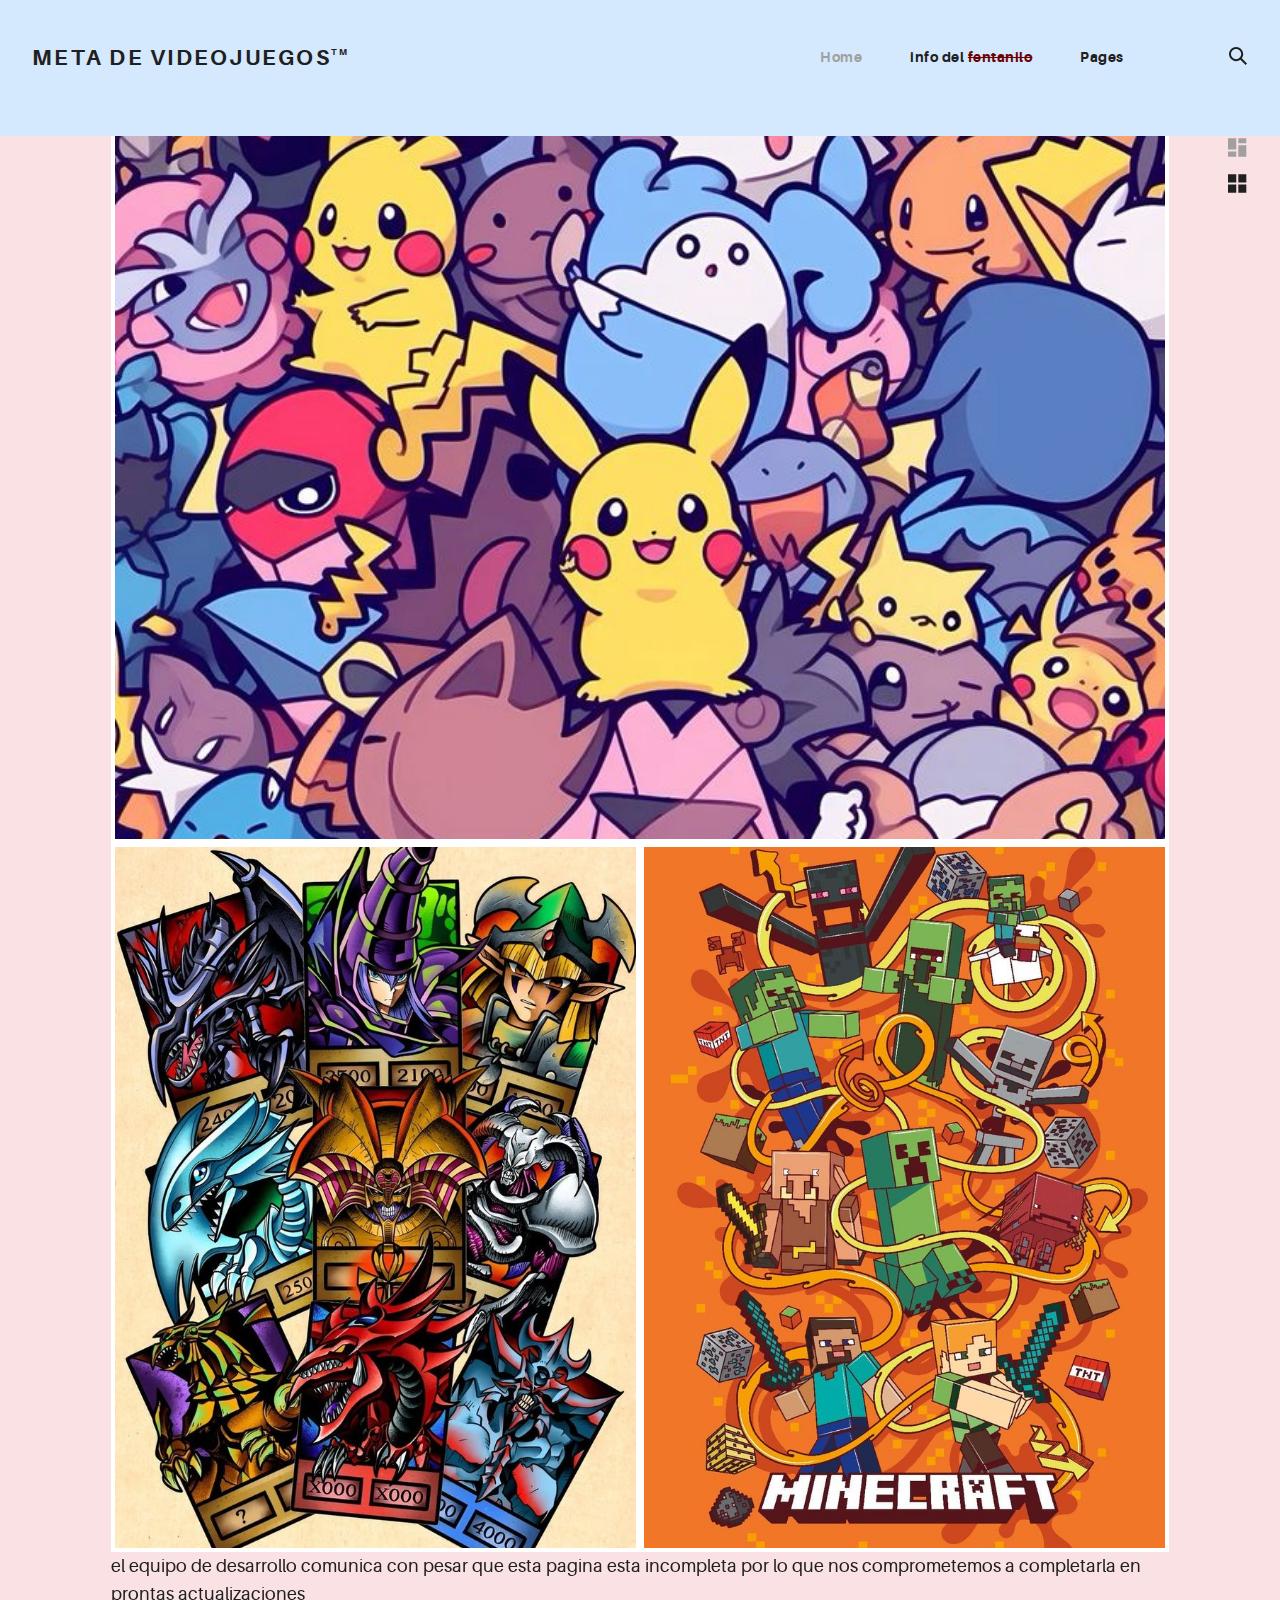
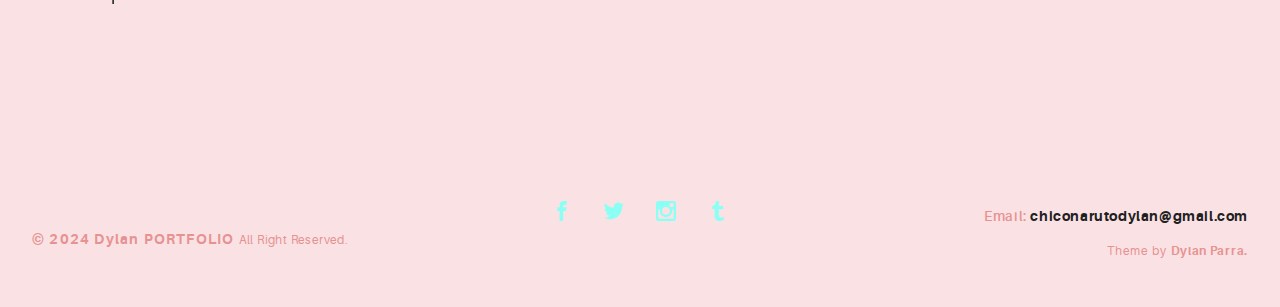
<file: index.html>
<!DOCTYPE html>
<html>
  <head>
    <meta name="viewport" content="width=device-width, initial-scale=1.0">
    <meta charset="UTF-8">
    <title>Pagina principal</title>
    <link rel="icon" type="image/svg+xml" href="assets/img/urku-ico.svg">
    <link rel="stylesheet" href="assets/css/aurora-pack.min.css">
    <link rel="stylesheet" href="assets/css/aurora-theme-base.min.css">
    <link rel="stylesheet" href="assets/css/urku.css">
  </head>
  <body class="top-fixed">
    <header class="ae-container-fluid ae-container-fluid--full rk-header ">
      <input type="checkbox" id="mobile-menu" class="rk-mobile-menu">
      <label for="mobile-menu">
        <svg>
          <use xlink:href="assets/img/symbols.svg#bar"></use>
        </svg>
        <svg>
          <use xlink:href="assets/img/symbols.svg#bar"></use>
        </svg>
        <svg>
          <use xlink:href="assets/img/symbols.svg#bar"></use>
        </svg>
      </label>
      <div class="ae-container-fluid rk-topbar">
        <h1 class="rk-logo"><a href="index.html">Meta de videojuegos<sup>tm</sup></a></h1>
        <nav class="rk-navigation">
          <ul class="rk-menu">
            <li class="active rk-menu__item"><a href="#" class="rk-menu__link">Home</a>
            </li>
              <nav class="rk-menu__sub">
                <ul class="rk-container">
                  <li class="rk-menu__item"><a href="portfolio.html" class="rk-menu__link">Flex</a></li>
                  <li class="rk-menu__item"><a href="portfolio-alt.html" class="rk-menu__link">Switch</a></li>
                  <li class="rk-menu__item"><a href="portfolio-raw.html" class="rk-menu__link">Static</a></li>
                  <li class="rk-menu__item"><a href="portfolio-masonry.html" class="rk-menu__link">Masonry</a></li>
                </ul>
              </nav>
            </li>
            <li class="rk-menu__item"><a href="blog.html" class="rk-menu__link">info del <del style="color: rgb(109, 0, 0);">fentanilo</del></a>
            </li>
            <li class="rk-menu__item"><a href="#" class="rk-menu__link">Pages</a>
              <nav class="rk-menu__sub">
                <ul class="rk-container">
                  <li class="rk-menu__item"><a href="about.html" class="rk-menu__link">About</a></li>
                  <li class="rk-menu__item"><a href="portfolio-itemA.html" class="rk-menu__link">Pokemon</a>
                  </li>
                  <li class="rk-menu__item"><a href="portfolio-itemB.html" class="rk-menu__link">Yu-Gi-Oh</a>
                  </li>
                  <li class="rk-menu__item"><a href="portfolio-itemC.html" class="rk-menu__link">Minecraft</a>
                  </li>
                </ul>
              </nav>
            </li>
          </ul>
          <form class="rk-search">
            <input type="text" placeholder="Search" id="urku-search" class="rk-search-field">
            <label for="urku-search">
              <svg>
                <use xlink:href="assets/img/symbols.svg#icon-search"></use>
              </svg>
            </label>
          </form>
        </nav>
      </div>
    </header>
    <section class="ae-container-fluid rk-main">
      <input type="radio" name="layout-ctrl" checked id="layout-base" class="layout-ctrl-input">
      <div class="ae-container-fluid rk-layout-ctrl-cont">
        <label for="layout-base" class="rk-layout-ctrl">
          <svg>
            <use xlink:href="assets/img/symbols.svg#icon-view-default"></use>
          </svg>
        </label>
      </div>
      <input type="radio" name="layout-ctrl" id="layout-grid" class="layout-ctrl-input">
      <div class="ae-container-fluid rk-layout-ctrl-cont">
        <label for="layout-grid" class="rk-layout-ctrl">
          <svg>
            <use xlink:href="assets/img/symbols.svg#icon-view-alt"></use>
          </svg>
        </label>
      </div>
      <div class="rk-layout-ctrl-mobile">
        <svg viewBox="0 0 9 9" class="layout-mob-1">
          <rect width="100%" height="100%" fill="currentColor"></rect>
        </svg>
        <svg viewBox="0 0 9 9" class="layout-mob-2">
          <rect width="100%" height="100%" fill="currentColor"></rect>
        </svg>
        <svg viewBox="0 0 9 9" class="layout-mob-3">
          <rect width="100%" height="100%" fill="currentColor"></rect>
        </svg>
        <svg viewBox="0 0 9 9" class="layout-mob-4">
          <rect width="100%" height="100%" fill="currentColor"></rect>
        </svg>
      </div>
      <section class="ae-container-fluid ae-container-fluid--inner loading rk-portfolio ">
        <div class="rk-portfolio__items"><a href="portfolio-itemA.html" class="rk-item rk-item--flex item-1 rk-size-12 rk-tosize-6 rk-landscape ">
            <div class="item-meta">
              <h2>Comenzemos con el meta de pokemon</h2>
            </div></a><a href="portfolio-itemB.html" class="rk-item rk-item--flex item-2 rk-size-6  rk-portrait ">
            <div class="item-meta">
              <h2>¿Algo de Yu-Gi-Oh?</h2>
            </div></a><a href="portfolio-itemC.html" class="rk-item rk-item--flex item-3 rk-size-6 rk-tosize-4 rk-portrait rk-tosquare">
            <div class="item-meta">
              <h2>Nada mejor para iniciar el dia que Minecraft</h2>
            </div></a>

                    <br><br><br><br>
            <p>el equipo de desarrollo comunica con pesar que esta pagina esta incompleta por lo que nos comprometemos a completarla en prontas actualizaciones</p>

              

          </div>
        </div>
      </section>
    </section>
    <footer class="ae-container-fluid rk-footer ">
      <div class="ae-grid ae-grid--collapse">
        <div class="ae-grid__item item-lg-4 au-xs-ta-center au-lg-ta-left">
          <ul class="rk-menu rk-footer-menu">
          </ul>
          <p class="rk-footer__text rk-footer__copy "> <span class="ae-u-bold">© </span><span class="ae-u-bolder">2024 Dylan PORTFOLIO </span>All Right Reserved.</p>
        </div>
        <div class="ae-grid__item item-lg-4 au-xs-ta-center"><a href="#0" class="rk-social-btn ">
            <svg>
              <use xlink:href="assets/img/symbols.svg#icon-facebook"></use>
            </svg></a><a href="#0" class="rk-social-btn ">
            <svg>
              <use xlink:href="assets/img/symbols.svg#icon-twitter"></use>
            </svg></a><a href="#0" class="rk-social-btn ">
            <svg>
              <use xlink:href="assets/img/symbols.svg#icon-pinterest"></use>
            </svg></a><a href="#0" class="rk-social-btn ">
            <svg>
              <use xlink:href="assets/img/symbols.svg#icon-tumblr"></use>
            </svg></a></div>
        <div class="ae-grid__item item-lg-4 au-xs-ta-center au-lg-ta-right">
          <p class="rk-footer__text rk-footer__contact "> <span class="ae-u-bold">Email: </span><span class="ae-u-bolder"> <a href="#0" class="rk-dark-color ">chiconarutodylan@gmail.com </a></span></p>
          <p class="rk-footer__text rk-footer__by">Theme by <a href="http://pixeden.com" class="ae-u-bolder">Dylan Parra.</a></p>
        </div>
      </div>
    </footer>
    <script src="assets/js/svg4everybody.min.js"></script>
    <script>svg4everybody();</script>
  </body>
</html>
</file>
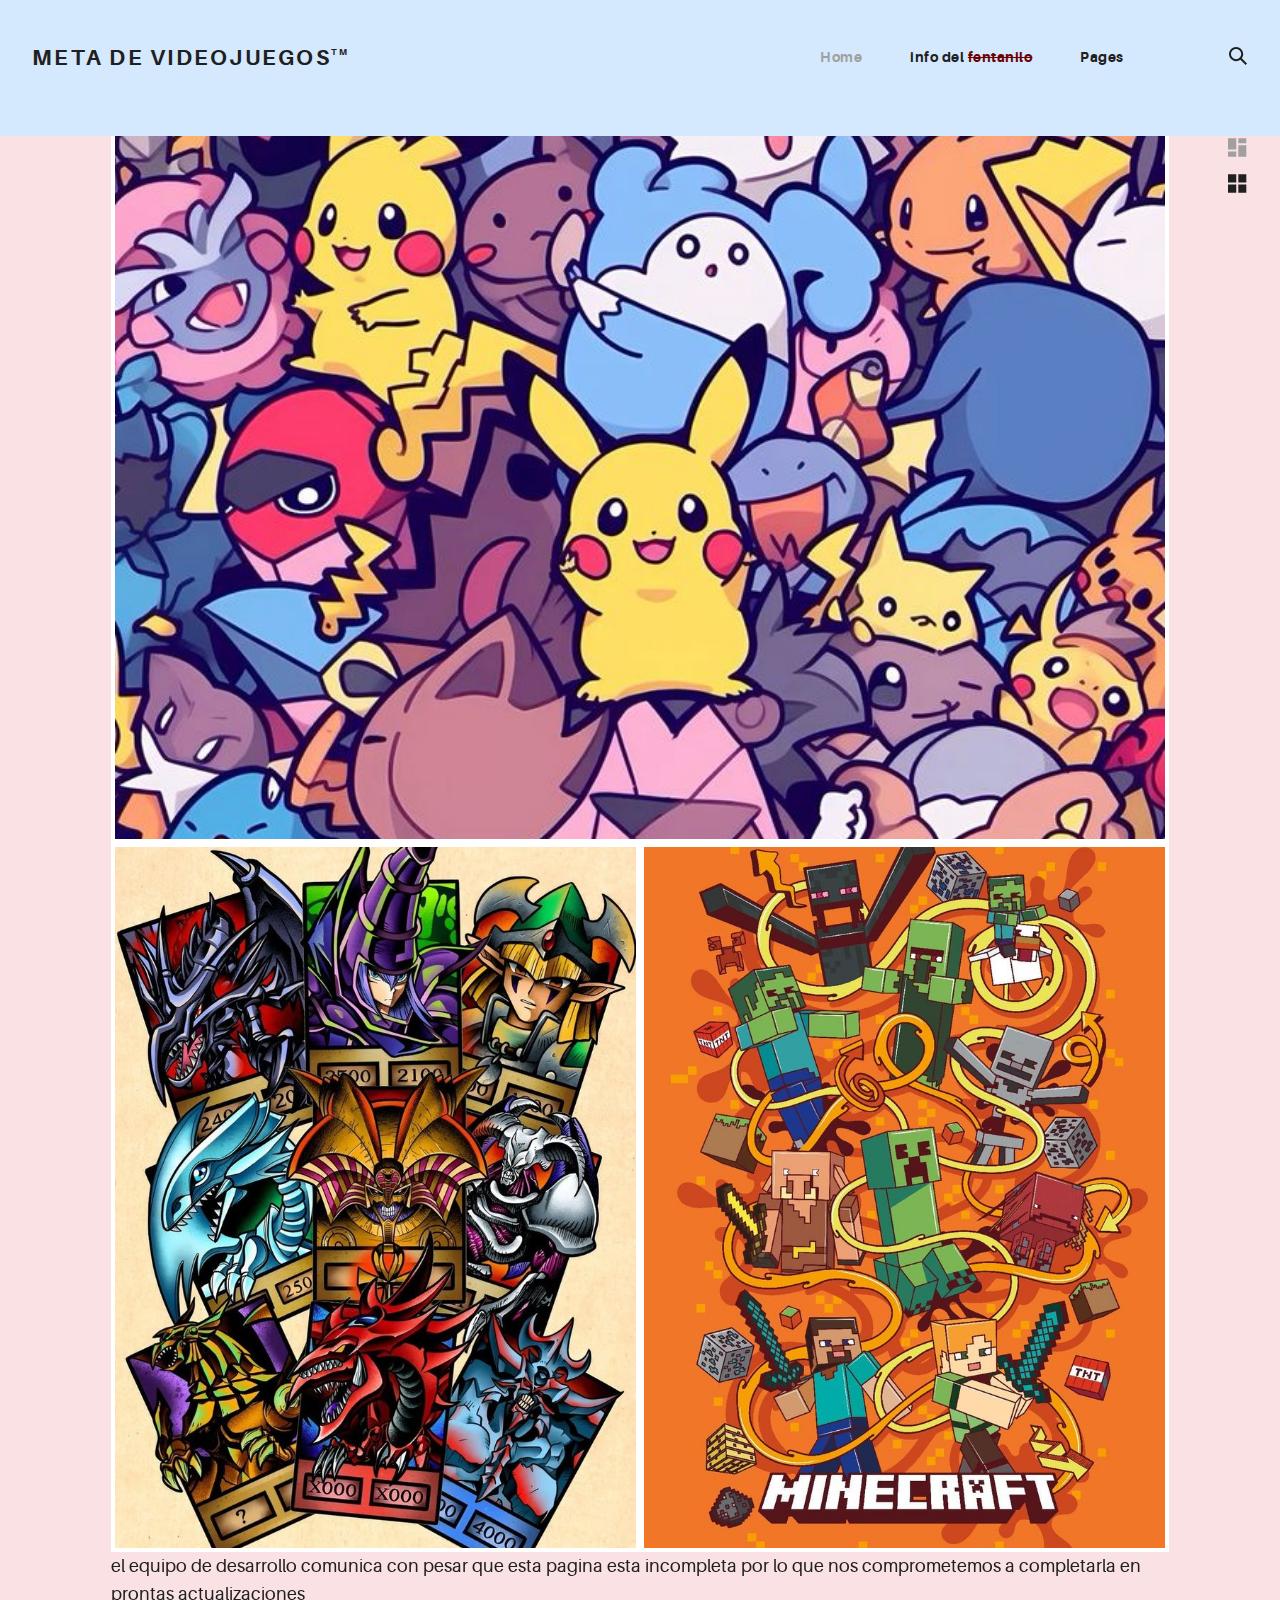
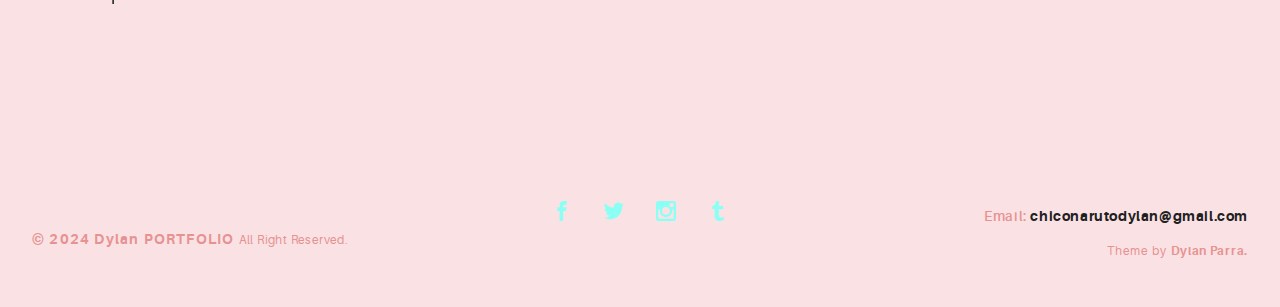
<file: about.html>
<!DOCTYPE html>
<html>
  <head>
    <meta name="viewport" content="width=device-width, initial-scale=1.0">
    <meta charset="UTF-8">
    <title>Pagina principal</title>
    <link rel="icon" type="image/svg+xml" href="assets/img/urku-ico.svg">
    <link rel="stylesheet" href="assets/css/aurora-pack.min.css">
    <link rel="stylesheet" href="assets/css/aurora-theme-base.min.css">
    <link rel="stylesheet" href="assets/css/urku.css">
  </head>
  <body class="top-fixed">
    <header class="ae-container-fluid ae-container-fluid--full rk-header ">
      <input type="checkbox" id="mobile-menu" class="rk-mobile-menu">
      <label for="mobile-menu">
        <svg>
          <use xlink:href="assets/img/symbols.svg#bar"></use>
        </svg>
        <svg>
          <use xlink:href="assets/img/symbols.svg#bar"></use>
        </svg>
        <svg>
          <use xlink:href="assets/img/symbols.svg#bar"></use>
        </svg>
      </label>
      <div class="ae-container-fluid rk-topbar">
        <h1 class="rk-logo"><a href="index.html">Meta de videojuegos<sup>tm</sup></a></h1>
        <nav class="rk-navigation">
          <ul class="rk-menu">
            <li class="active rk-menu__item"><a href="#" class="rk-menu__link">Home</a>
            </li>
              <nav class="rk-menu__sub">
                <ul class="rk-container">
                  <li class="rk-menu__item"><a href="portfolio.html" class="rk-menu__link">Flex</a></li>
                  <li class="rk-menu__item"><a href="portfolio-alt.html" class="rk-menu__link">Switch</a></li>
                  <li class="rk-menu__item"><a href="portfolio-raw.html" class="rk-menu__link">Static</a></li>
                  <li class="rk-menu__item"><a href="portfolio-masonry.html" class="rk-menu__link">Masonry</a></li>
                </ul>
              </nav>
            </li>
            <li class="rk-menu__item"><a href="blog.html" class="rk-menu__link">info del <del style="color: rgb(109, 0, 0);">fentanilo</del></a>
            </li>
            <li class="rk-menu__item"><a href="#0" class="rk-menu__link">Pages</a>
              <nav class="rk-menu__sub">
                <ul class="rk-container">
                  <li class="rk-menu__item"><a href="about.html" class="rk-menu__link">About</a></li>
                </ul>
              </nav>
            </li>
          </ul>
          <form class="rk-search">
            <input type="text" placeholder="Search" id="urku-search" class="rk-search-field">
            <label for="urku-search">
              <svg>
                <use xlink:href="assets/img/symbols.svg#icon-search"></use>
              </svg>
            </label>
          </form>
        </nav>
      </div>
    </header>
    <section class="ae-container-fluid rk-main">
      <input type="radio" name="layout-ctrl" checked id="layout-base" class="layout-ctrl-input">
      <div class="ae-container-fluid rk-layout-ctrl-cont">
        <label for="layout-base" class="rk-layout-ctrl">
          <svg>
            <use xlink:href="assets/img/symbols.svg#icon-view-default"></use>
          </svg>
        </label>
      </div>
      <input type="radio" name="layout-ctrl" id="layout-grid" class="layout-ctrl-input">
      <div class="ae-container-fluid rk-layout-ctrl-cont">
        <label for="layout-grid" class="rk-layout-ctrl">
          <svg>
            <use xlink:href="assets/img/symbols.svg#icon-view-alt"></use>
          </svg>
        </label>
      </div>
      <div class="rk-layout-ctrl-mobile">
        <svg viewBox="0 0 9 9" class="layout-mob-1">
          <rect width="100%" height="100%" fill="currentColor"></rect>
        </svg>
        <svg viewBox="0 0 9 9" class="layout-mob-2">
          <rect width="100%" height="100%" fill="currentColor"></rect>
        </svg>
        <svg viewBox="0 0 9 9" class="layout-mob-3">
          <rect width="100%" height="100%" fill="currentColor"></rect>
        </svg>
        <svg viewBox="0 0 9 9" class="layout-mob-4">
          <rect width="100%" height="100%" fill="currentColor"></rect>
        </svg>
      </div>
      <section class="ae-container-fluid ae-container-fluid--inner loading rk-portfolio ">
        <div class="rk-portfolio__items"><a href="portfolio-itemA.html" class="rk-item rk-item--flex item-1 rk-size-12 rk-tosize-6 rk-landscape ">
            <div class="item-meta">
              <h2>Comenzemos con el meta de pokemon</h2>
            </div></a><a href="portfolio-itemB.html" class="rk-item rk-item--flex item-2 rk-size-6  rk-portrait ">
            <div class="item-meta">
              <h2>¿Algo de Yu-Gi-Oh?</h2>
            </div></a><a href="portfolio-itemC.html" class="rk-item rk-item--flex item-3 rk-size-6 rk-tosize-4 rk-portrait rk-tosquare">
            <div class="item-meta">
              <h2>Nada mejor para iniciar el dia que Minecraft</h2>
            </div></a>

                    <br><br><br><br>
            <p>el equipo de desarrollo comunica con pesar que esta pagina esta incompleta por lo que nos comprometemos a completarla en prontas actualizaciones</p>

              

          </div>
        </div>
      </section>
    </section>
    <footer class="ae-container-fluid rk-footer ">
      <div class="ae-grid ae-grid--collapse">
        <div class="ae-grid__item item-lg-4 au-xs-ta-center au-lg-ta-left">
          <ul class="rk-menu rk-footer-menu">
          </ul>
          <p class="rk-footer__text rk-footer__copy "> <span class="ae-u-bold">© </span><span class="ae-u-bolder">2024 Dylan PORTFOLIO </span>All Right Reserved.</p>
        </div>
        <div class="ae-grid__item item-lg-4 au-xs-ta-center"><a href="#0" class="rk-social-btn ">
            <svg>
              <use xlink:href="assets/img/symbols.svg#icon-facebook"></use>
            </svg></a><a href="#0" class="rk-social-btn ">
            <svg>
              <use xlink:href="assets/img/symbols.svg#icon-twitter"></use>
            </svg></a><a href="#0" class="rk-social-btn ">
            <svg>
              <use xlink:href="assets/img/symbols.svg#icon-pinterest"></use>
            </svg></a><a href="#0" class="rk-social-btn ">
            <svg>
              <use xlink:href="assets/img/symbols.svg#icon-tumblr"></use>
            </svg></a></div>
        <div class="ae-grid__item item-lg-4 au-xs-ta-center au-lg-ta-right">
          <p class="rk-footer__text rk-footer__contact "> <span class="ae-u-bold">Email: </span><span class="ae-u-bolder"> <a href="#0" class="rk-dark-color ">chiconarutodylan@gmail.com </a></span></p>
          <p class="rk-footer__text rk-footer__by">Theme by <a href="http://pixeden.com" class="ae-u-bolder">Dylan Parra.</a></p>
        </div>
      </div>
    </footer>
    <script src="assets/js/svg4everybody.min.js"></script>
    <script>svg4everybody();</script>
  </body>
</html>
</file>
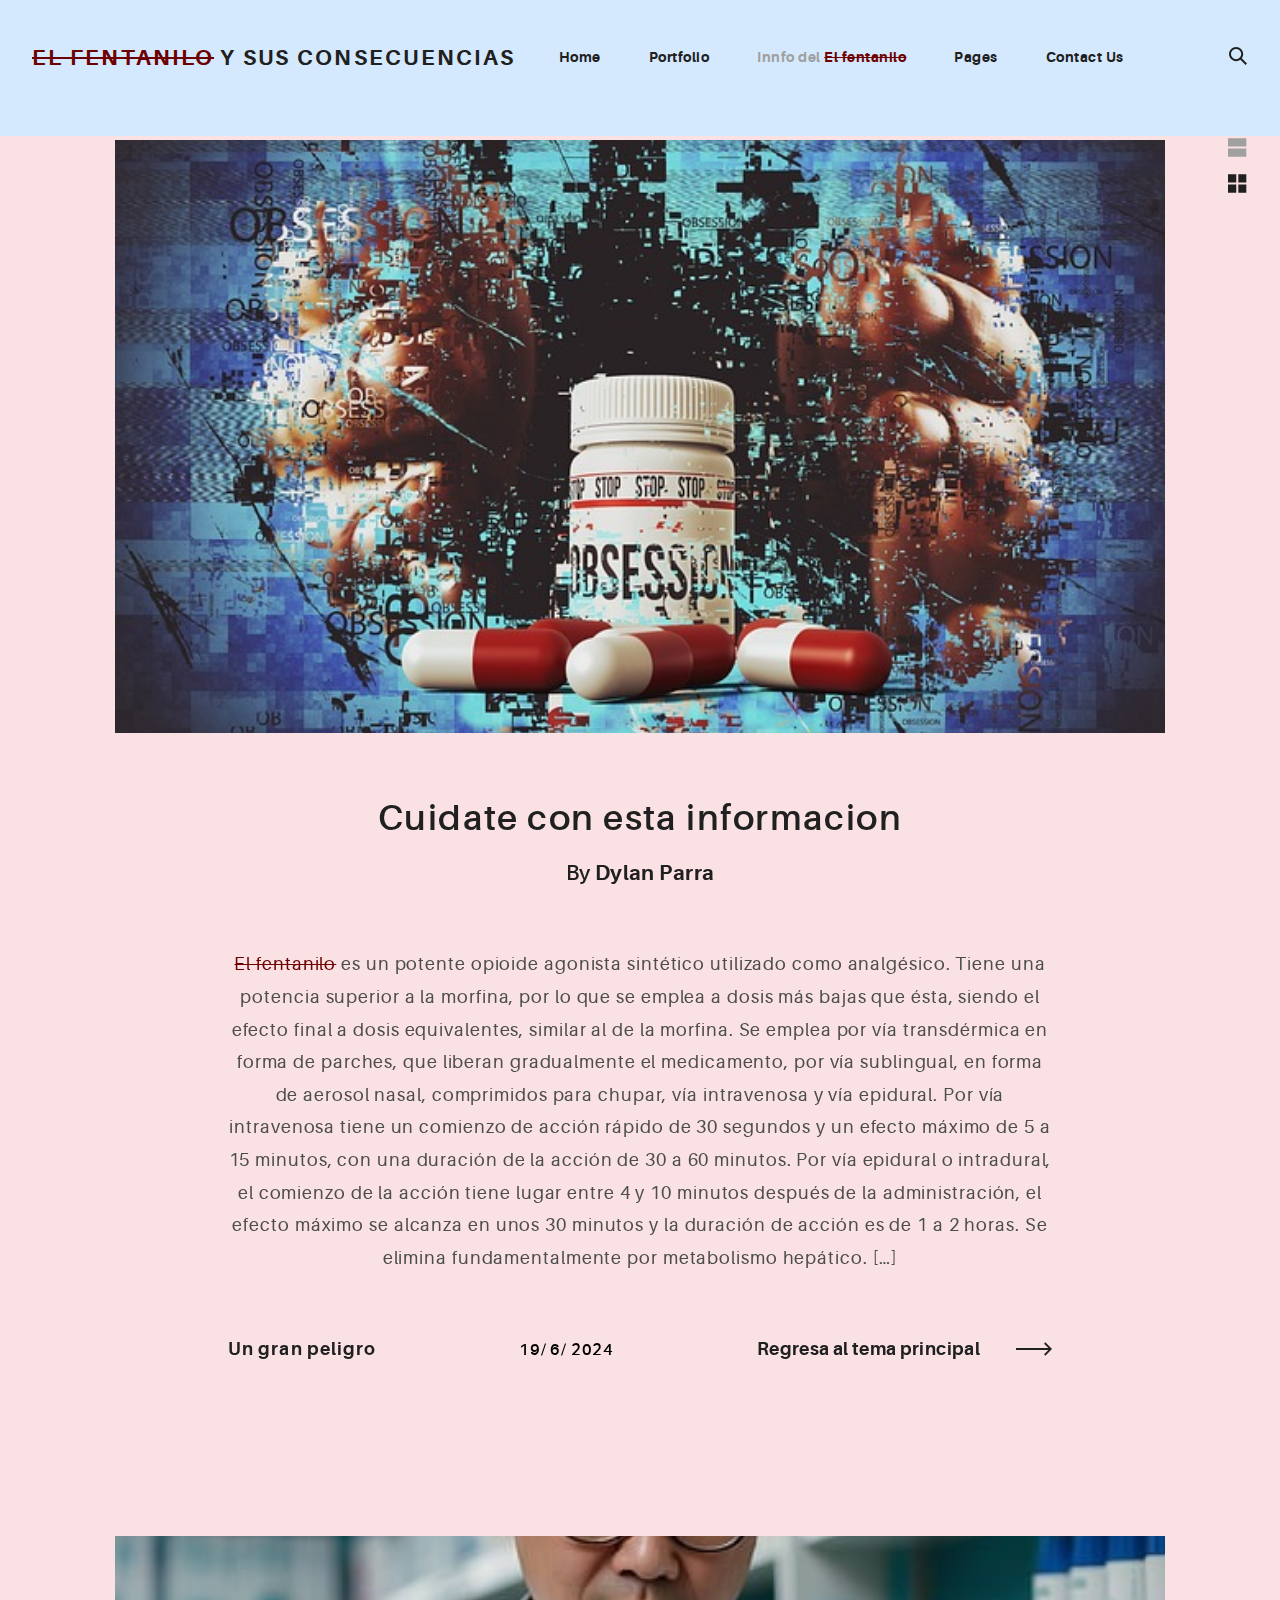
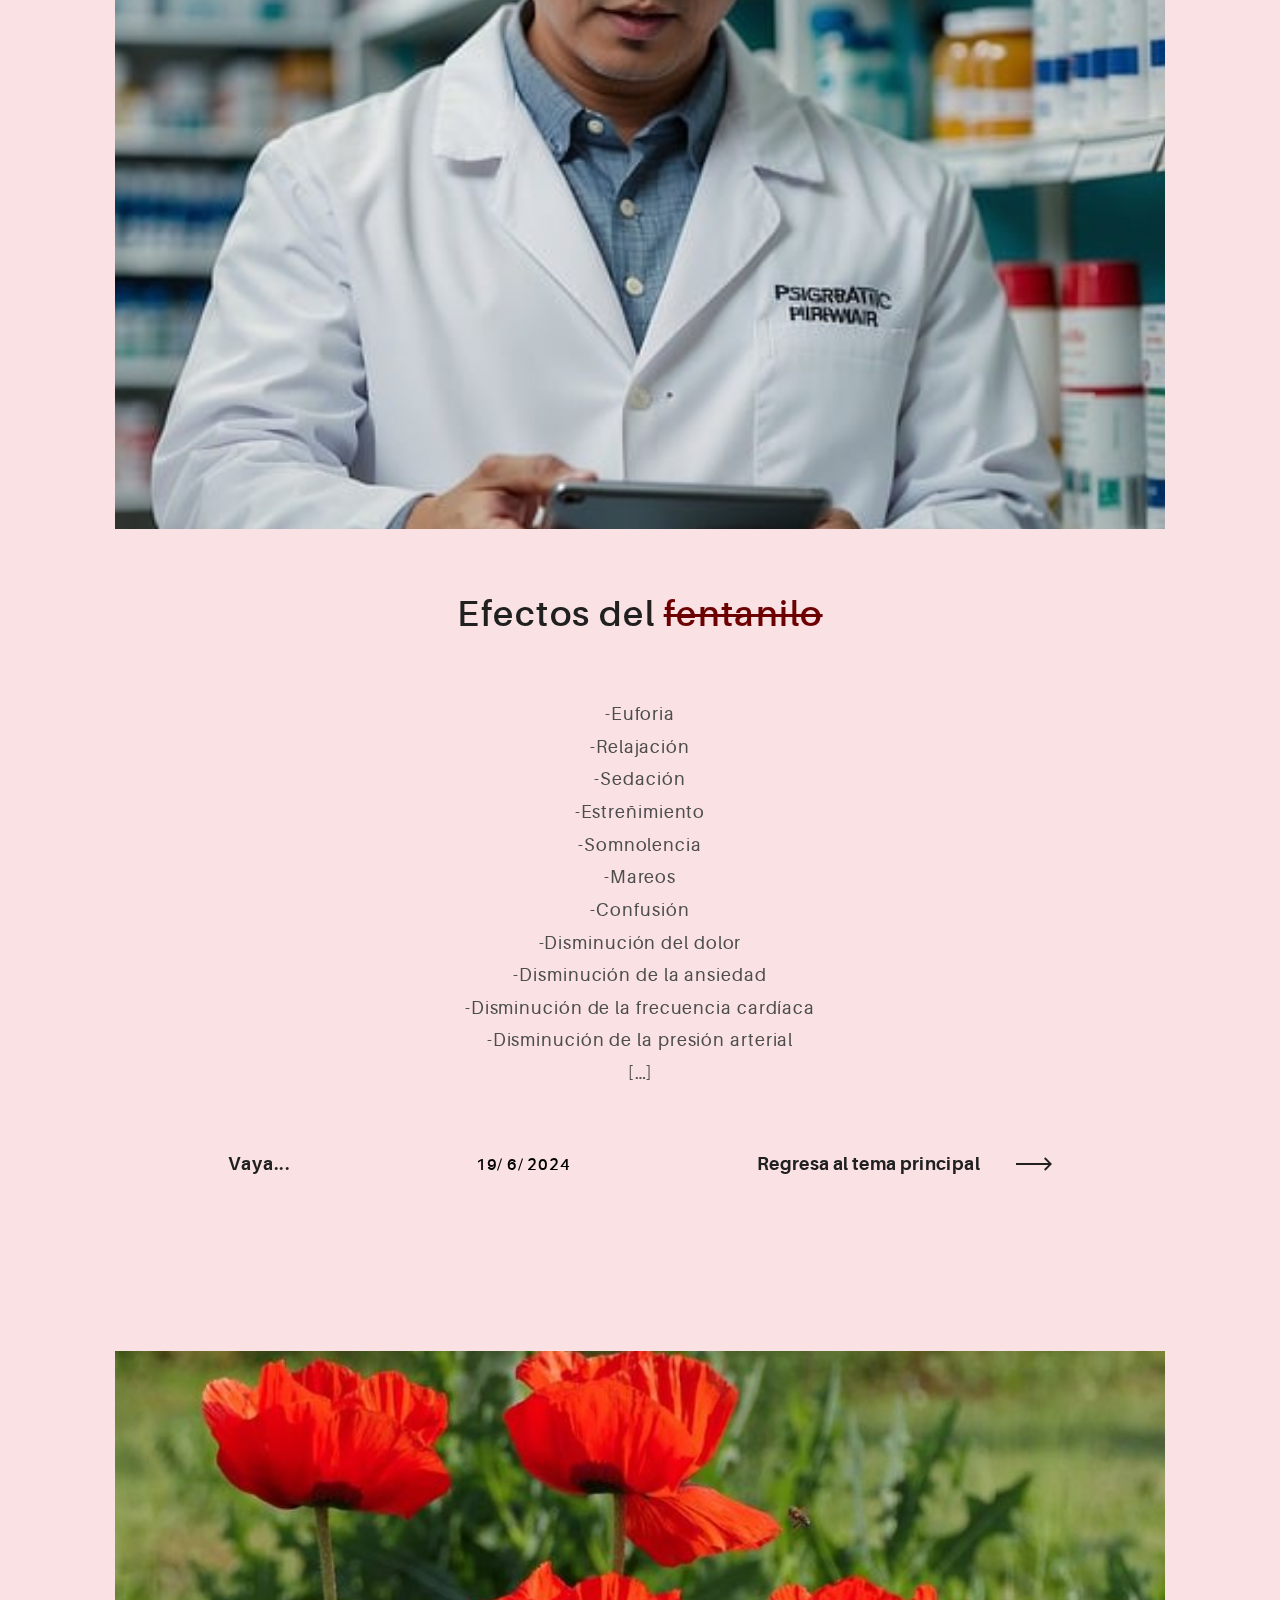
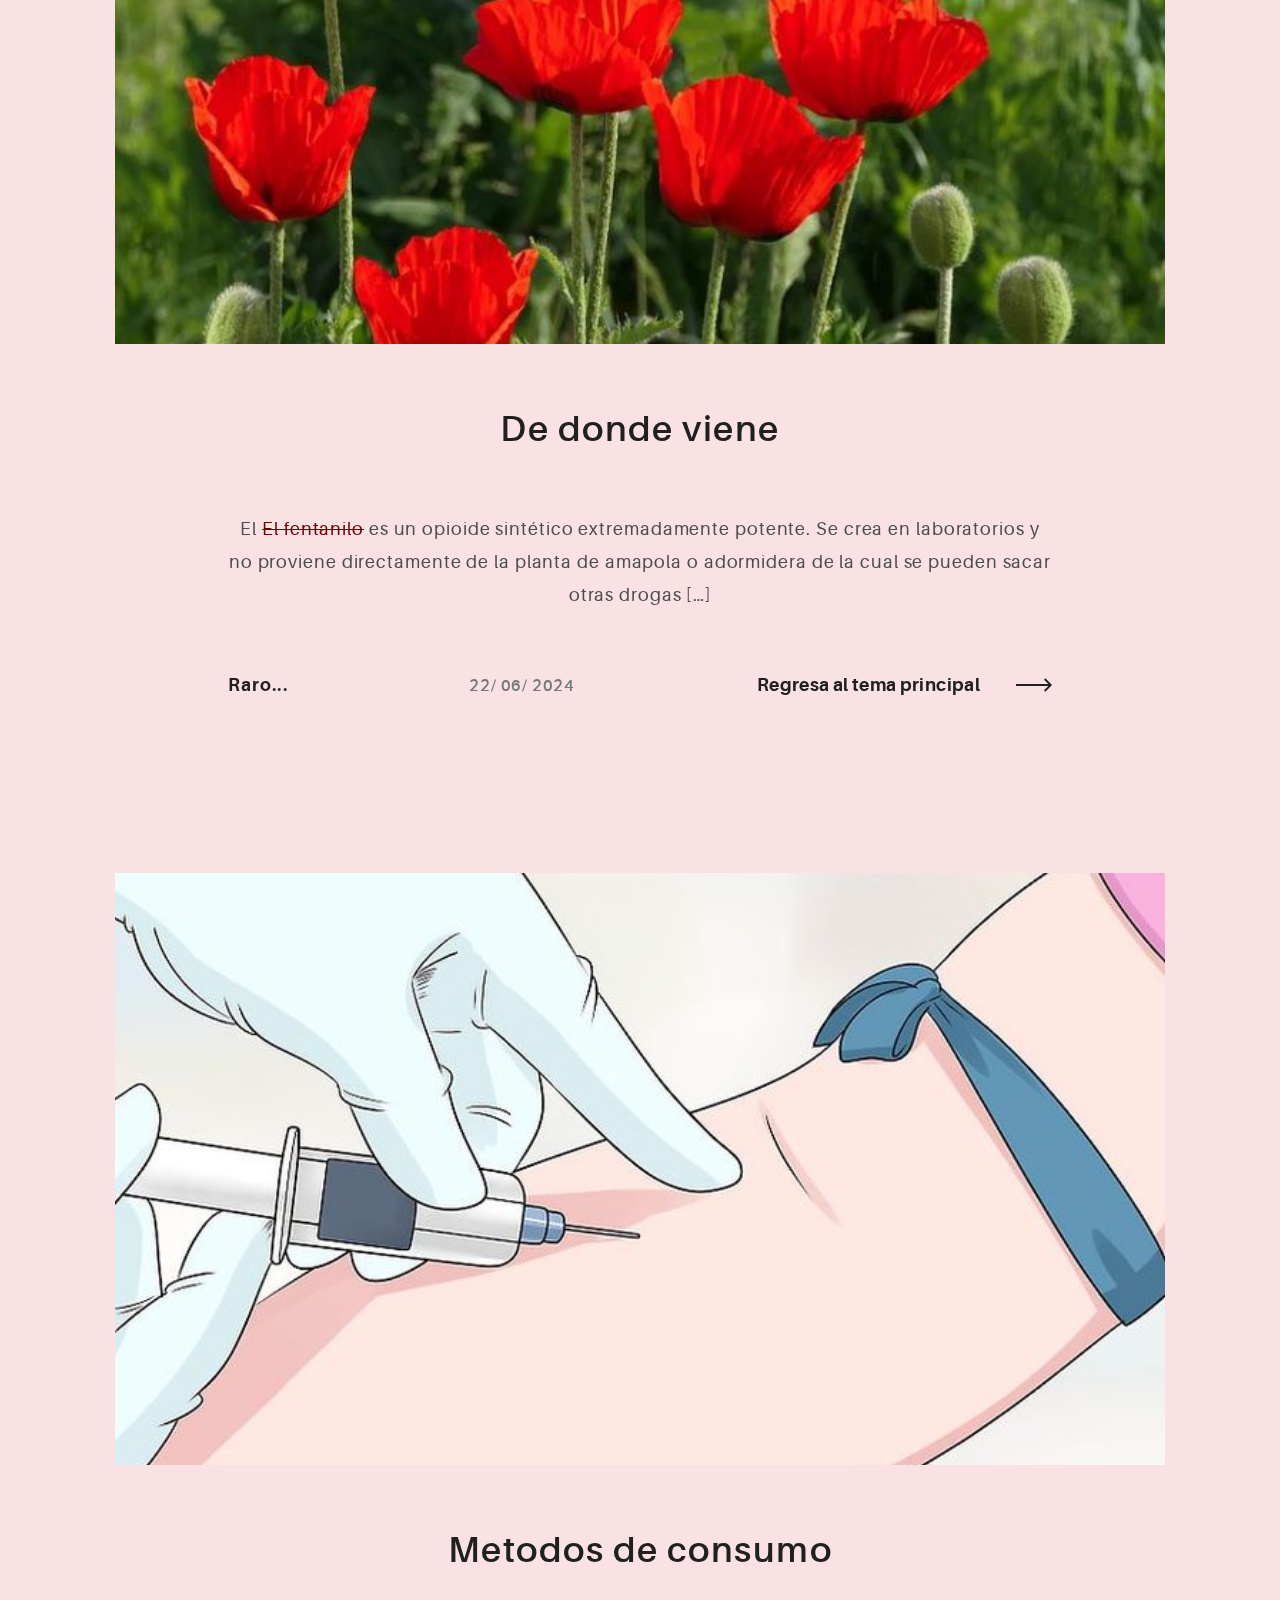
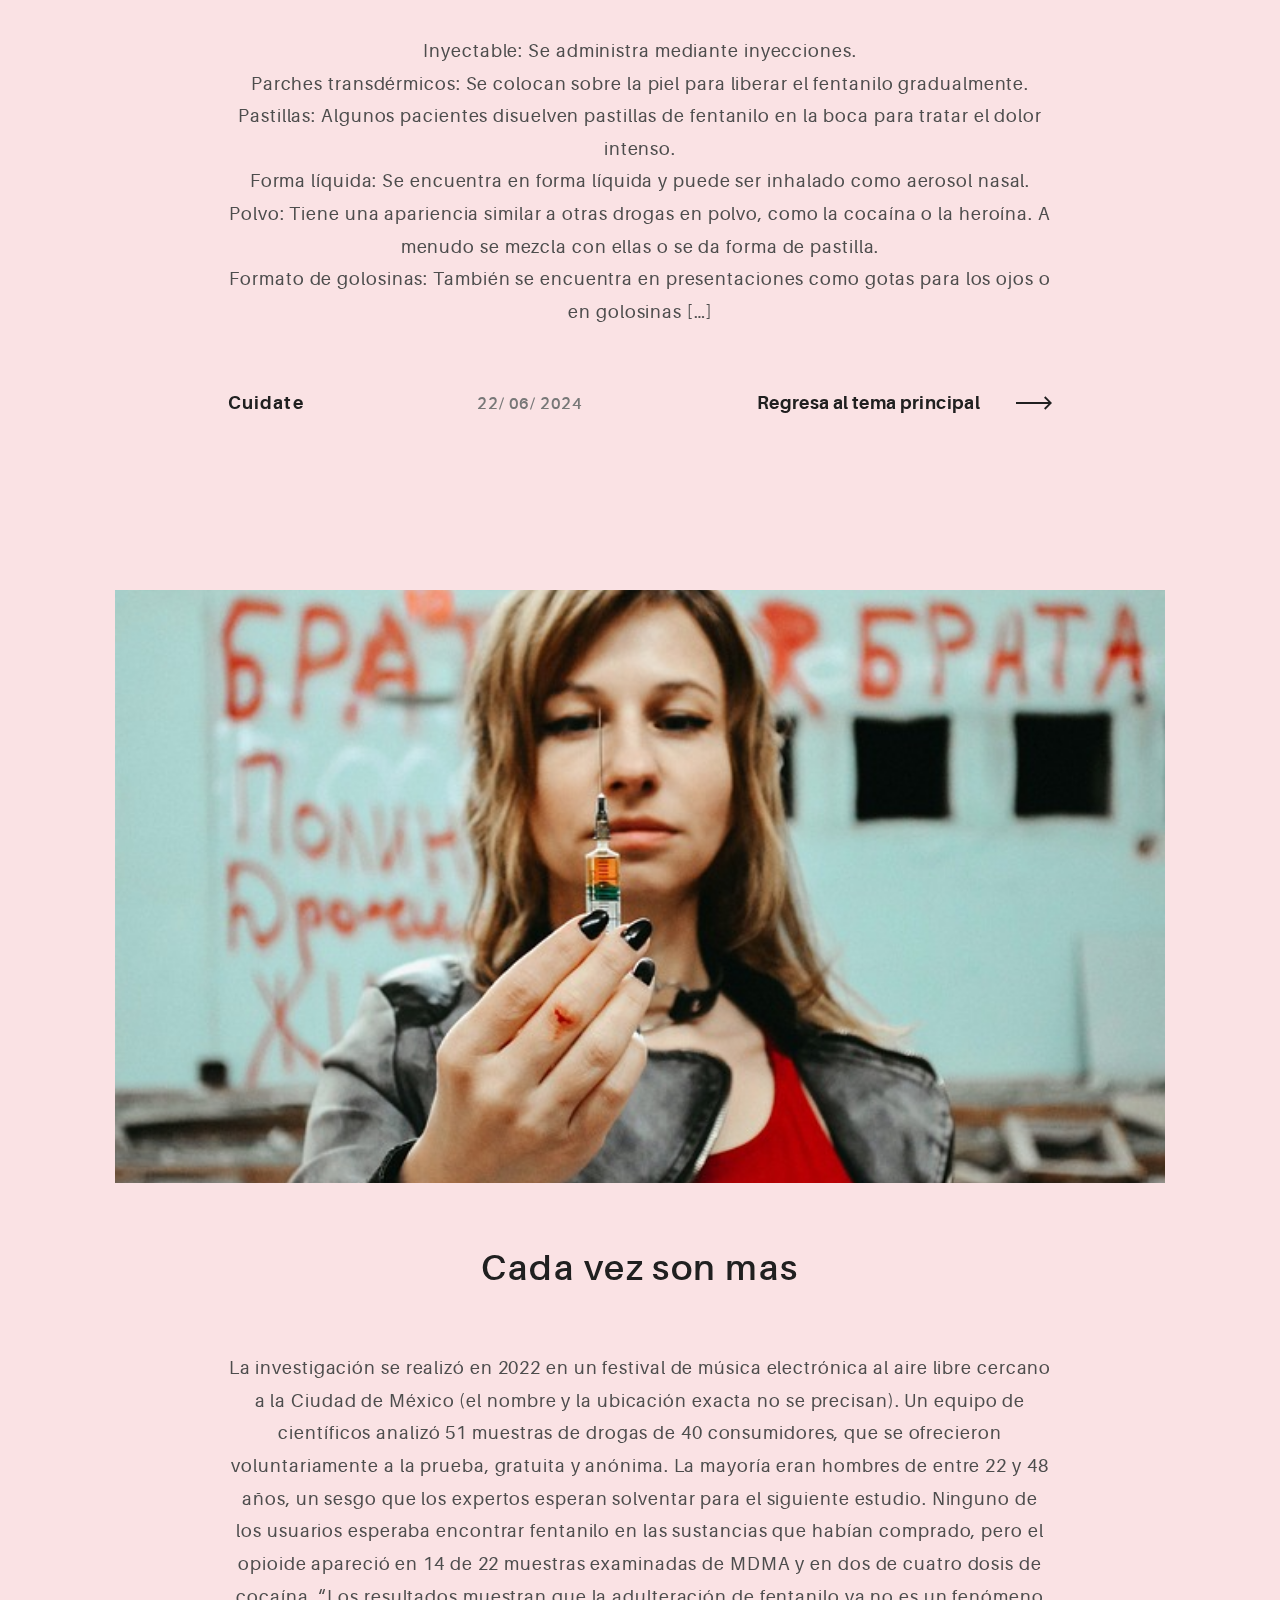
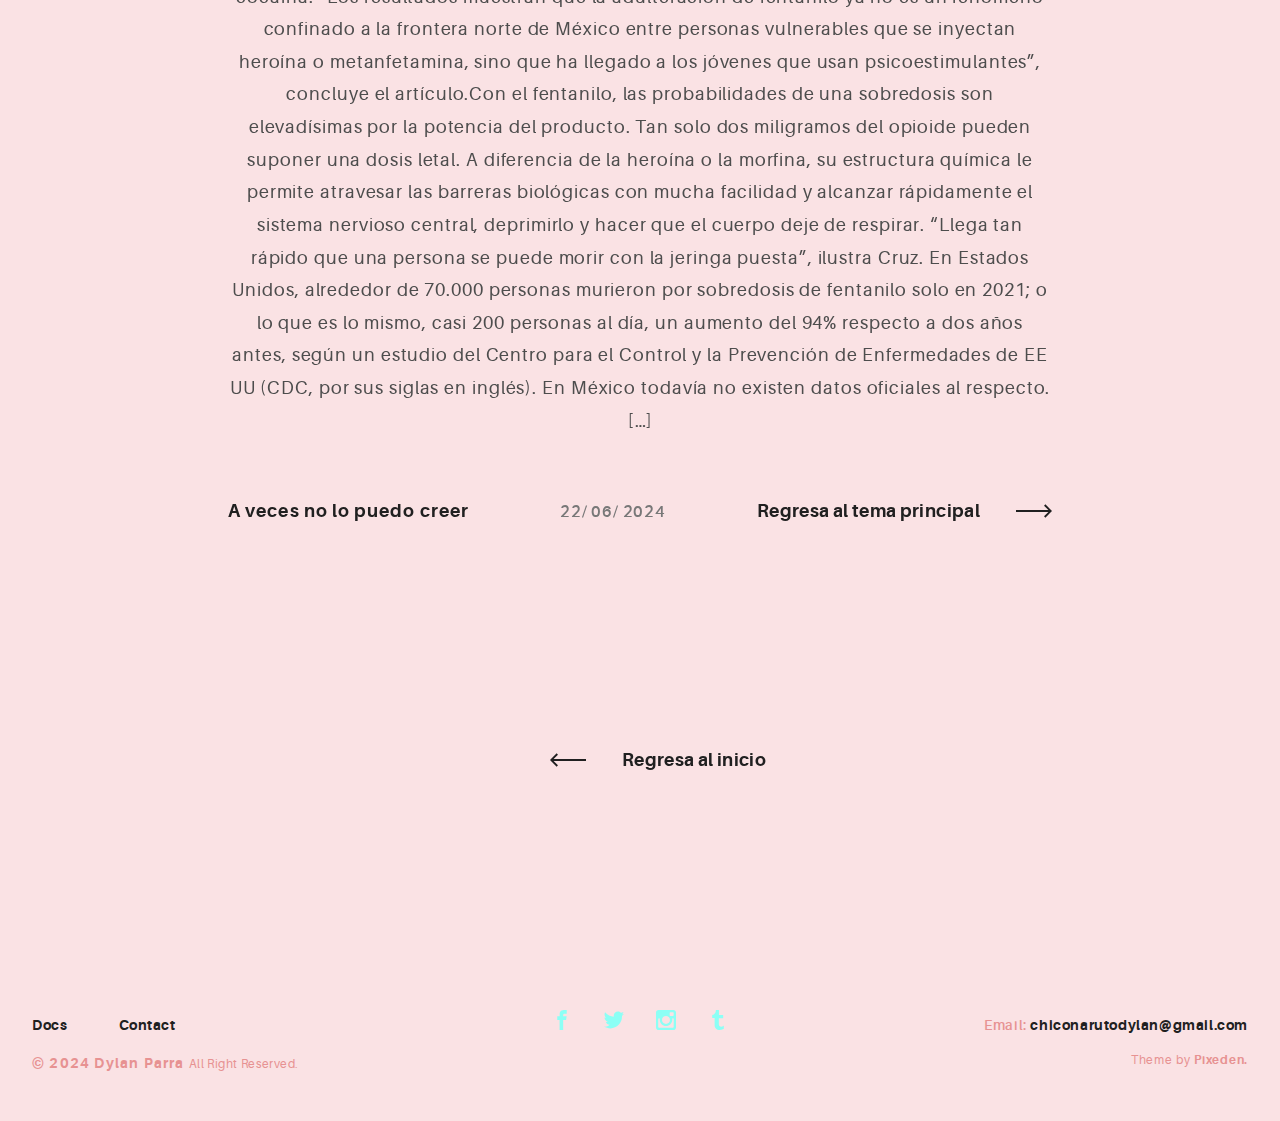
<file: blog.html>
<!DOCTYPE html>
<html>
  <head>
    <meta name="viewport" content="width=device-width, initial-scale=1.0">
    <meta charset="UTF-8">
    <title>imfo de prevension</title>
    <link rel="icon" type="image/svg+xml" href="assets/img/urku-ico.svg">
    <link rel="stylesheet" href="assets/css/aurora-pack.min.css">
    <link rel="stylesheet" href="assets/css/aurora-theme-base.min.css">
    <link rel="stylesheet" href="assets/css/urku.css">
  </head>
  <body class="top-fixed">
    <header class="ae-container-fluid ae-container-fluid--full rk-header ">
      <input type="checkbox" id="mobile-menu" class="rk-mobile-menu">
      <label for="mobile-menu">
        <svg>
          <use xlink:href="assets/img/symbols.svg#bar"></use>
        </svg>
        <svg>
          <use xlink:href="assets/img/symbols.svg#bar"></use>
        </svg>
        <svg>
          <use xlink:href="assets/img/symbols.svg#bar"></use>
        </svg>
      </label>
      <div class="ae-container-fluid rk-topbar">
        <h1 class="rk-logo"><a href="index.html"><del style="color: rgb(109, 0, 0);">El fentanilo</del> y sus consecuencias</a><sup></sup></a></h1>
        <nav class="rk-navigation">
          <ul class="rk-menu">
            <li class="rk-menu__item"><a href="index.html" class="rk-menu__link">Home</a>
            </li>
            <li class="rk-menu__item"><a href="portfolio.html" class="rk-menu__link">Portfolio</a>
              <nav class="rk-menu__sub">
                <ul class="rk-container">
                  <li class="rk-menu__item"><a href="portfolio.html" class="rk-menu__link">Flex</a></li>
                  <li class="rk-menu__item"><a href="portfolio-alt.html" class="rk-menu__link">Switch</a></li>
                  <li class="rk-menu__item"><a href="portfolio-raw.html" class="rk-menu__link">Static</a></li>
                  <li class="rk-menu__item"><a href="portfolio-masonry.html" class="rk-menu__link">Masonry</a></li>
                </ul>
              </nav>
            </li>
            <li class="active rk-menu__item"><a href="#" class="rk-menu__link">Innfo del <del style="color: rgb(109, 0, 0);">El fentanilo</del></a>
            </li>
            <li class="rk-menu__item"><a href="#0" class="rk-menu__link">Pages</a>
              <nav class="rk-menu__sub">
                <ul class="rk-container">
                  <li class="rk-menu__item"><a href="about.html" class="rk-menu__link">About</a></li>
                  <li class="rk-menu__item"><a href="documentation.html" class="rk-menu__link">Documentation</a></li>
                  <li class="rk-menu__item"><a href="design-styles.html" class="rk-menu__link">Design Styles</a></li>
                </ul>
              </nav>
            </li>
            <li class="rk-menu__item"><a href="contact.html" class="rk-menu__link">Contact Us</a>
            </li>
          </ul>
          <form class="rk-search">
            <input type="text" placeholder="Search" id="urku-search" class="rk-search-field">
            <label for="urku-search">
              <svg>
                <use xlink:href="assets/img/symbols.svg#icon-search"></use>
              </svg>
            </label>
          </form>
        </nav>
      </div>
    </header>
    <section class="ae-container-fluid rk-main">
      <input type="radio" name="layout-ctrl" checked id="layout-base" class="layout-ctrl-input">
      <div class="ae-container-fluid rk-layout-ctrl-cont">
        <label for="layout-base" class="rk-layout-ctrl">
          <svg>
            <use xlink:href="assets/img/symbols.svg#icon-view-full"></use>
          </svg>
        </label>
      </div>
      <input type="radio" name="layout-ctrl" id="layout-grid" class="layout-ctrl-input">
      <div class="ae-container-fluid rk-layout-ctrl-cont">
        <label for="layout-grid" class="rk-layout-ctrl">
          <svg>
            <use xlink:href="assets/img/symbols.svg#icon-view-alt"></use>
          </svg>
        </label>
      </div>
      <div class="rk-layout-ctrl-mobile  layout-blog">
        <svg viewBox="0 0 9 9" class="layout-mob-1">
          <rect width="100%" height="100%" fill="currentColor"></rect>
        </svg>
        <svg viewBox="0 0 9 9" class="layout-mob-2">
          <rect width="100%" height="100%" fill="currentColor"></rect>
        </svg>
        <svg viewBox="0 0 9 9" class="layout-mob-3">
          <rect width="100%" height="100%" fill="currentColor"></rect>
        </svg>
        <svg viewBox="0 0 9 9" class="layout-mob-4">
          <rect width="100%" height="100%" fill="currentColor"></rect>
        </svg>
      </div>
      <section class="ae-container-fluid ae-container-fluid--inner rk-blog">
        <div class="rk-blog__items">
          <div class="rk-blog__item">
            <div class="post-img post-1 rk-landscape-alt rk-tosquare">
              <div class="item-meta">
                <p><a href="index.html" class="arrow-button">Regrear al inicio<span class="arrow-cont">
                      <svg>
                        <use xlink:href="assets/img/symbols.svg#arrow"></use>
                      </svg></span></a></p>
              </div>
            </div>
            <div class="blog-info">
              <h2 class="blog-info__title">Cuidate con esta informacion</h2>
              <h5 class="blog-info__author">By <a href="blog-post.html" class="ae-u-bolder">Dylan Parra</a></h5>
              <p class="blog-info__excerpt"><del style="color: rgb(109, 0, 0);">El fentanilo</del> es un potente opioide agonista sintético utilizado como analgésico. Tiene una potencia superior a la morfina, por lo que se emplea a dosis más bajas que ésta, siendo el efecto final a dosis equivalentes, similar al de la morfina. Se emplea por vía transdérmica en forma de parches, que liberan gradualmente el medicamento, por vía sublingual, en forma de aerosol nasal, comprimidos para chupar, vía intravenosa y vía epidural. Por vía intravenosa tiene un comienzo de acción rápido de 30 segundos y un efecto máximo de 5 a 15 minutos, con una duración de la acción de 30 a 60 minutos. Por vía epidural o intradural, el comienzo de la acción tiene lugar entre 4 y 10 minutos después de la administración, el efecto máximo se alcanza en unos 30 minutos y la duración de acción es de 1 a 2 horas. Se elimina fundamentalmente por metabolismo hepático.</span></p>
            </div>
            <div class="blog-meta"><a href="#" class="ae-u-bolder blog-meta__comments">Un gran peligro</a><span class="ae-kappa ae-u-bold blog-meta__date" style="color: black;">19/ 6/ 2024</span><a href="#0" class="arrow-button blog-meta__read-more">Regresa al tema principal<span class="arrow-cont">
                  <svg>
                    <use xlink:href="assets/img/symbols.svg#arrow"></use>
                  </svg></span></a></div>
          </div>
          <div class="rk-blog__item">
            <div class="post-img post-5 rk-landscape-alt rk-toportrait">
              <div class="item-meta">
                <p><a href="index.html" class="arrow-button">Regrear al inicio<span class="arrow-cont">
                      <svg>
                        <use xlink:href="assets/img/symbols.svg#arrow"></use>
                      </svg></span></a></p>
              </div>
            </div>
            <div class="blog-info">
              <h2 class="blog-info__title">Efectos del <del style="color: rgb(109, 0, 0);">fentanilo</del></h2>
              <p class="blog-info__excerpt">-Euforia <br>
                -Relajación <br>
                -Sedación <br>
                -Estreñimiento <br>
                -Somnolencia <br>
                -Mareos <br>
                -Confusión <br>
                -Disminución del dolor <br>
                -Disminución de la ansiedad <br>
                -Disminución de la frecuencia cardíaca <br> 
                -Disminución de la presión arterial <br></span></p>
            </div>
            <div class="blog-meta"><a href="blog-post.html" class="ae-u-bolder blog-meta__comments">Vaya...</a><span class="ae-kappa ae-u-bold blog-meta__date" style="color: black;">19/ 6/ 2024</span><a href="index.html" class="arrow-button blog-meta__read-more">Regresa al tema principal<span class="arrow-cont">
                  <svg>
                    <use xlink:href="assets/img/symbols.svg#arrow"></use>
                  </svg></span></a></div>
          </div>
          <div class="rk-blog__item">
            <div class="post-img post-7 rk-landscape-alt rk-tosquare">
              <div class="item-meta">
                <p><a href="index.html" class="arrow-button">Regrear al inicio<span class="arrow-cont">
                      <svg>
                        <use xlink:href="assets/img/symbols.svg#arrow"></use>
                      </svg></span></a></p>
              </div>
            </div>
            <div class="blog-info">
              <h2 class="blog-info__title"> <a href="blog-post.html">De donde viene</a></h2>
              <p class="blog-info__excerpt">
                El <del style="color: rgb(109, 0, 0);">El fentanilo</del> es un opioide sintético extremadamente potente. Se crea en laboratorios y no proviene directamente de la planta de amapola o adormidera de la cual se pueden sacar otras drogas
              </p>
            </div>
            <div class="blog-meta"><a href="blog-post.html" class="ae-u-bolder blog-meta__comments">Raro...</a><span class="ae-kappa ae-u-bold blog-meta__date">22/ 06/ 2024</span><a href="index.html" class="arrow-button blog-meta__read-more">Regresa al tema principal<span class="arrow-cont">
                  <svg>
                    <use xlink:href="assets/img/symbols.svg#arrow"></use>
                  </svg></span></a></div>
          </div>
          <div class="rk-blog__item">
            <div class="post-img post-6 rk-landscape-alt rk-toportrait">
              <div class="item-meta">
                <p><a href="index.html" class="arrow-button">Regrear al inicio<span class="arrow-cont">
                      <svg>
                        <use xlink:href="assets/img/symbols.svg#arrow"></use>
                      </svg></span></a></p>
              </div>
            </div>
            <div class="blog-info">
              <h2 class="blog-info__title"> <a href="blog-post.html">Metodos de consumo</a></h2>
              <p class="blog-info__excerpt">
                Inyectable: Se administra mediante inyecciones. <br>
                Parches transdérmicos: Se colocan sobre la piel para liberar el fentanilo gradualmente. <br>
                Pastillas: Algunos pacientes disuelven pastillas de fentanilo en la boca para tratar el dolor intenso. <br>
                Forma líquida: Se encuentra en forma líquida y puede ser inhalado como aerosol nasal. <br>
                Polvo: Tiene una apariencia similar a otras drogas en polvo, como la cocaína o la heroína. A menudo se mezcla con ellas o se da forma de pastilla. <br>
                Formato de golosinas: También se encuentra en presentaciones como gotas para los ojos o en golosinas</span></p>
            </div>
            <div class="blog-meta"><a href="blog-post.html" class="ae-u-bolder blog-meta__comments">Cuidate</a><span class="ae-kappa ae-u-bold blog-meta__date">22/ 06/ 2024</span><a href="index.html" class="arrow-button blog-meta__read-more">Regresa al tema principal<span class="arrow-cont">
                  <svg>
                    <use xlink:href="assets/img/symbols.svg#arrow"></use>
                  </svg></span></a></div>
          </div>
          <div class="rk-blog__item">
            <div class="post-img post-2 rk-landscape-alt rk-tosquare">
              <div class="item-meta">
                <p><a href="index.html" class="arrow-button">Regrear al inicio<span class="arrow-cont">
                      <svg>
                        <use xlink:href="assets/img/symbols.svg#arrow"></use>
                      </svg></span></a></p>
              </div>
            </div>
            <div class="blog-info">
              <h2 class="blog-info__title"> <a href="blog-post.html">Cada vez son mas</a></h2>
              <p class="blog-info__excerpt">La investigación se realizó en 2022 en un festival de música electrónica al aire libre cercano a la Ciudad de México (el nombre y la ubicación exacta no se precisan). Un equipo de científicos analizó 51 muestras de drogas de 40 consumidores, que se ofrecieron voluntariamente a la prueba, gratuita y anónima. La mayoría eran hombres de entre 22 y 48 años, un sesgo que los expertos esperan solventar para el siguiente estudio. Ninguno de los usuarios esperaba encontrar fentanilo en las sustancias que habían comprado, pero el opioide apareció en 14 de 22 muestras examinadas de MDMA y en dos de cuatro dosis de cocaína. “Los resultados muestran que la adulteración de fentanilo ya no es un fenómeno confinado a la frontera norte de México entre personas vulnerables que se inyectan heroína o metanfetamina, sino que ha llegado a los jóvenes que usan psicoestimulantes”, concluye el artículo.Con el fentanilo, las probabilidades de una sobredosis son elevadísimas por la potencia del producto. Tan solo dos miligramos del opioide pueden suponer una dosis letal. A diferencia de la heroína o la morfina, su estructura química le permite atravesar las barreras biológicas con mucha facilidad y alcanzar rápidamente el sistema nervioso central, deprimirlo y hacer que el cuerpo deje de respirar. “Llega tan rápido que una persona se puede morir con la jeringa puesta”, ilustra Cruz. En Estados Unidos, alrededor de 70.000 personas murieron por sobredosis de fentanilo solo en 2021; o lo que es lo mismo, casi 200 personas al día, un aumento del 94% respecto a dos años antes, según un estudio del Centro para el Control y la Prevención de Enfermedades de EE UU (CDC, por sus siglas en inglés). En México todavía no existen datos oficiales al respecto. <br>
                </span></p>
            </div>
            <div class="blog-meta"><a href="blog-post.html" class="ae-u-bolder blog-meta__comments">A veces no lo puedo creer</a><span class="ae-kappa ae-u-bold blog-meta__date">22/ 06/ 2024</span><a href="index.html" class="arrow-button blog-meta__read-more">Regresa al tema principal<span class="arrow-cont">
                  <svg>
                    <use xlink:href="assets/img/symbols.svg#arrow"></use>
                  </svg></span></a></div>
          </div>
          
      </section>
      <div class="ae-container-fluid au-pb-4 group-buttons"><a href="index.html" class="arrow-button arrow-button--reverse arrow-button--center">Regresa al inicio
          <div class="arrow-cont arrow-cont-rev">
            <svg>
              <use xlink:href="assets/img/symbols.svg#arrow"></use>
            </svg>
          </div></a></div>
    </section>
    <footer class="ae-container-fluid rk-footer ">
      <div class="ae-grid ae-grid--collapse">
        <div class="ae-grid__item item-lg-4 au-xs-ta-center au-lg-ta-left">
          <ul class="rk-menu rk-footer-menu">
            </li>
            <li class="rk-menu__item"><a href="documentation.html" class="rk-menu__link">Docs</a>
            </li>
            <li class="rk-menu__item"><a href="contact.html" class="rk-menu__link">Contact</a>
            </li>
          </ul>
          <p class="rk-footer__text rk-footer__copy "> <span class="ae-u-bold">© </span><span class="ae-u-bolder">2024 Dylan Parra </span>All Right Reserved.</p>
        </div>
        <div class="ae-grid__item item-lg-4 au-xs-ta-center"><a href="#0" class="rk-social-btn ">
            <svg>
              <use xlink:href="assets/img/symbols.svg#icon-facebook"></use>
            </svg></a><a href="#0" class="rk-social-btn ">
            <svg>
              <use xlink:href="assets/img/symbols.svg#icon-twitter"></use>
            </svg></a><a href="#0" class="rk-social-btn ">
            <svg>
              <use xlink:href="assets/img/symbols.svg#icon-pinterest"></use>
            </svg></a><a href="#0" class="rk-social-btn ">
            <svg>
              <use xlink:href="assets/img/symbols.svg#icon-tumblr"></use>
            </svg></a></div>
        <div class="ae-grid__item item-lg-4 au-xs-ta-center au-lg-ta-right">
          <p class="rk-footer__text rk-footer__contact "> <span class="ae-u-bold">Email: </span><span class="ae-u-bolder"> <a href="#0" class="rk-dark-color ">chiconarutodylan@gmail.com </a></span></p>
          <p class="rk-footer__text rk-footer__by">Theme by <a href="http://pixeden.com" class="ae-u-bolder">Pixeden.</a></p>
        </div>
      </div>
    </footer>
    <script src="assets/js/svg4everybody.min.js"></script>
    <script>svg4everybody();</script>
  </body>
</html>
</file>
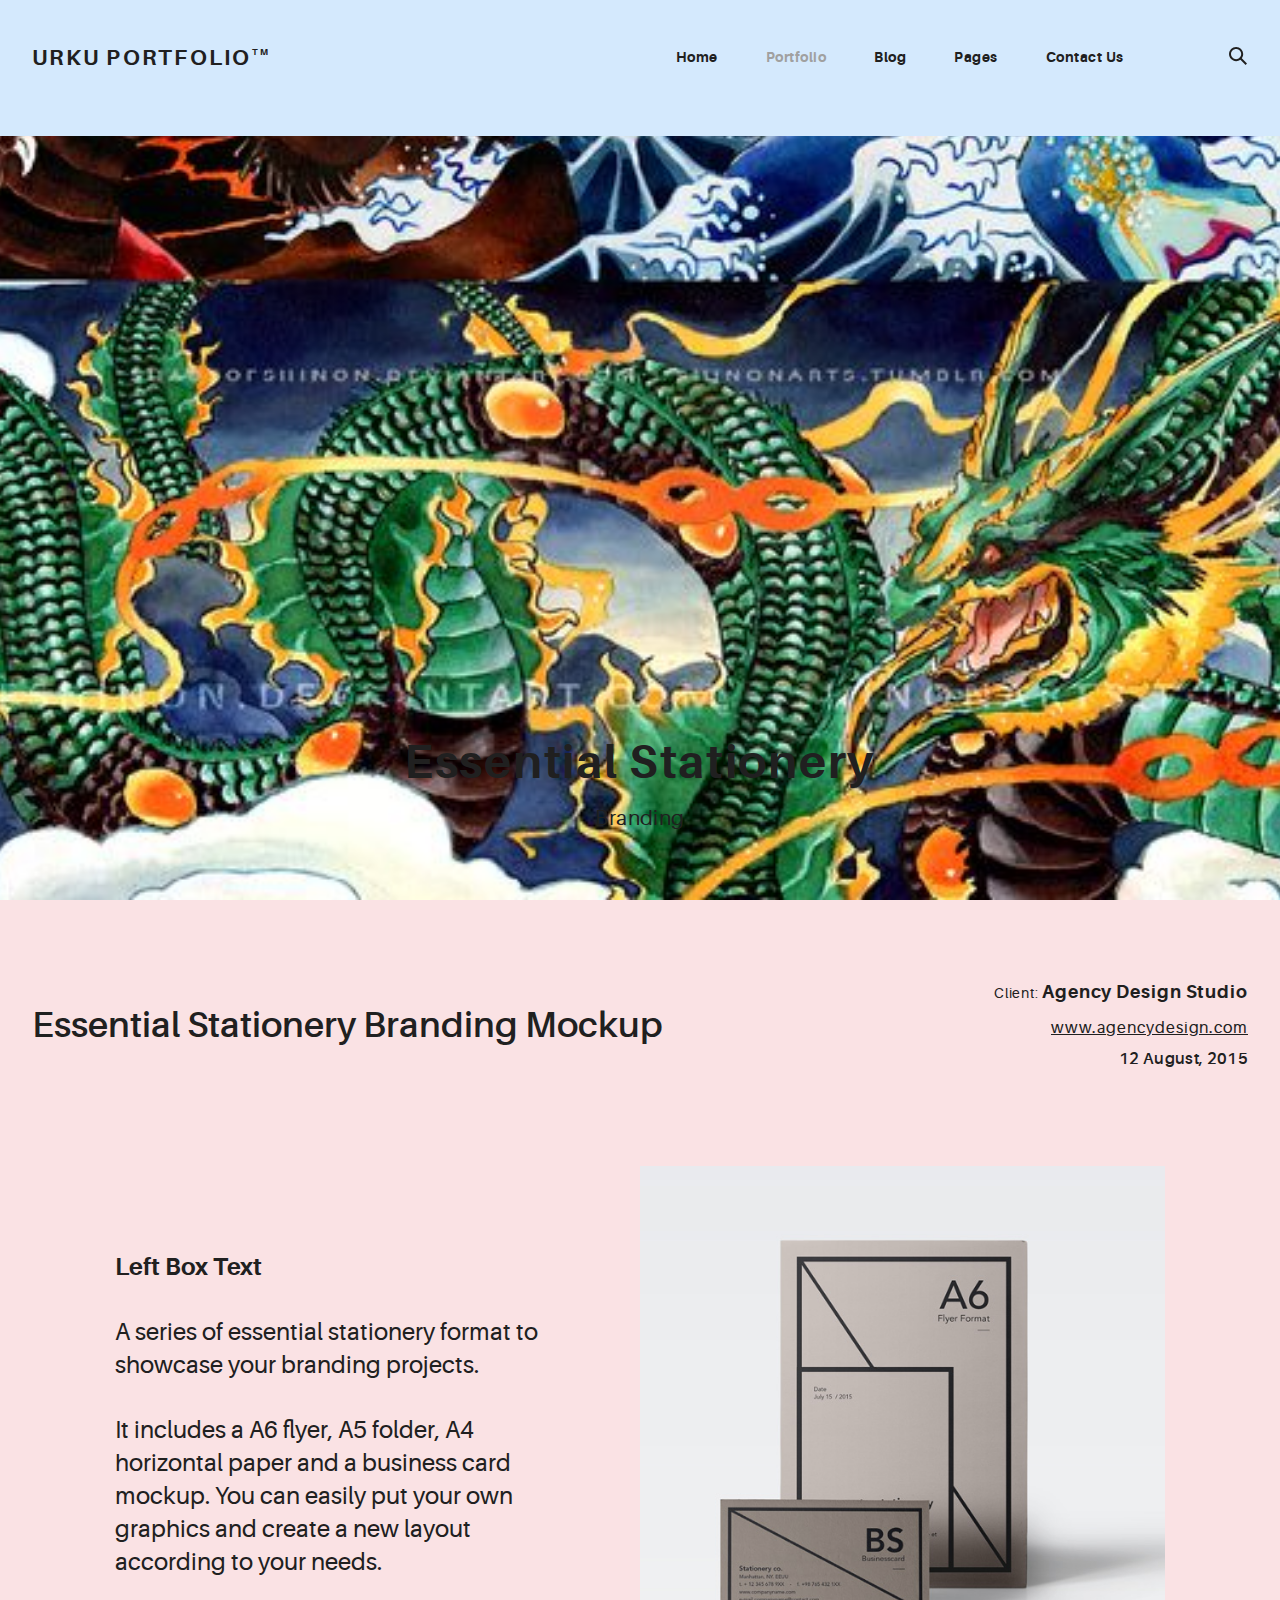
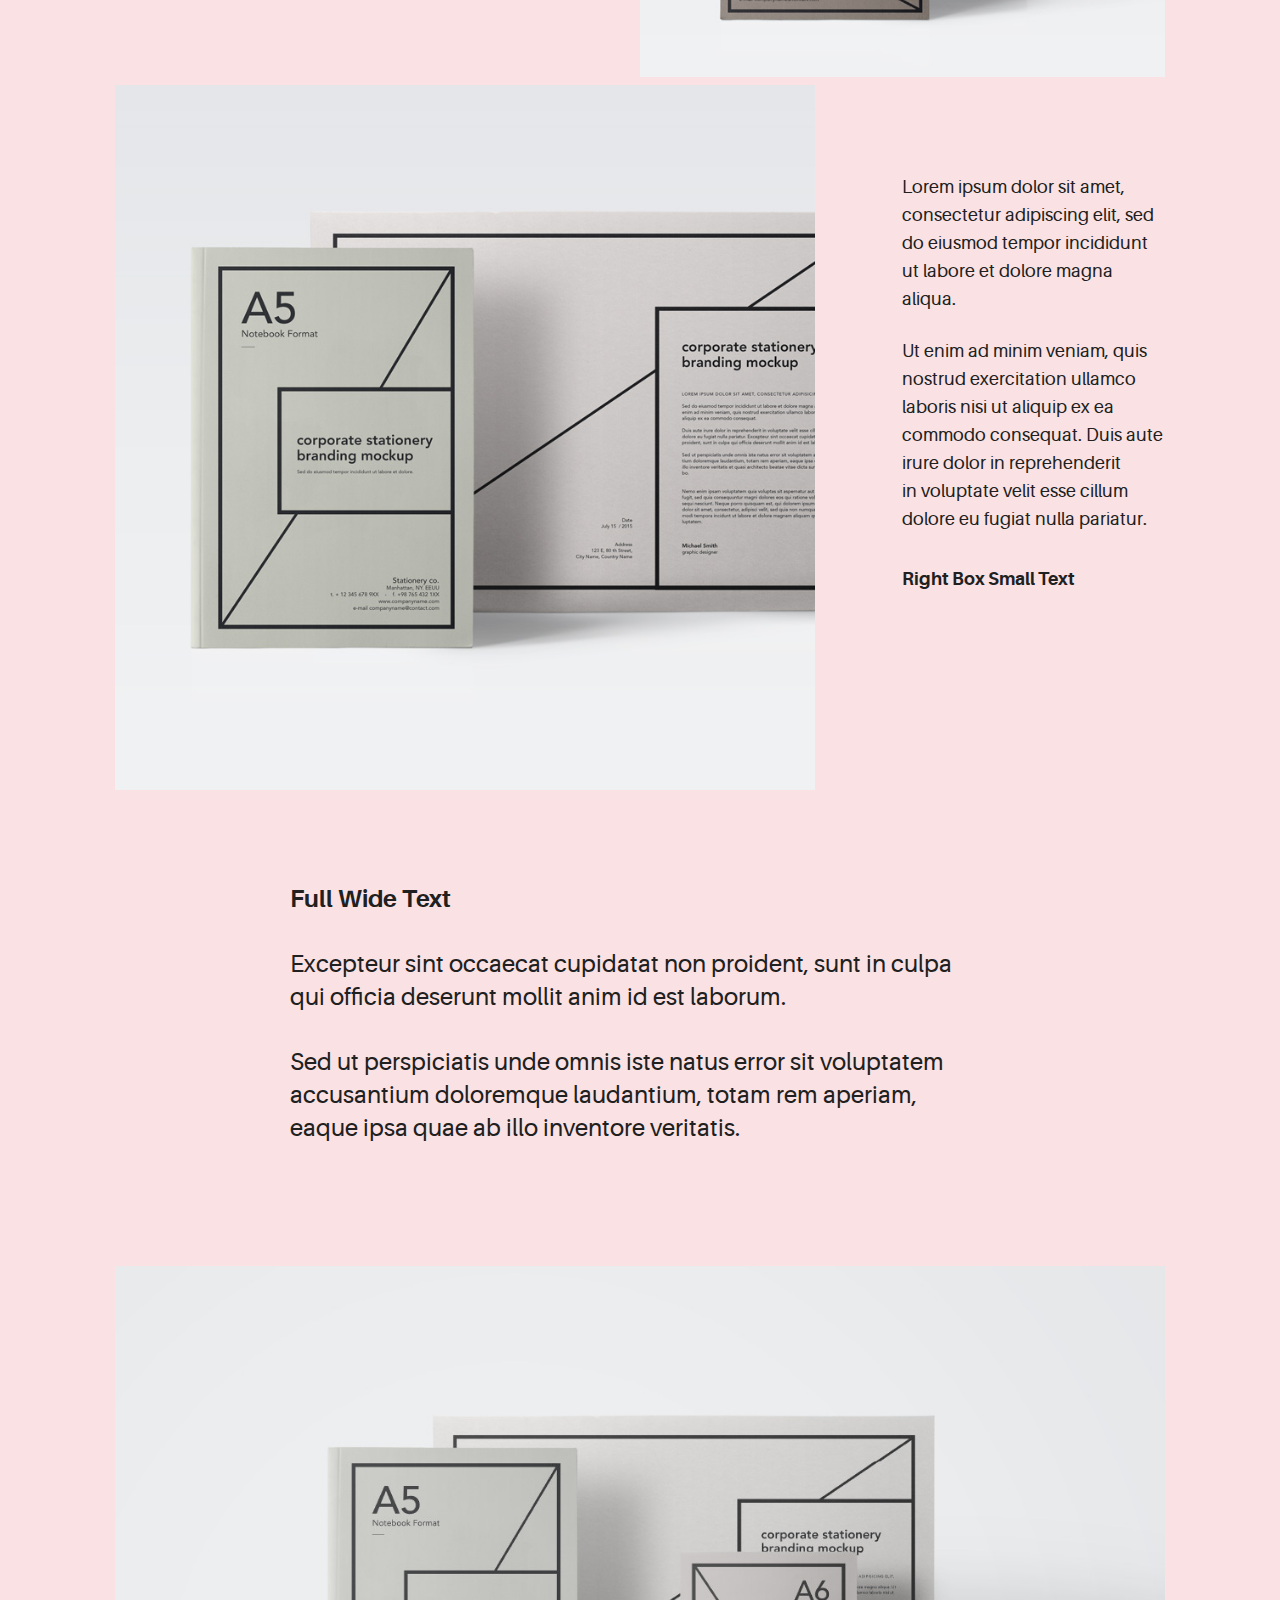
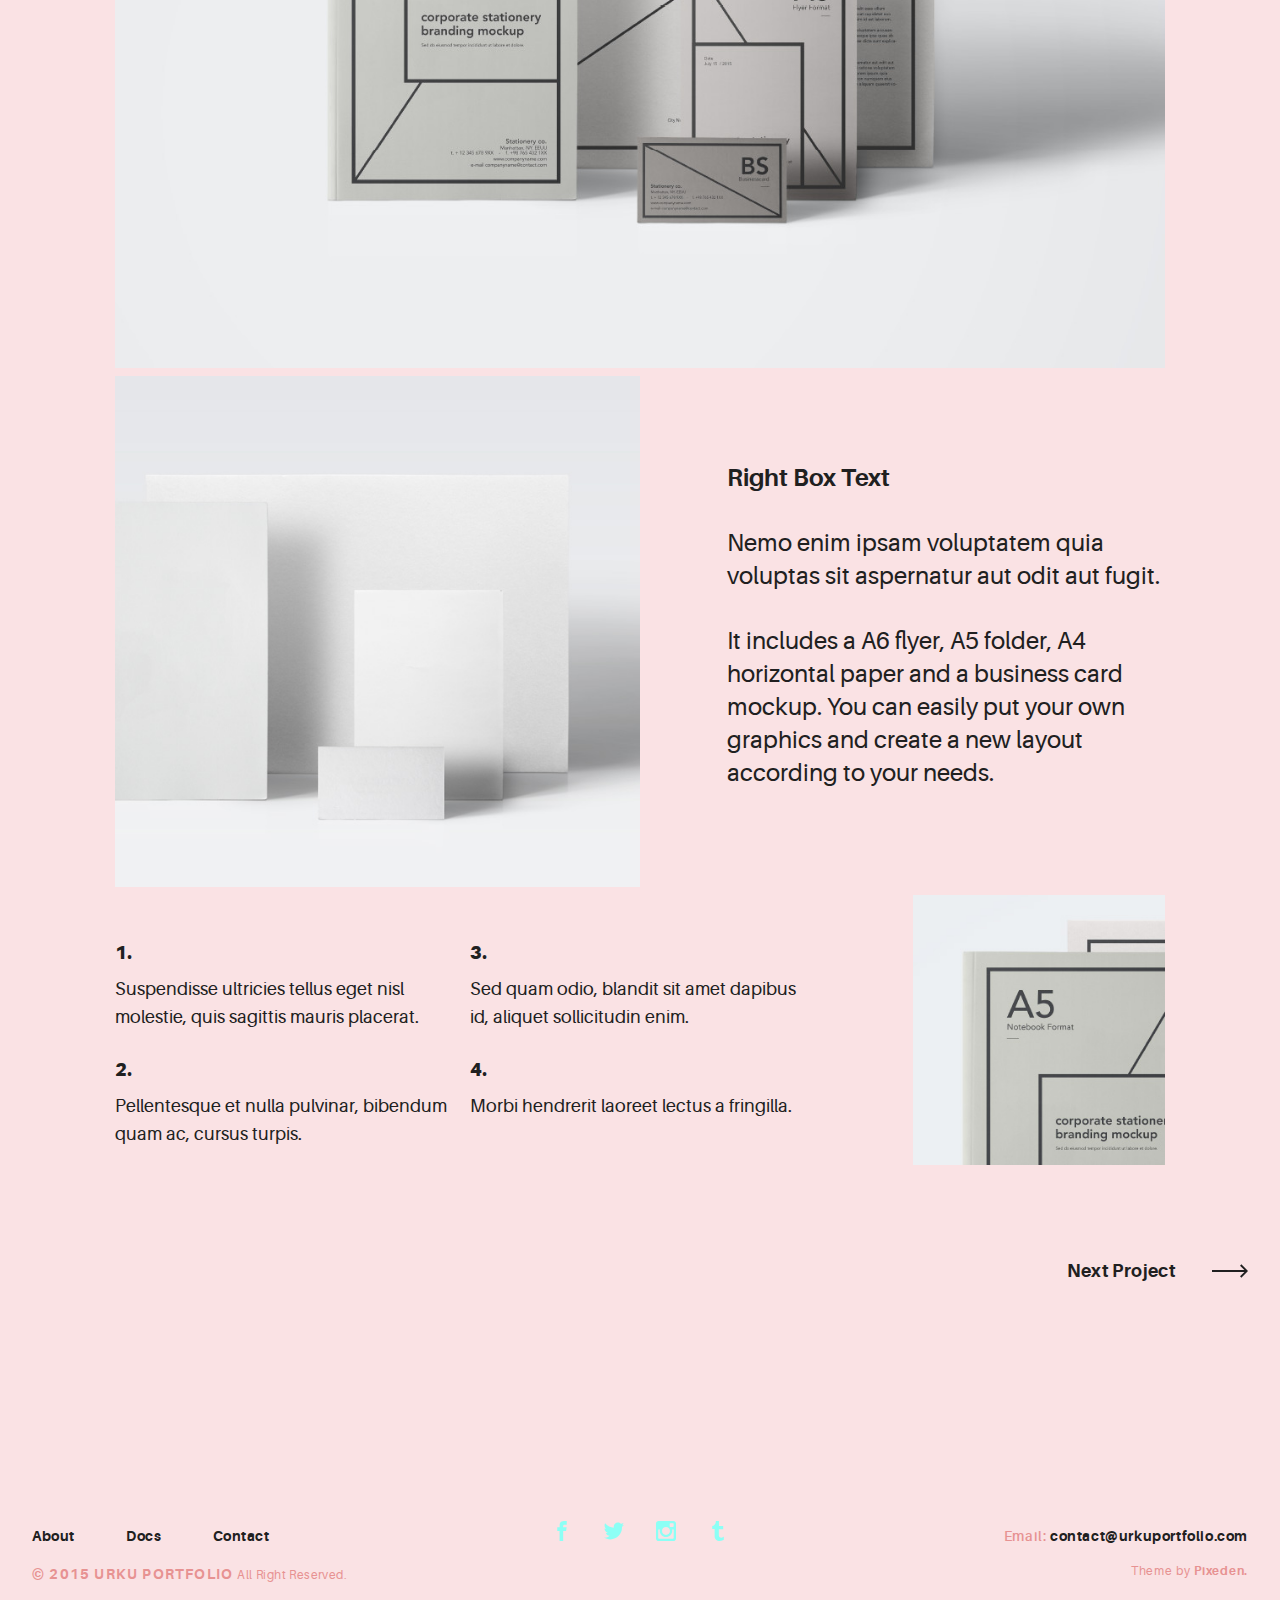
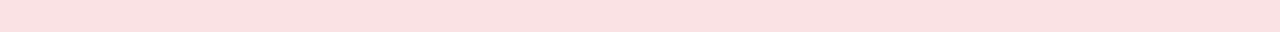
<file: portfolio-item.html>
<!DOCTYPE html>
<html>
  <head>
    <meta name="viewport" content="width=device-width, initial-scale=1.0">
    <meta charset="UTF-8">
    <title>Urku Portfolio :: Pixeden</title>
    <link rel="icon" type="image/svg+xml" href="assets/img/urku-ico.svg">
    <link rel="stylesheet" href="assets/css/aurora-pack.min.css">
    <link rel="stylesheet" href="assets/css/aurora-theme-base.min.css">
    <link rel="stylesheet" href="assets/css/urku.css">
  </head>
  <body class="top-fixed">
    <header class="ae-container-fluid ae-container-fluid--full rk-header ">
      <input type="checkbox" id="mobile-menu" class="rk-mobile-menu">
      <label for="mobile-menu">
        <svg>
          <use xlink:href="assets/img/symbols.svg#bar"></use>
        </svg>
        <svg>
          <use xlink:href="assets/img/symbols.svg#bar"></use>
        </svg>
        <svg>
          <use xlink:href="assets/img/symbols.svg#bar"></use>
        </svg>
      </label>
      <div class="ae-container-fluid rk-topbar">
        <h1 class="rk-logo"><a href="index.html">urku portfolio<sup>tm</sup></a></h1>
        <nav class="rk-navigation">
          <ul class="rk-menu">
            <li class="rk-menu__item"><a href="index.html" class="rk-menu__link">Home</a>
            </li>
            <li class="active rk-menu__item"><a href="portfolio.html" class="rk-menu__link">Portfolio</a>
              <nav class="rk-menu__sub">
                <ul class="rk-container">
                  <li class="rk-menu__item"><a href="portfolio.html" class="rk-menu__link">Flex</a></li>
                  <li class="rk-menu__item"><a href="portfolio-alt.html" class="rk-menu__link">Switch</a></li>
                  <li class="rk-menu__item"><a href="portfolio-raw.html" class="rk-menu__link">Static</a></li>
                  <li class="rk-menu__item"><a href="portfolio-masonry.html" class="rk-menu__link">Masonry</a></li>
                </ul>
              </nav>
            </li>
            <li class="rk-menu__item"><a href="blog.html" class="rk-menu__link">Blog</a>
            </li>
            <li class="rk-menu__item"><a href="#0" class="rk-menu__link">Pages</a>
              <nav class="rk-menu__sub">
                <ul class="rk-container">
                  <li class="rk-menu__item"><a href="about.html" class="rk-menu__link">About</a></li>
                  <li class="rk-menu__item"><a href="documentation.html" class="rk-menu__link">Documentation</a></li>
                  <li class="rk-menu__item"><a href="design-styles.html" class="rk-menu__link">Design Styles</a></li>
                </ul>
              </nav>
            </li>
            <li class="rk-menu__item"><a href="contact.html" class="rk-menu__link">Contact Us</a>
            </li>
          </ul>
          <form class="rk-search">
            <input type="text" placeholder="Search" id="urku-search" class="rk-search-field">
            <label for="urku-search">
              <svg>
                <use xlink:href="assets/img/symbols.svg#icon-search"></use>
              </svg>
            </label>
          </form>
        </nav>
      </div>
    </header>
    <section class="ae-container-fluid ae-container-fluid--full">
      <header class="rk-portfolio-cover  item-inside-1">
        <div class="item-inside__meta">
          <h1 class="ae-u-bolder rk-portfolio-title ">Essential Stationery</h1>
          <p class="ae-theta rk-portfolio-category ">Branding</p>
        </div>
      </header>
      <div class="ae-container-fluid">
        <div class="ae-grid ae-grid--collapse rk-portfolio-info ">
          <div class="ae-grid__item item-lg-8 item-sm--center au-xs-ta-center au-lg-ta-left">
            <h2 class="rk-portfolio-inner-title ">Essential Stationery Branding Mockup</h2>
          </div>
          <div class="ae-grid__item item-lg-4 au-xs-ta-center au-lg-ta-right rk-portfolio-details">
            <p class="rk-portfolio-inner-client "><span class="ae-lambda">Client: </span><span class="ae-u-bolder">Agency Design Studio</span></p>
            <p class="au-underline rk-portfolio-inner-website "><a href="#0" class="ae-kappa">www.agencydesign.com</a></p>
            <p class="ae-kappa ae-u-bold rk-portfolio-inner-date ">12 August, 2015</p>
          </div>
        </div>
      </div>
      <div class="ae-container-fluid ae-container-fluid--inner rk-portfolio--inner">
        <div class="ae-grid ae-grid--collapse au-xs-ptp-1">
          <div class="ae-grid__item item-lg-5 au-lg-ptp-1">
            <h4 class="ae-u-bolder">Left Box Text</h4>
            <p class="ae-eta">A series of essential stationery format to showcase your branding projects. </p>
            <p class="ae-eta">It includes a A6 flyer, A5 folder, A4 horizontal paper and a business card mockup. You can easily put your own graphics and create a new layout according to your needs.</p>
          </div>
          <div class="ae-grid__item item-lg-6 item-lg--offset-1"><img src="assets/img/inner-1.jpg" alt="Urku Portfolio"></div>
        </div>
        <div class="ae-grid ae-grid--collapse">
          <div class="ae-grid__item item-lg-8"><img src="assets/img/inner-2.jpg" alt="Urku Portfolio"></div>
          <div class="ae-grid__item item-lg-3 item-lg--offset-1 au-lg-ptp-1">
            <p>Lorem ipsum dolor sit amet, consectetur adipiscing elit, sed do eiusmod tempor incididunt ut labore et dolore magna aliqua. </p>
            <p class="au-mb-3">Ut enim ad minim veniam, quis nostrud exercitation ullamco laboris nisi ut aliquip ex ea commodo consequat. Duis aute irure dolor in reprehenderit <br>in voluptate velit esse cillum dolore eu fugiat nulla pariatur. </p>
            <p class="ae-u-bolder">Right Box Small Text</p>
          </div>
        </div>
        <div class="ae-grid ae-grid--collapse au-xs-ptp-1 au-xs-pbp-1">
          <div class="ae-grid__item item-lg-8 item-lg--offset-2">
            <h4 class="ae-u-bolder">Full Wide Text</h4>
            <p class="ae-eta">Excepteur sint occaecat cupidatat non proident, sunt in culpa qui officia deserunt mollit anim id est laborum.</p>
            <p class="ae-eta">Sed ut perspiciatis unde omnis iste natus error sit voluptatem accusantium doloremque laudantium, totam rem aperiam, eaque ipsa quae ab illo inventore veritatis.</p>
          </div>
        </div>
        <div class="ae-grid ae-grid--collapse">
          <div class="ae-grid__item item-lg--auto"><img src="assets/img/project-1.jpg" alt="Urku Portfolio"></div>
        </div>
        <div class="ae-grid ae-grid--collapse">
          <div class="ae-grid__item item-lg-6"><img src="assets/img/inner-3.jpg" alt="Urku Portfolio"></div>
          <div class="ae-grid__item item-lg-5 item-lg--offset-1 au-lg-ptp-1">
            <h4 class="ae-u-bolder">Right Box Text</h4>
            <p class="ae-eta">Nemo enim ipsam voluptatem quia voluptas sit aspernatur aut odit aut fugit.</p>
            <p class="ae-eta">It includes a A6 flyer, A5 folder, A4 horizontal paper and a business card mockup. You can easily put your own graphics and create a new layout according to your needs.</p>
          </div>
        </div>
        <div class="ae-grid--alt test">
          <div class="ae-grid__item--alt item-sm--auto item-sm--offset-1 item-lg--offset-0 item-sm--end item-sm--bottom">
            <div class="ae-grid ae-grid--alt8 au-xs-ta-center au-sm-ta-left">
              <div class="ae-grid__item--alt8 item-lg-6"><span class="ae-u-boldest">1.</span>
                <p class="au-mt-1">Suspendisse ultricies tellus eget nisl molestie, quis sagittis mauris placerat.</p><span class="ae-u-boldest">2.</span>
                <p class="au-mt-1">Pellentesque et nulla pulvinar, bibendum quam ac, cursus turpis.</p>
              </div>
              <div class="ae-grid__item--alt8 item-lg-6"><span class="ae-u-boldest">3.</span>
                <p class="au-mt-1">Sed quam odio, blandit sit amet dapibus id, aliquet sollicitudin enim. </p><span class="ae-u-boldest">4.</span>
                <p class="au-mt-1">Morbi hendrerit laoreet lectus a fringilla.</p>
              </div>
            </div>
          </div>
          <div class="ae-grid__item--alt item-sm--auto item-lg-3 item-lg--offset-1 item-lg--end"><img src="assets/img/inner-4.jpg" alt="Urku Portfolio"></div>
        </div>
      </div>
      <div class="ae-container-fluid au-pt-4 au-pb-4">
        <div class="group-buttons"><a href="#0" class="au-mt-2 arrow-button arrow-button--right">Next Project<span class="arrow-cont">
              <svg>
                <use xlink:href="assets/img/symbols.svg#arrow"></use>
              </svg></span></a></div>
      </div>
    </section>
    <footer class="ae-container-fluid rk-footer ">
      <div class="ae-grid ae-grid--collapse">
        <div class="ae-grid__item item-lg-4 au-xs-ta-center au-lg-ta-left">
          <ul class="rk-menu rk-footer-menu">
            <li class="rk-menu__item"><a href="about.html" class="rk-menu__link">About</a>
            </li>
            <li class="rk-menu__item"><a href="documentation.html" class="rk-menu__link">Docs</a>
            </li>
            <li class="rk-menu__item"><a href="contact.html" class="rk-menu__link">Contact</a>
            </li>
          </ul>
          <p class="rk-footer__text rk-footer__copy "> <span class="ae-u-bold">© </span><span class="ae-u-bolder">2015 URKU PORTFOLIO </span>All Right Reserved.</p>
        </div>
        <div class="ae-grid__item item-lg-4 au-xs-ta-center"><a href="#0" class="rk-social-btn ">
            <svg>
              <use xlink:href="assets/img/symbols.svg#icon-facebook"></use>
            </svg></a><a href="#0" class="rk-social-btn ">
            <svg>
              <use xlink:href="assets/img/symbols.svg#icon-twitter"></use>
            </svg></a><a href="#0" class="rk-social-btn ">
            <svg>
              <use xlink:href="assets/img/symbols.svg#icon-pinterest"></use>
            </svg></a><a href="#0" class="rk-social-btn ">
            <svg>
              <use xlink:href="assets/img/symbols.svg#icon-tumblr"></use>
            </svg></a></div>
        <div class="ae-grid__item item-lg-4 au-xs-ta-center au-lg-ta-right">
          <p class="rk-footer__text rk-footer__contact "> <span class="ae-u-bold">Email: </span><span class="ae-u-bolder"> <a href="#0" class="rk-dark-color ">contact@urkuportfolio.com </a></span></p>
          <p class="rk-footer__text rk-footer__by">Theme by <a href="http://pixeden.com" class="ae-u-bolder">Pixeden.</a></p>
        </div>
      </div>
    </footer>
    <script src="assets/js/svg4everybody.min.js"></script>
    <script>svg4everybody();</script>
  </body>
</html>
</file>
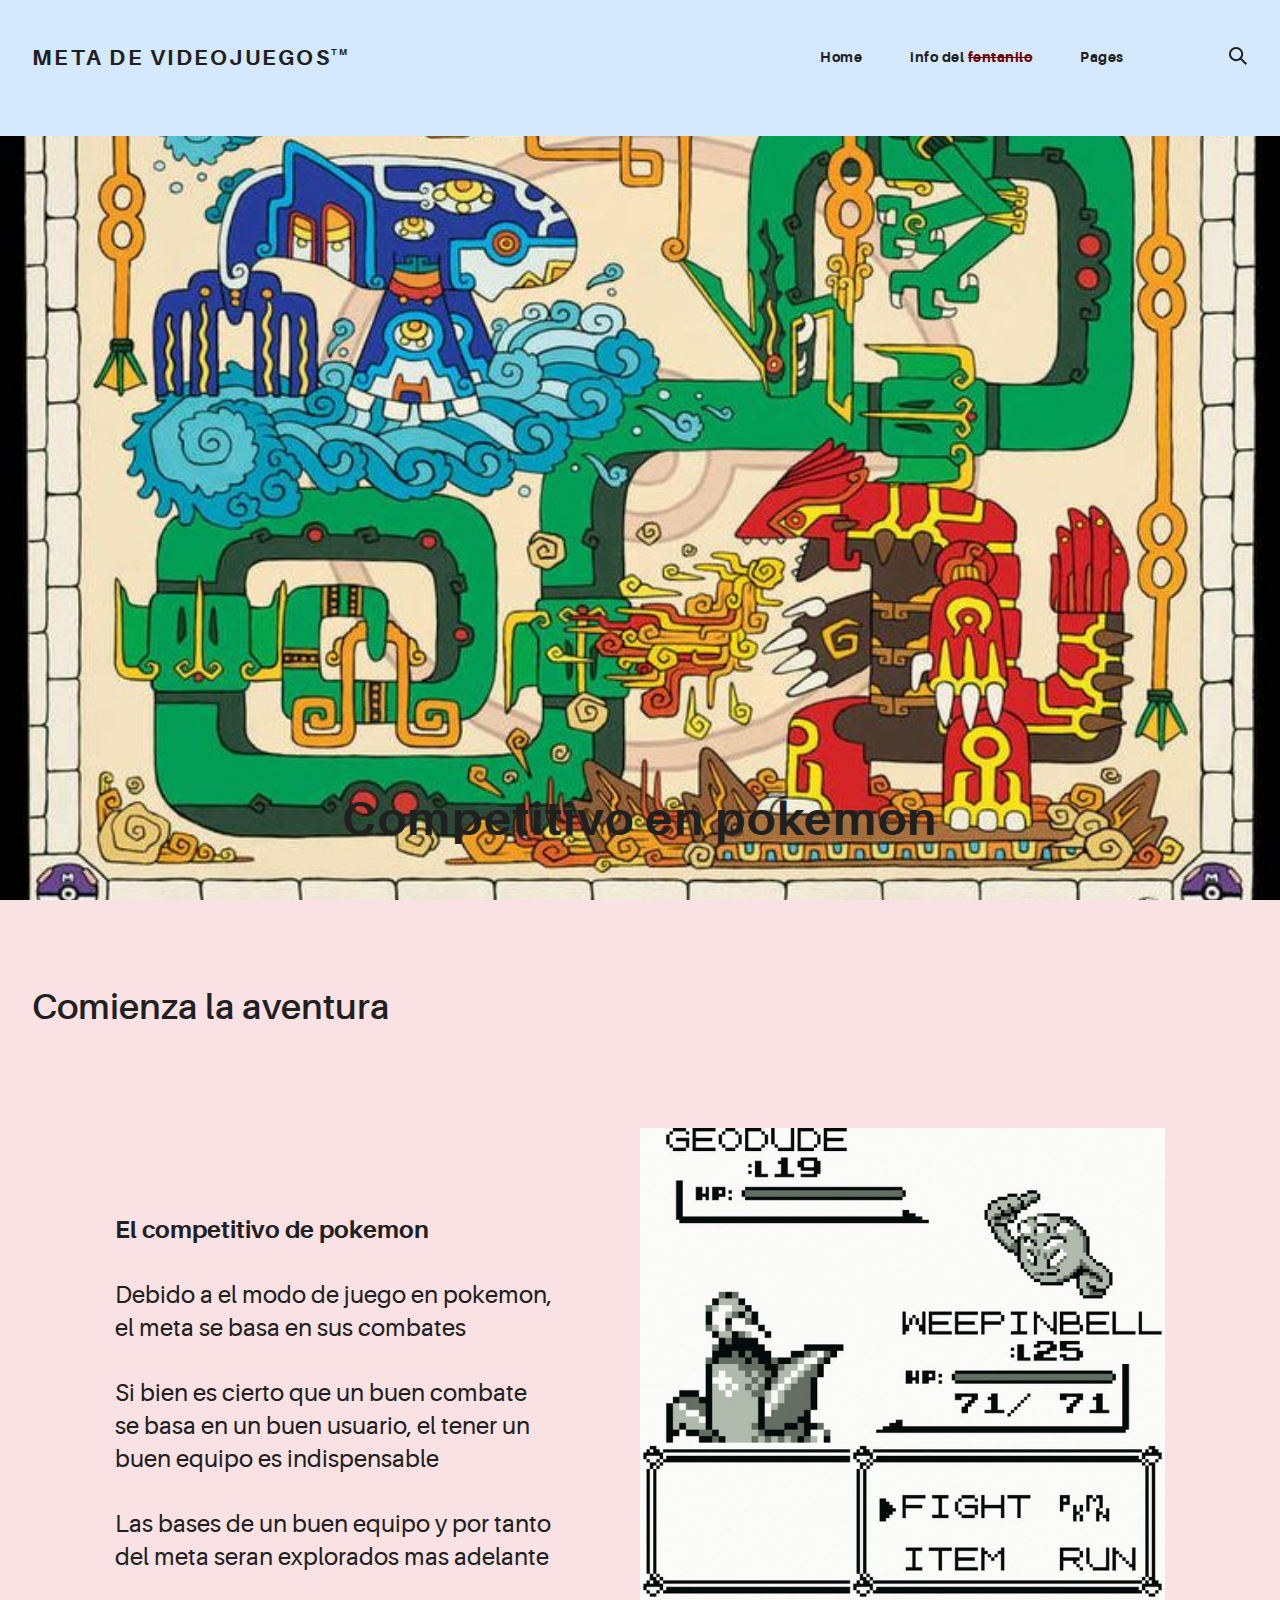
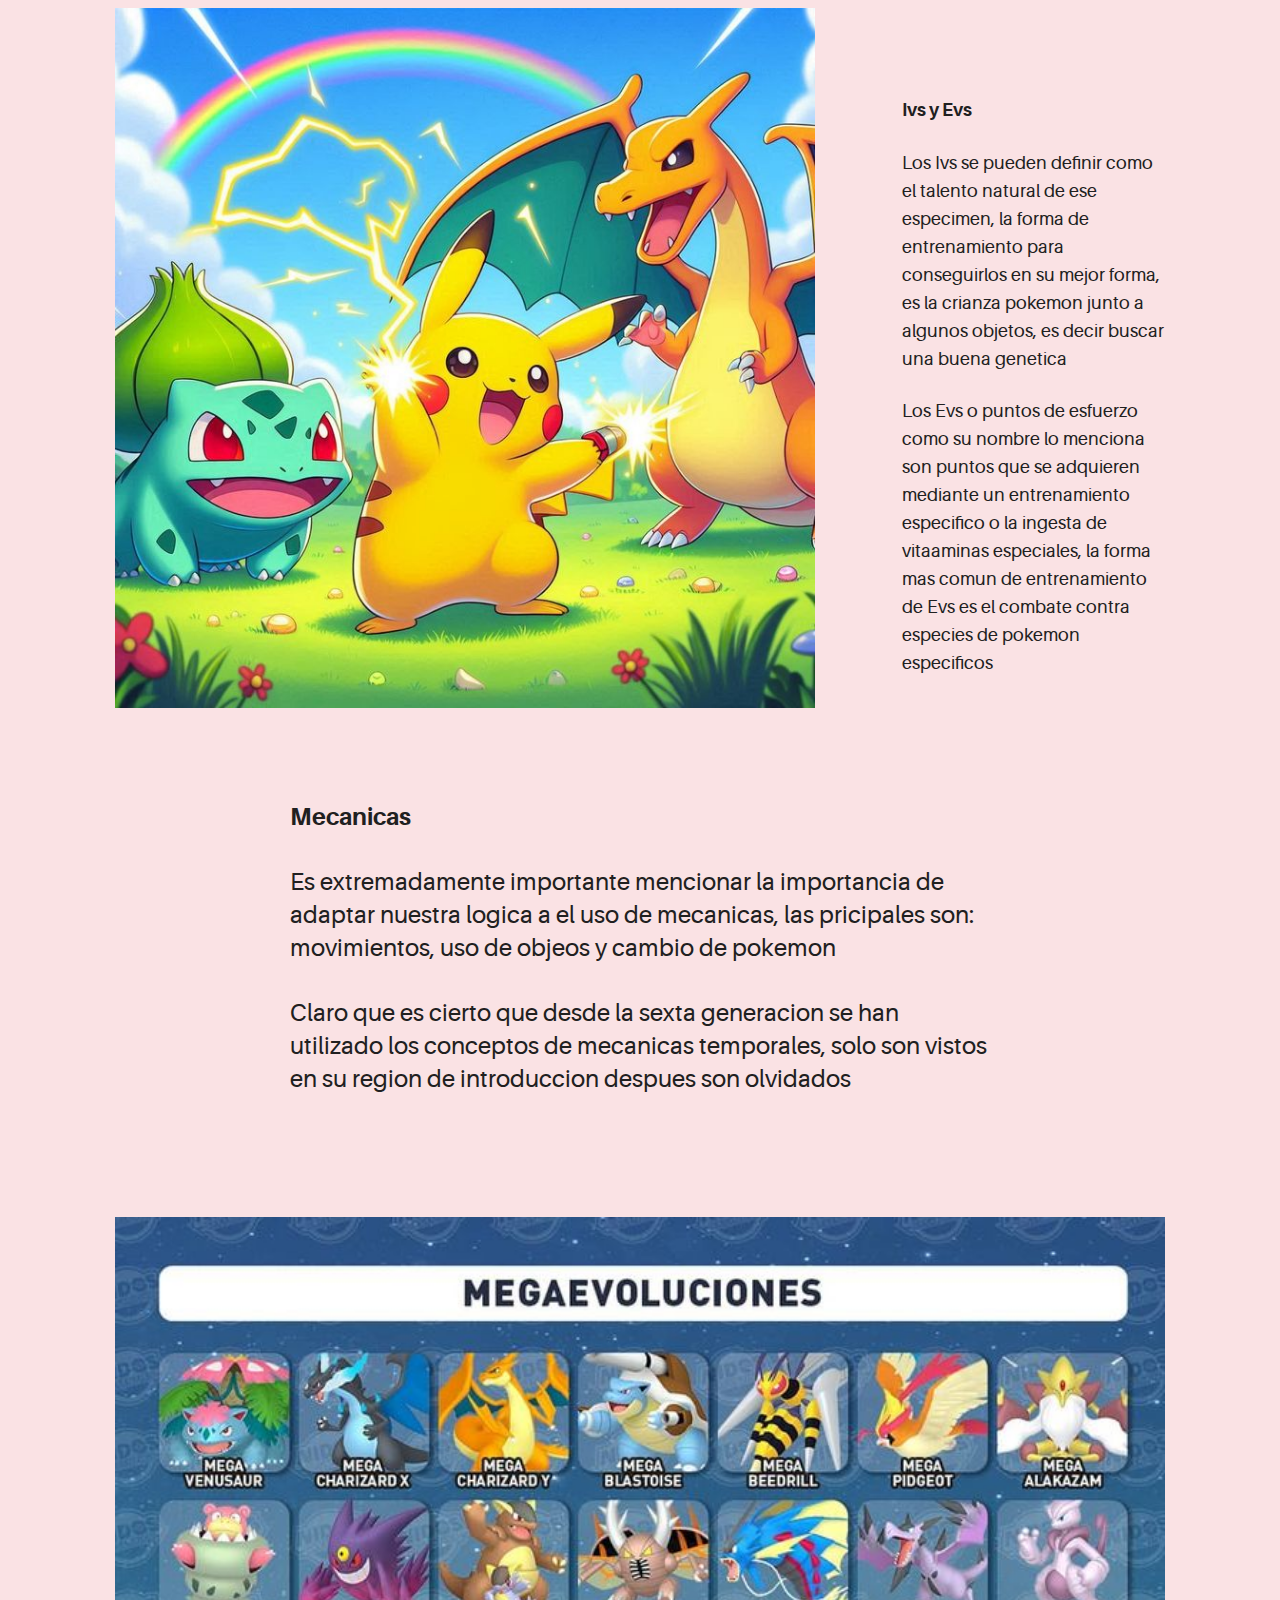
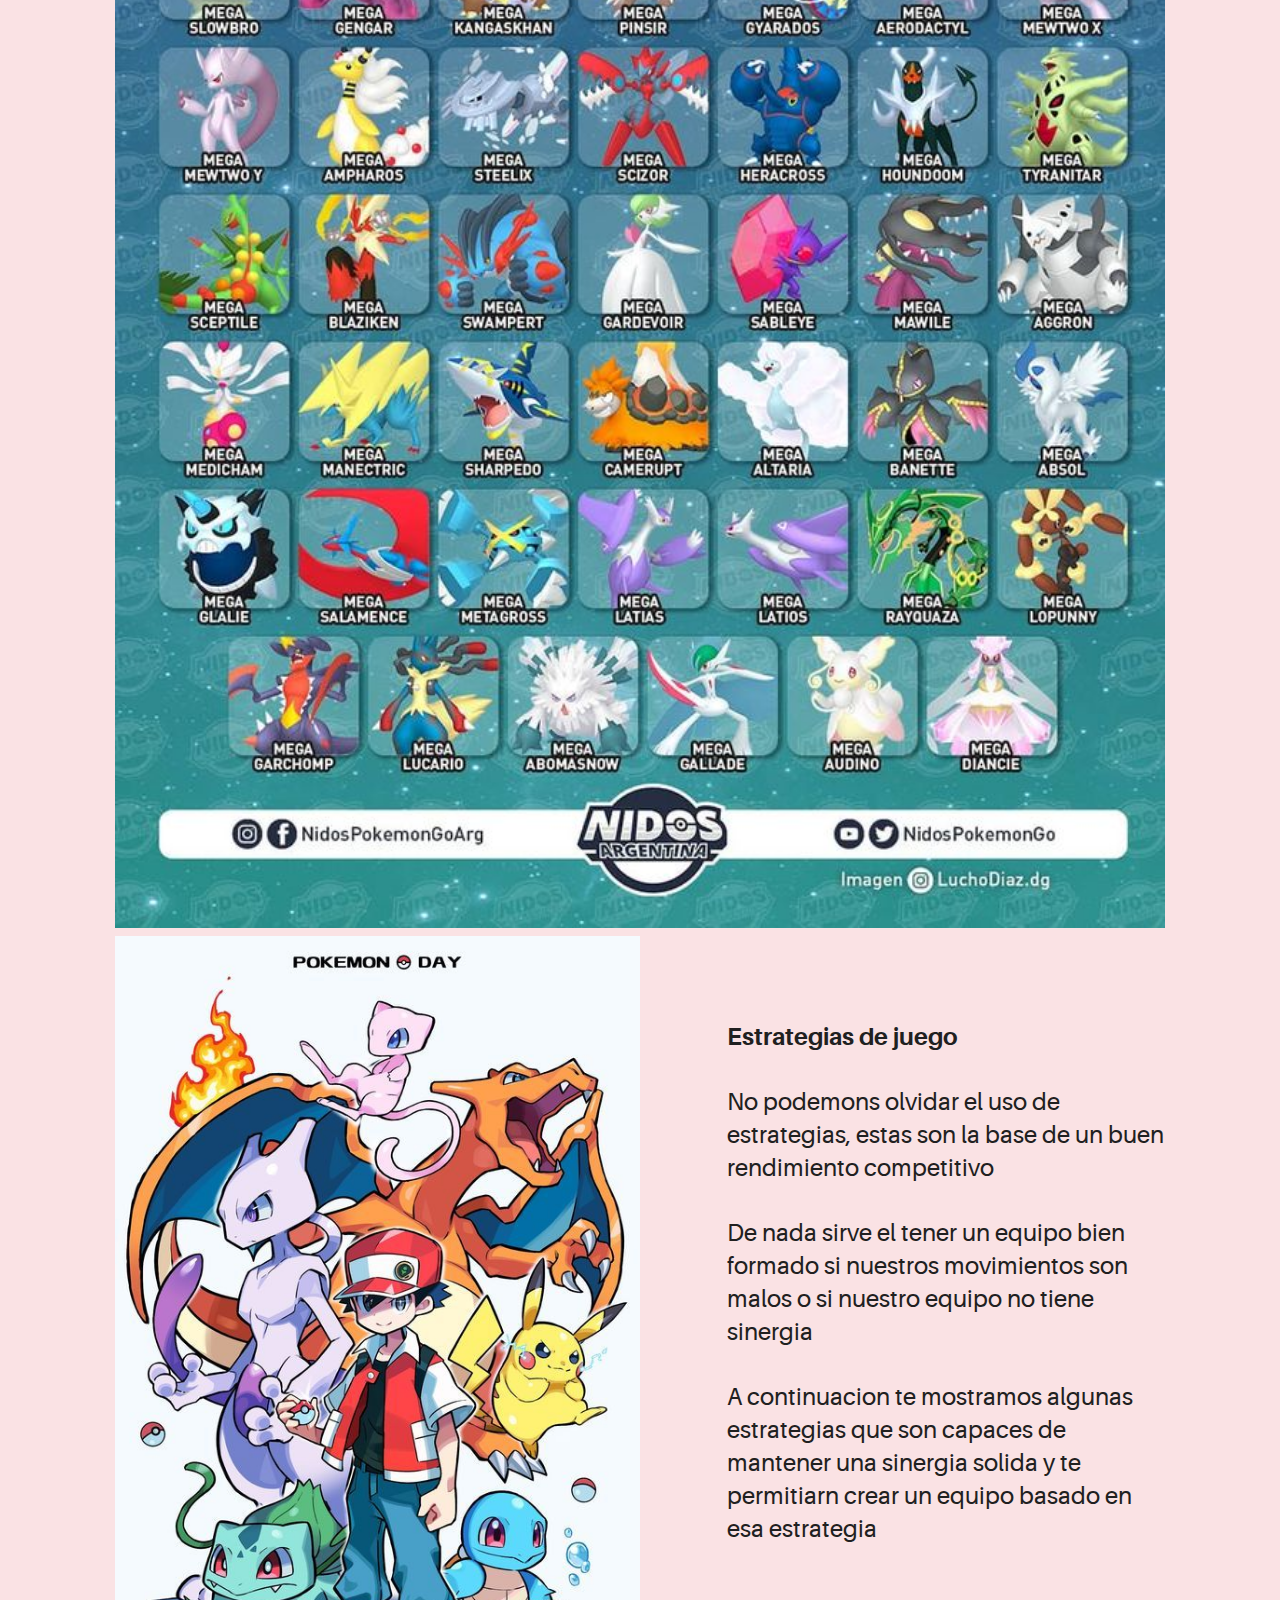
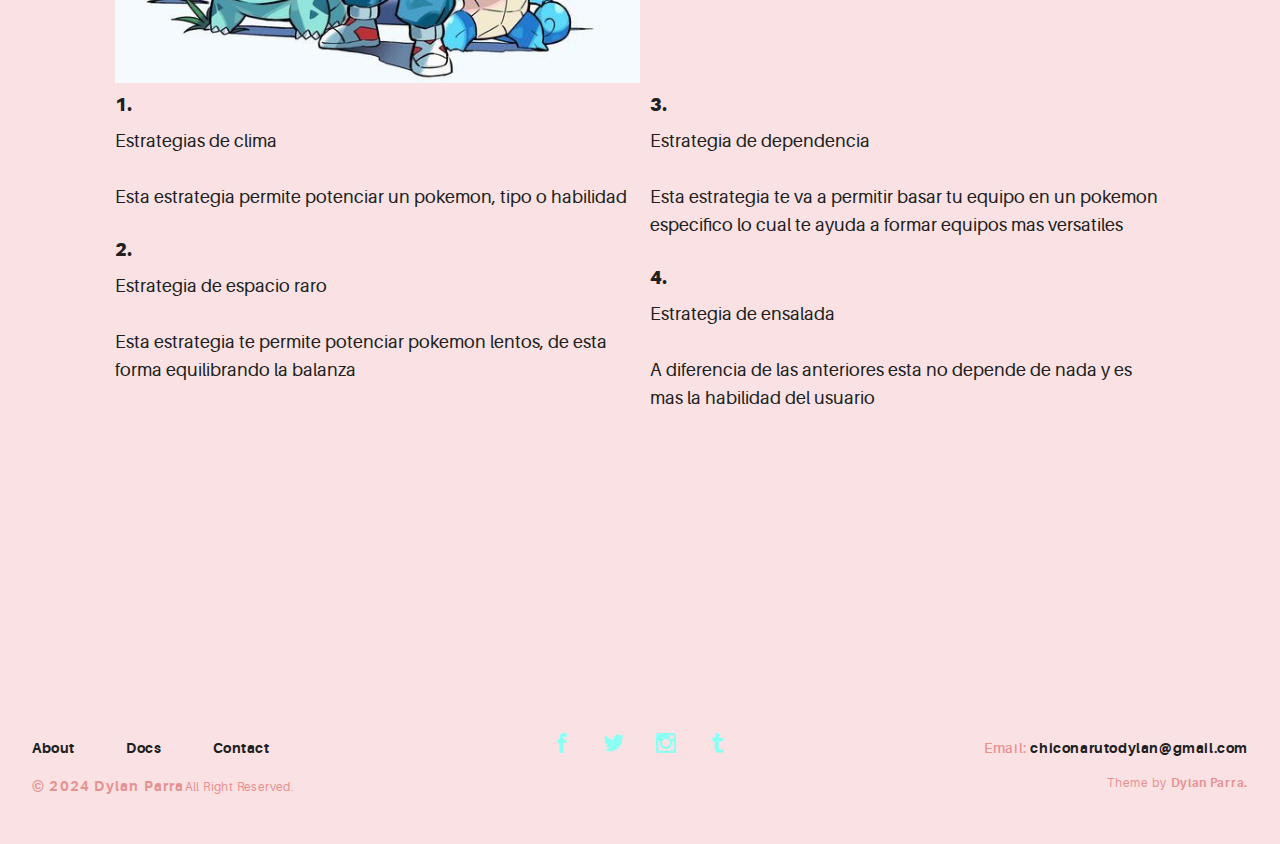
<file: portfolio-itemA.html>
<!DOCTYPE html>
<html>
  <head>
    <meta name="viewport" content="width=device-width, initial-scale=1.0">
    <meta charset="UTF-8">
    <title>Meta pokemon</title>
    <link rel="icon" type="image/svg+xml" href="assets/img/urku-ico.svg">
    <link rel="stylesheet" href="assets/css/aurora-pack.min.css">
    <link rel="stylesheet" href="assets/css/aurora-theme-base.min.css">
    <link rel="stylesheet" href="assets/css/urku.css">
  </head>
  <body class="top-fixed">
    <header class="ae-container-fluid ae-container-fluid--full rk-header ">
      <input type="checkbox" id="mobile-menu" class="rk-mobile-menu">
      <label for="mobile-menu">
        <svg>
          <use xlink:href="assets/img/symbols.svg#bar"></use>
        </svg>
        <svg>
          <use xlink:href="assets/img/symbols.svg#bar"></use>
        </svg>
        <svg>
          <use xlink:href="assets/img/symbols.svg#bar"></use>
        </svg>
      </label>
      <div class="ae-container-fluid rk-topbar">
        <h1 class="rk-logo"><a href="index.html">Meta de videojuegos<sup>tm</sup></a></h1>
        <nav class="rk-navigation">
          <ul class="rk-menu">
            <li class="rk-menu__item"><a href="index.html" class="rk-menu__link">Home</a>
            </li>
              <nav class="rk-menu__sub">
                <ul class="rk-container">
                  <li class="rk-menu__item"><a href="portfolio.html" class="rk-menu__link">Flex</a></li>
                  <li class="rk-menu__item"><a href="portfolio-alt.html" class="rk-menu__link">Switch</a></li>
                  <li class="rk-menu__item"><a href="portfolio-raw.html" class="rk-menu__link">Static</a></li>
                  <li class="rk-menu__item"><a href="portfolio-masonry.html" class="rk-menu__link">Masonry</a></li>
                </ul>
              </nav>
            </li>
            <li class="rk-menu__item"><a href="blog.html" class="rk-menu__link">info del <del style="color: rgb(109, 0, 0);">fentanilo</del></a>
            </li>
            <li class="rk-menu__item"><a href="#0" class="rk-menu__link">Pages</a>
              <nav class="rk-menu__sub">
                <ul class="rk-container">
                  <li class="rk-menu__item"><a href="about.html" class="rk-menu__link">About</a></li>
                  <li class="rk-menu__item"><a href="portfolio-itemA.html" class="rk-menu__link">Pokemon</a>
                  </li>
                  <li class="rk-menu__item"><a href="portfolio-itemB.html" class="rk-menu__link">Yu-Gi-Oh</a>
                  </li>
                  <li class="rk-menu__item"><a href="portfolio-itemC.html" class="rk-menu__link">Minecraft</a>
                  </li>
                </ul>
              </nav>
            </li>
            </li>
          </ul>
          <form class="rk-search">
            <input type="text" placeholder="Search" id="urku-search" class="rk-search-field">
            <label for="urku-search">
              <svg>
                <use xlink:href="assets/img/symbols.svg#icon-search"></use>
              </svg>
            </label>
          </form>
        </nav>
      </div>
    </header>
    <section class="ae-container-fluid ae-container-fluid--full">
      <header class="rk-portfolio-cover  item-inside-1a">
        <div class="item-inside__meta">
          <h1 class="ae-u-bolder rk-portfolio-title ">Competitivo en pokemon</h1>
        </div>
      </header>
      <div class="ae-container-fluid">
        <div class="ae-grid ae-grid--collapse rk-portfolio-info ">
          <div class="ae-grid__item item-lg-8 item-sm--center au-xs-ta-center au-lg-ta-left">
            <h2 class="rk-portfolio-inner-title ">Comienza la aventura</h2>
          </div>

        </div>
      </div>
      <div class="ae-container-fluid ae-container-fluid--inner rk-portfolio--inner">
        <div class="ae-grid ae-grid--collapse au-xs-ptp-1">
          <div class="ae-grid__item item-lg-5 au-lg-ptp-1">
            <h4 class="ae-u-bolder">El competitivo de pokemon</h4>
            <p class="ae-eta">Debido a el modo de juego en pokemon, el meta se basa en sus combates</p>
            <p class="ae-eta">Si bien es cierto que un buen combate se basa en un buen usuario, el tener un buen equipo es indispensable</p>
            <p class="ae-eta">Las bases de un buen equipo y por tanto del meta seran explorados mas adelante</p>
          </div>
          <div class="ae-grid__item item-lg-6 item-lg--offset-1"><img src="assets/img/combate.jfif" alt="Urku Portfolio"></div>
        </div>
        <div class="ae-grid ae-grid--collapse">
          <div class="ae-grid__item item-lg-8"><img src="assets/img/Pikachu.jfif" alt="Urku Portfolio"></div>
          <div class="ae-grid__item item-lg-3 item-lg--offset-1 au-lg-ptp-1">
            <p class="ae-u-bolder">Ivs y Evs</p>
            <p>Los Ivs se pueden definir como el talento natural de ese especimen, la forma de entrenamiento para conseguirlos en su mejor forma, es la crianza pokemon junto a algunos objetos, es decir buscar una buena genetica</p>
            <p class="au-mb-3">Los Evs o puntos de esfuerzo como su nombre lo menciona son puntos que se adquieren mediante un entrenamiento especifico o la ingesta de vitaaminas especiales, la forma mas comun de entrenamiento de Evs es el combate contra especies de pokemon especificos</p>
          </div>
        </div>
        <div class="ae-grid ae-grid--collapse au-xs-ptp-1 au-xs-pbp-1">
          <div class="ae-grid__item item-lg-8 item-lg--offset-2">
            <h4 class="ae-u-bolder">Mecanicas</h4>
            <p class="ae-eta">Es extremadamente importante mencionar la importancia de adaptar nuestra logica a el uso de mecanicas, las pricipales son: movimientos, uso de objeos y cambio de pokemon</p>
            <p class="ae-eta">Claro que es cierto que desde la sexta generacion se han utilizado los conceptos de mecanicas temporales, solo son vistos en su region de introduccion  despues son olvidados</p>
          </div>
        </div>
        <div class="ae-grid ae-grid--collapse">
          <div class="ae-grid__item item-lg--auto"><img src="assets/img/megaevolución.jfif" alt="Urku Portfolio"></div>
        </div>
        <div class="ae-grid ae-grid--collapse">
          <div class="ae-grid__item item-lg-6"><img src="assets/img/equipo.jfif" alt="Urku Portfolio"></div>
          <div class="ae-grid__item item-lg-5 item-lg--offset-1 au-lg-ptp-1">
            <h4 class="ae-u-bolder">Estrategias de juego</h4>
            <p class="ae-eta">No podemons olvidar el uso de estrategias, estas son la base de un buen rendimiento competitivo</p>
            <p class="ae-eta">De nada sirve el tener un equipo bien formado si nuestros movimientos son malos o si nuestro equipo no tiene sinergia</p>
            <p class="ae-eta">A continuacion te mostramos algunas estrategias que son capaces de mantener una sinergia solida y te permitiarn crear un equipo basado en esa estrategia</p>
          </div>
        </div>
        <div class="ae-grid--alt test">
          <div class="ae-grid__item--alt item-sm--auto item-sm--offset-1 item-lg--offset-0 item-sm--end item-sm--bottom">
            <div class="ae-grid ae-grid--alt8 au-xs-ta-center au-sm-ta-left">
              <div class="ae-grid__item--alt8 item-lg-6"><span class="ae-u-boldest">1.</span>
                <p class="au-mt-1">Estrategias de clima <br> <br> Esta estrategia permite potenciar un pokemon, tipo o habilidad</p><span class="ae-u-boldest">2.</span>
                <p class="au-mt-1">Estrategia de espacio raro <br> <br> Esta estrategia te permite potenciar pokemon lentos, de esta forma equilibrando la balanza</p>
              </div>
              <div class="ae-grid__item--alt8 item-lg-6"><span class="ae-u-boldest">3.</span>
                <p class="au-mt-1">Estrategia de dependencia <br> <br> Esta estrategia te va a permitir basar tu equipo en un pokemon especifico lo cual te ayuda a formar equipos mas versatiles
                   </p><span class="ae-u-boldest">4.</span>
                <p class="au-mt-1">Estrategia de ensalada <br> <br> A diferencia de las anteriores esta no depende de nada y es mas la habilidad del usuario</p>
              </div>
            </div>
          </div>
        </div>
      </div>
      <div class="ae-container-fluid au-pt-4 au-pb-4">
    </section>
    <footer class="ae-container-fluid rk-footer ">
      <div class="ae-grid ae-grid--collapse">
        <div class="ae-grid__item item-lg-4 au-xs-ta-center au-lg-ta-left">
          <ul class="rk-menu rk-footer-menu">
            <li class="rk-menu__item"><a href="about.html" class="rk-menu__link">About</a>
            </li>
            <li class="rk-menu__item"><a href="documentation.html" class="rk-menu__link">Docs</a>
            </li>
            <li class="rk-menu__item"><a href="contact.html" class="rk-menu__link">Contact</a>
            </li>
          </ul>
          <p class="rk-footer__text rk-footer__copy "> <span class="ae-u-bold">© </span><span class="ae-u-bolder">2024 Dylan Parra</span>All Right Reserved.</p>
        </div>
        <div class="ae-grid__item item-lg-4 au-xs-ta-center"><a href="#0" class="rk-social-btn ">
            <svg>
              <use xlink:href="assets/img/symbols.svg#icon-facebook"></use>
            </svg></a><a href="#0" class="rk-social-btn ">
            <svg>
              <use xlink:href="assets/img/symbols.svg#icon-twitter"></use>
            </svg></a><a href="#0" class="rk-social-btn ">
            <svg>
              <use xlink:href="assets/img/symbols.svg#icon-pinterest"></use>
            </svg></a><a href="#0" class="rk-social-btn ">
            <svg>
              <use xlink:href="assets/img/symbols.svg#icon-tumblr"></use>
            </svg></a></div>
            <div class="ae-grid__item item-lg-4 au-xs-ta-center au-lg-ta-right">
              <p class="rk-footer__text rk-footer__contact "> <span class="ae-u-bold">Email: </span><span class="ae-u-bolder"> <a href="#0" class="rk-dark-color ">chiconarutodylan@gmail.com </a></span></p>
              <p class="rk-footer__text rk-footer__by">Theme by <a href="http://pixeden.com" class="ae-u-bolder">Dylan Parra.</a></p>
            </div>
      </div>
    </footer>
    <script src="assets/js/svg4everybody.min.js"></script>
    <script>svg4everybody();</script>
  </body>
</html>
</file>
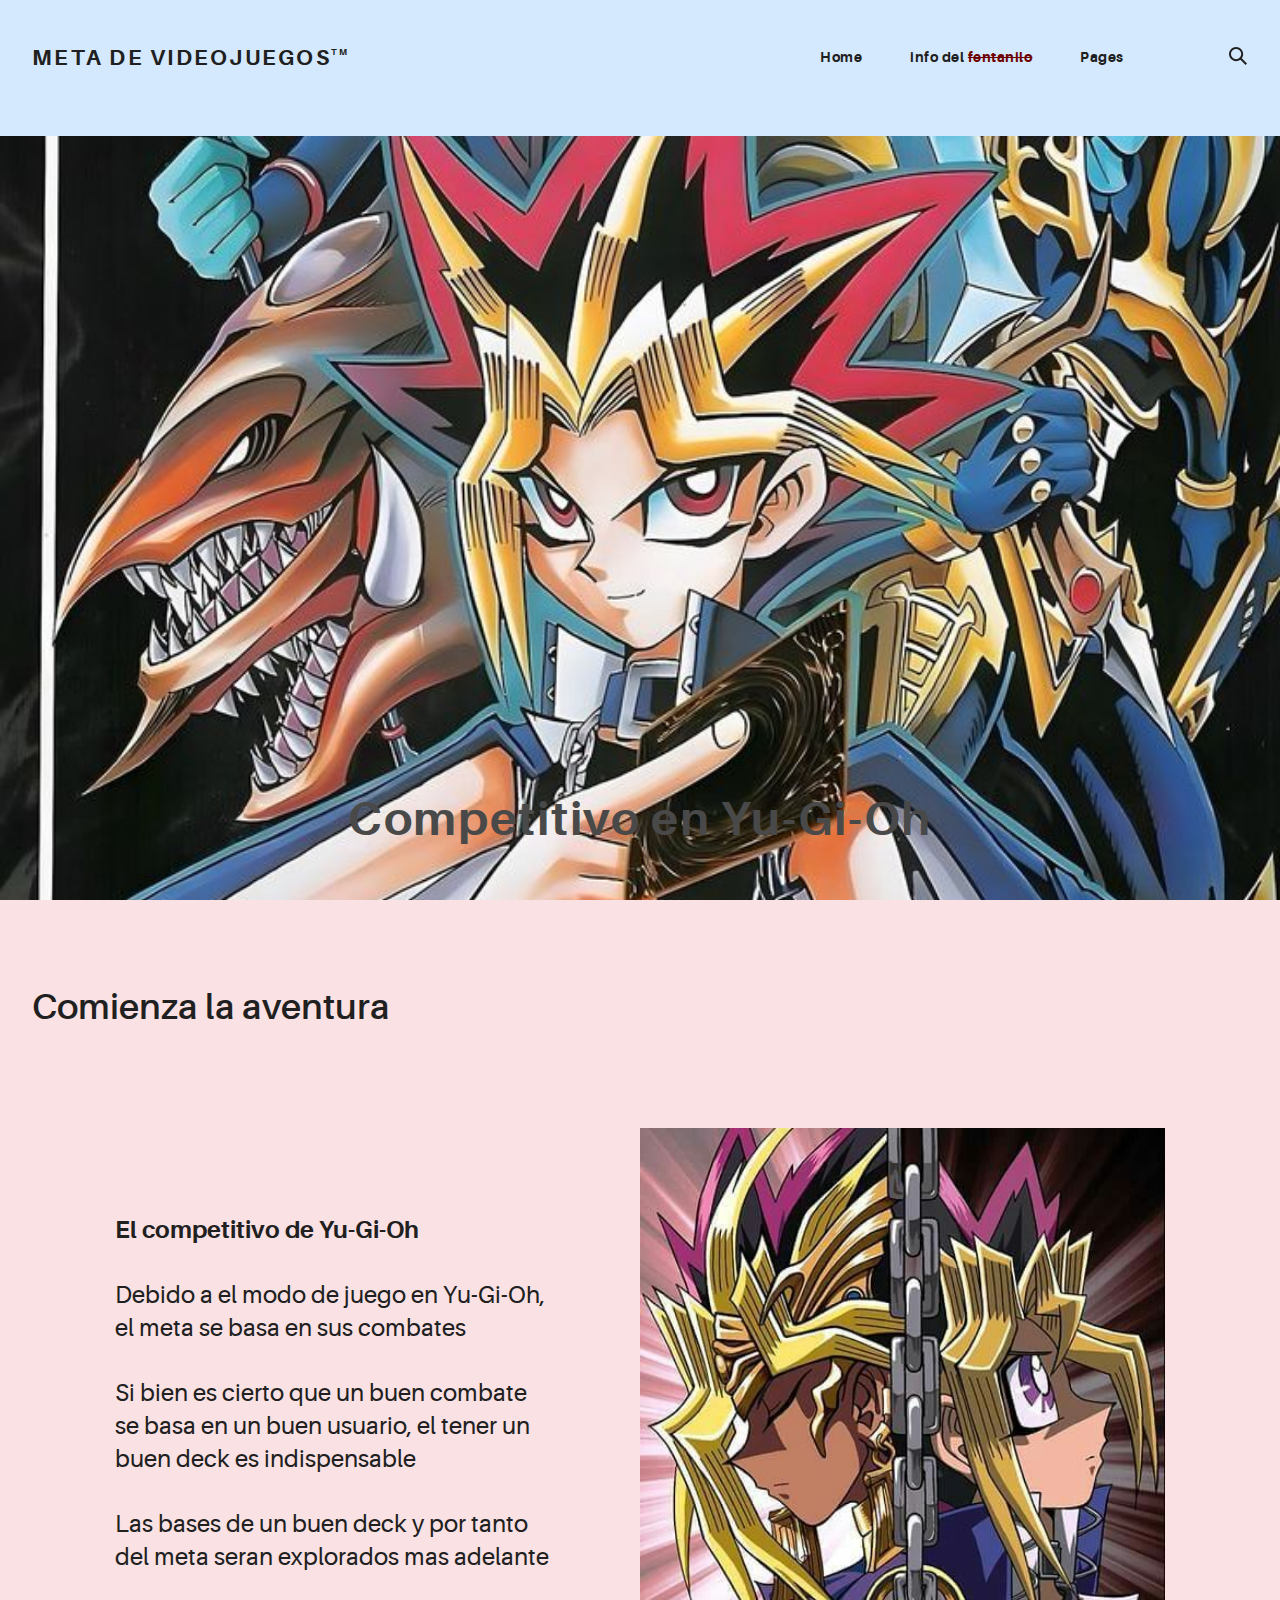
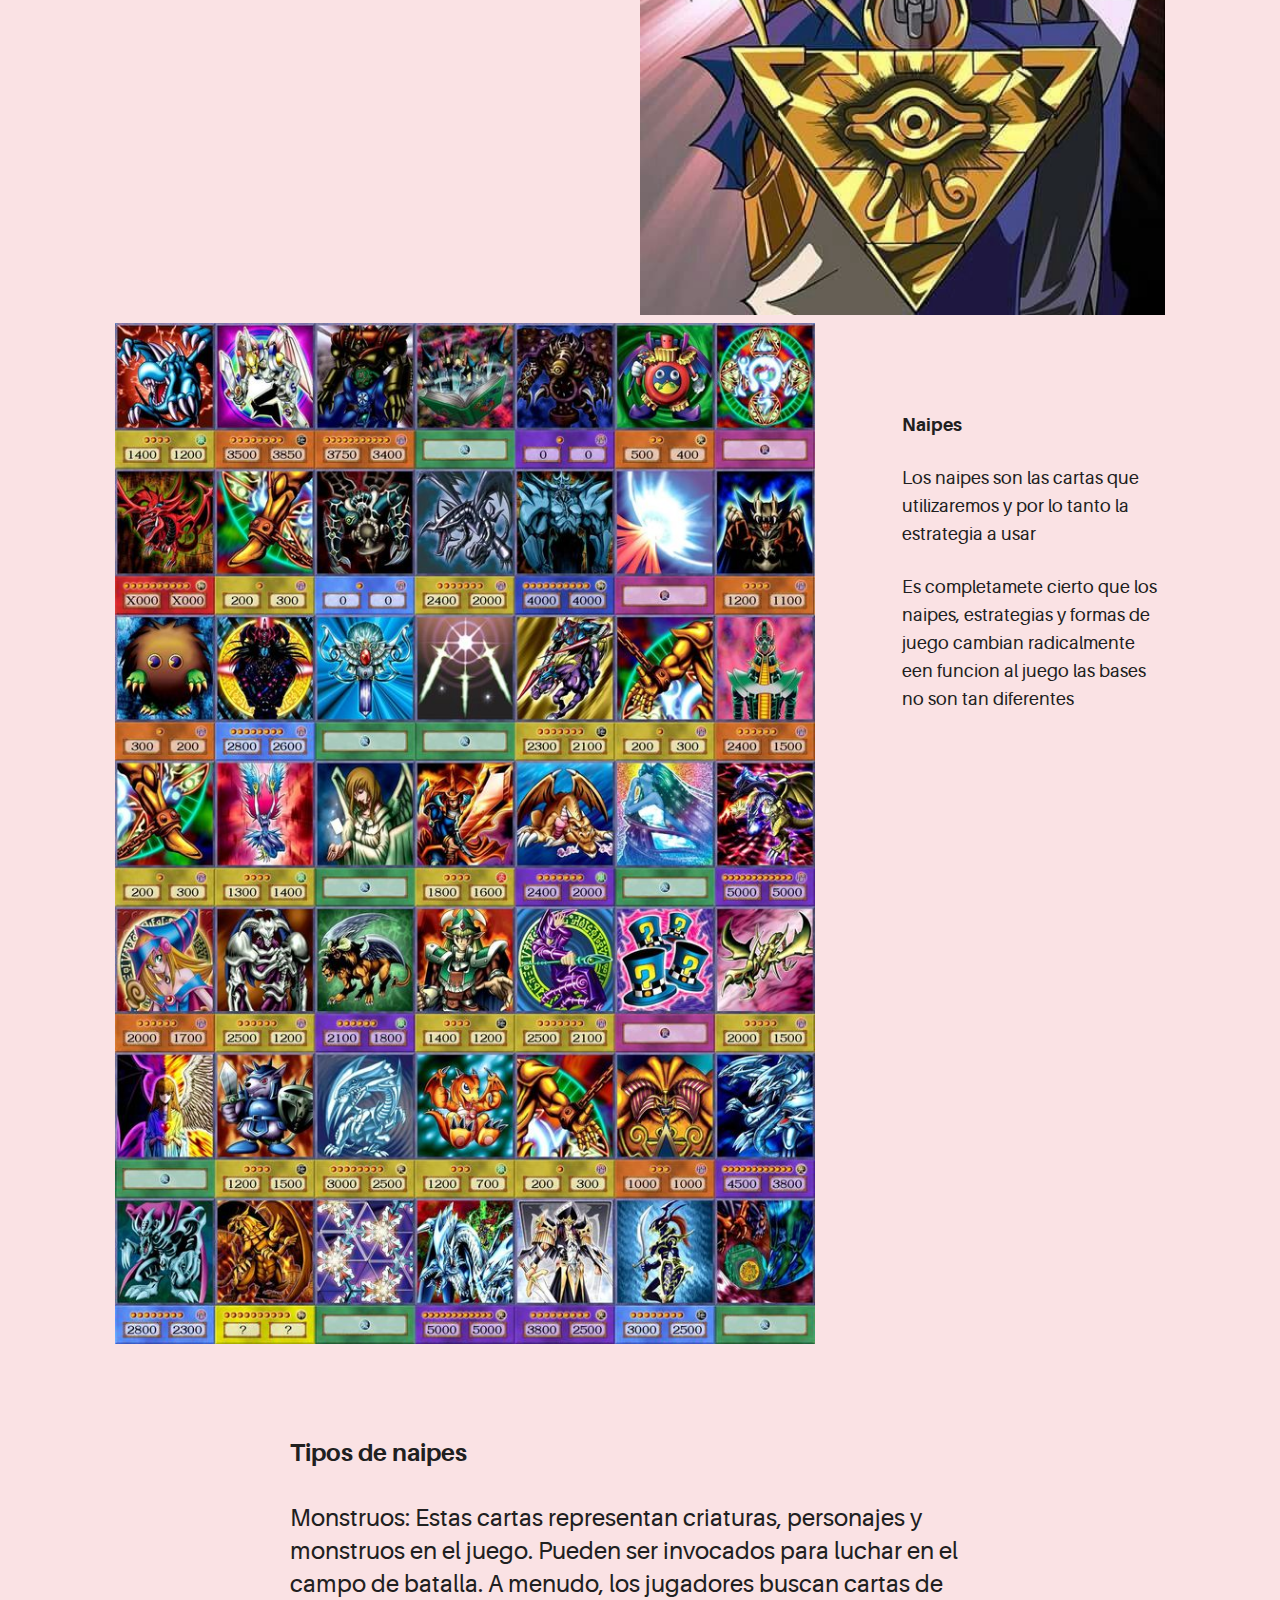
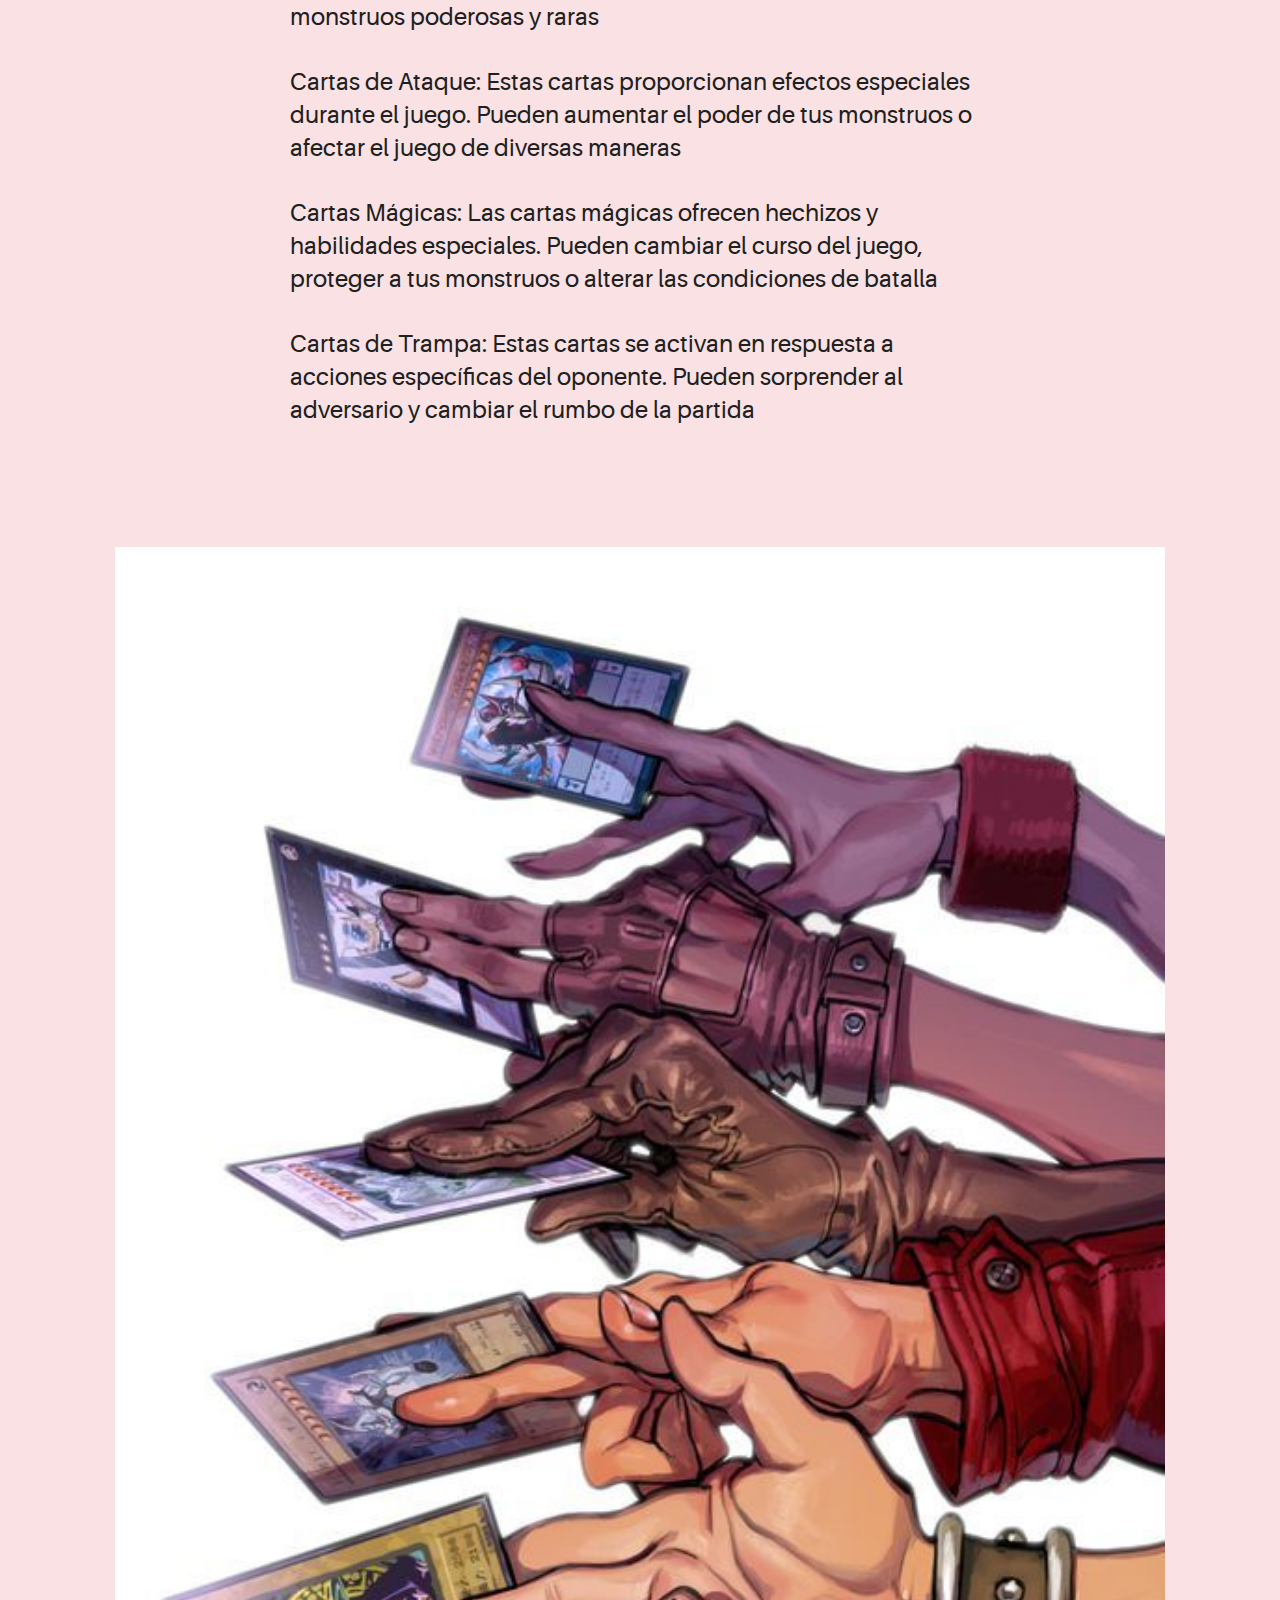
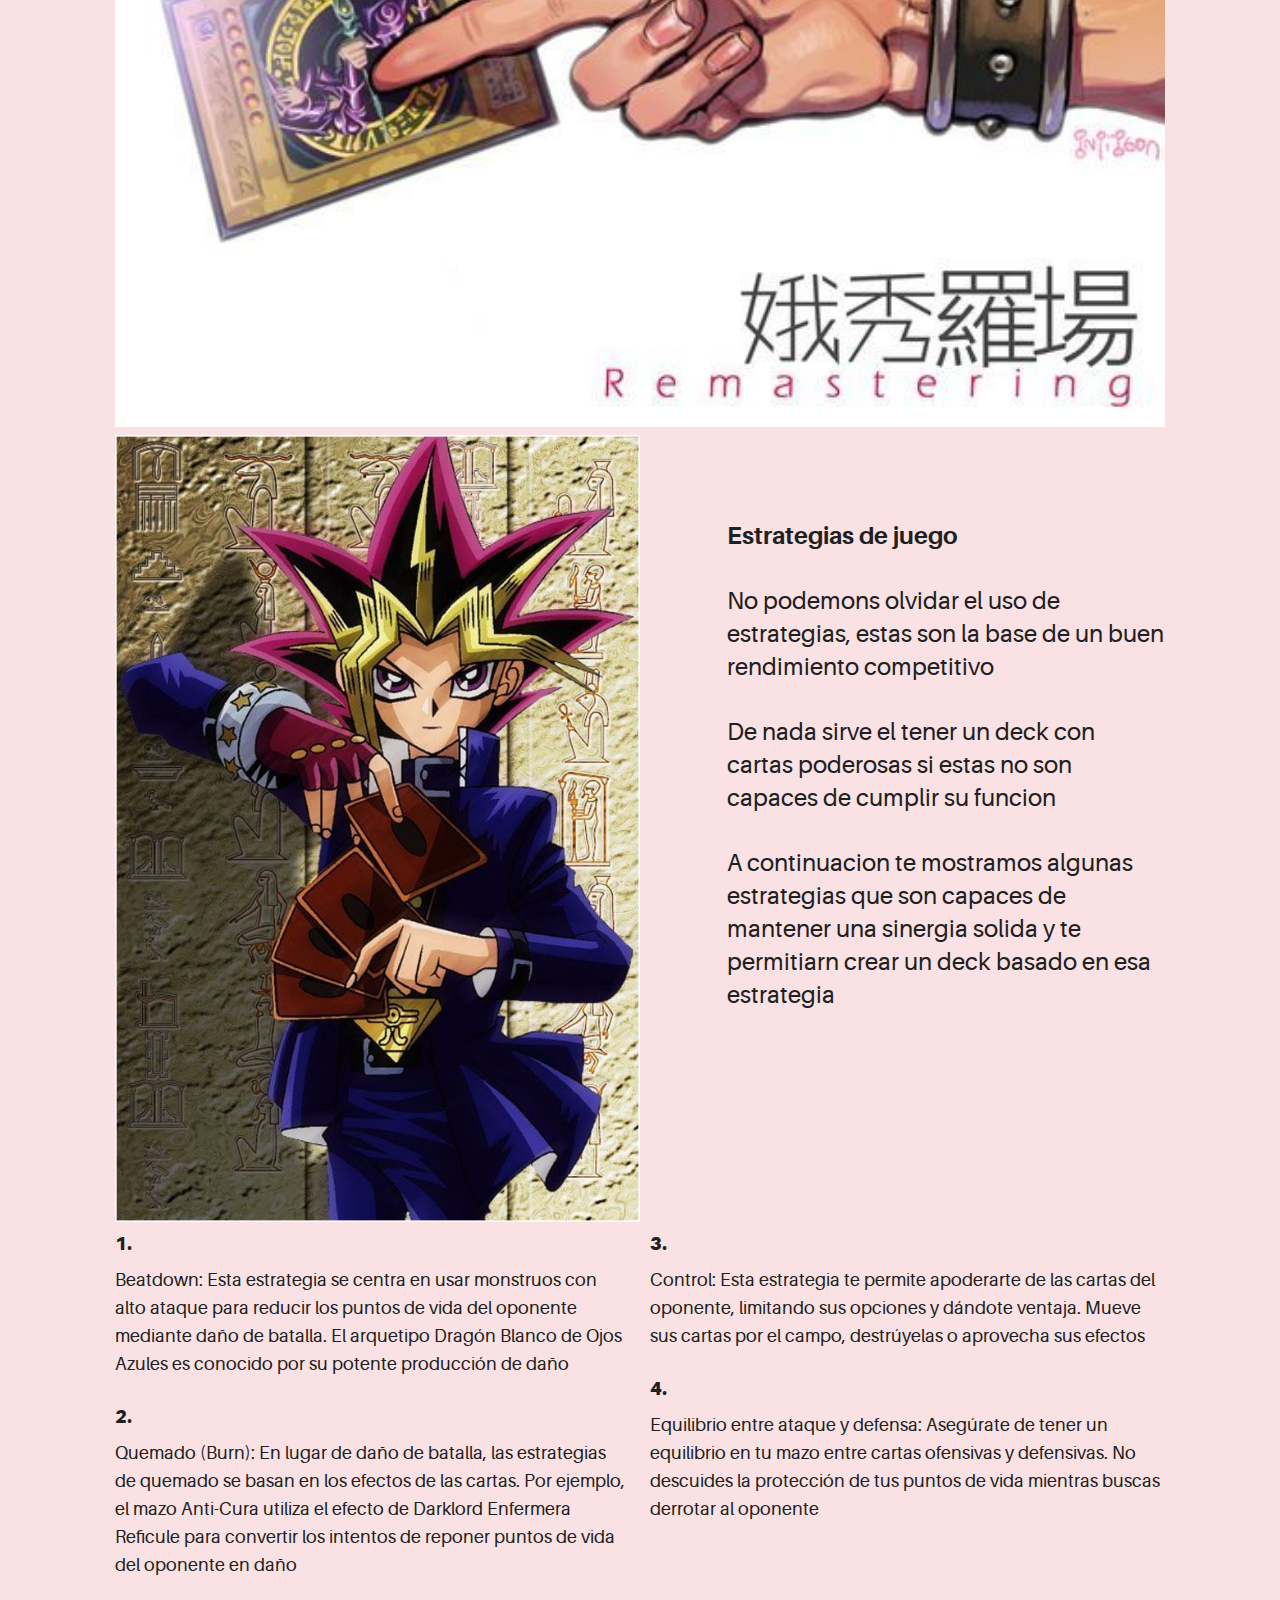
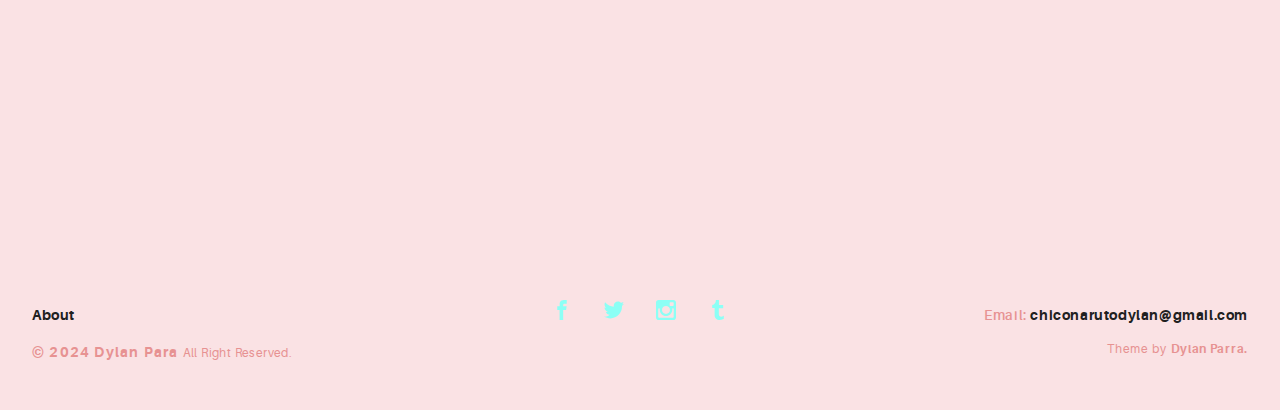
<file: portfolio-itemB.html>
<!DOCTYPE html>
<html>
  <head>
    <meta name="viewport" content="width=device-width, initial-scale=1.0">
    <meta charset="UTF-8">
    <title>Meta Yu-Gi-Oh</title>
    <link rel="icon" type="image/svg+xml" href="assets/img/urku-ico.svg">
    <link rel="stylesheet" href="assets/css/aurora-pack.min.css">
    <link rel="stylesheet" href="assets/css/aurora-theme-base.min.css">
    <link rel="stylesheet" href="assets/css/urku.css">
  </head>
  <body class="top-fixed">
    <header class="ae-container-fluid ae-container-fluid--full rk-header ">
      <input type="checkbox" id="mobile-menu" class="rk-mobile-menu">
      <label for="mobile-menu">
        <svg>
          <use xlink:href="assets/img/symbols.svg#bar"></use>
        </svg>
        <svg>
          <use xlink:href="assets/img/symbols.svg#bar"></use>
        </svg>
        <svg>
          <use xlink:href="assets/img/symbols.svg#bar"></use>
        </svg>
      </label>
      <div class="ae-container-fluid rk-topbar">
        <h1 class="rk-logo"><a href="index.html">Meta de videojuegos<sup>tm</sup></a></h1>
        <nav class="rk-navigation">
          <ul class="rk-menu">
            <li class="rk-menu__item"><a href="index.html" class="rk-menu__link">Home</a>
            </li>
              <nav class="rk-menu__sub">
                <ul class="rk-container">
                  <li class="rk-menu__item"><a href="portfolio.html" class="rk-menu__link">Flex</a></li>
                  <li class="rk-menu__item"><a href="portfolio-alt.html" class="rk-menu__link">Switch</a></li>
                  <li class="rk-menu__item"><a href="portfolio-raw.html" class="rk-menu__link">Static</a></li>
                  <li class="rk-menu__item"><a href="portfolio-masonry.html" class="rk-menu__link">Masonry</a></li>
                </ul>
              </nav>
            </li>
            <li class="rk-menu__item"><a href="blog.html" class="rk-menu__link">info del <del style="color: rgb(109, 0, 0);">fentanilo</del></a>
            </li>
            <li class="rk-menu__item"><a href="#0" class="rk-menu__link">Pages</a>
              <nav class="rk-menu__sub">
                <ul class="rk-container">
                  <li class="rk-menu__item"><a href="about.html" class="rk-menu__link">About</a></li>
                  <li class="rk-menu__item"><a href="portfolio-itemA.html" class="rk-menu__link">Pokemon</a>
                  </li>
                  <li class="rk-menu__item"><a href="portfolio-itemB.html" class="rk-menu__link">Yu-Gi-Oh</a>
                  </li>
                  <li class="rk-menu__item"><a href="portfolio-itemC.html" class="rk-menu__link">Minecraft</a>
                  </li>
                </ul>
              </nav>
            </li>
          </ul>
          <form class="rk-search">
            <input type="text" placeholder="Search" id="urku-search" class="rk-search-field">
            <label for="urku-search">
              <svg>
                <use xlink:href="assets/img/symbols.svg#icon-search"></use>
              </svg>
            </label>
          </form>
        </nav>
      </div>
    </header>
    <section class="ae-container-fluid ae-container-fluid--full">
      <header class="rk-portfolio-cover  item-inside-1b">
        <div class="item-inside__meta">
          <h1 class="ae-u-bolder rk-portfolio-title " style="color: rgb(73, 73, 73);">Competitivo en Yu-Gi-Oh</h1>
        </div>
      </header>
      <div class="ae-container-fluid">
        <div class="ae-grid ae-grid--collapse rk-portfolio-info ">
          <div class="ae-grid__item item-lg-8 item-sm--center au-xs-ta-center au-lg-ta-left">
            <h2 class="rk-portfolio-inner-title ">Comienza la aventura</h2>
          </div>

        </div>
      </div>
      <div class="ae-container-fluid ae-container-fluid--inner rk-portfolio--inner">
        <div class="ae-grid ae-grid--collapse au-xs-ptp-1">
          <div class="ae-grid__item item-lg-5 au-lg-ptp-1">
            <h4 class="ae-u-bolder">El competitivo de Yu-Gi-Oh</h4>
            <p class="ae-eta">Debido a el modo de juego en Yu-Gi-Oh, el meta se basa en sus combates</p>
            <p class="ae-eta">Si bien es cierto que un buen combate se basa en un buen usuario, el tener un buen deck es indispensable</p>
            <p class="ae-eta">Las bases de un buen deck y por tanto del meta seran explorados mas adelante</p>
          </div>
          <div class="ae-grid__item item-lg-6 item-lg--offset-1"><img src="assets/img/Y2.jfif" alt="Urku Portfolio"></div>
        </div>
        <div class="ae-grid ae-grid--collapse">
          <div class="ae-grid__item item-lg-8"><img src="assets/img/Y3.jfif" alt="Urku Portfolio"></div>
          <div class="ae-grid__item item-lg-3 item-lg--offset-1 au-lg-ptp-1">
            <p class="ae-u-bolder">Naipes</p>
            <p>Los naipes son las cartas que utilizaremos y por lo tanto la estrategia a usar</p>
            <p class="au-mb-3">Es completamete cierto que los naipes, estrategias y formas de juego cambian radicalmente een funcion al juego las bases no son tan diferentes</p>
          </div>
        </div>
        <div class="ae-grid ae-grid--collapse au-xs-ptp-1 au-xs-pbp-1">
          <div class="ae-grid__item item-lg-8 item-lg--offset-2">
            <h4 class="ae-u-bolder">Tipos de naipes</h4>
            <p class="ae-eta">Monstruos: Estas cartas representan criaturas, personajes y monstruos en el juego. Pueden ser invocados para luchar en el campo de batalla. A menudo, los jugadores buscan cartas de monstruos poderosas y raras</p>
            <p class="ae-eta">Cartas de Ataque: Estas cartas proporcionan efectos especiales durante el juego. Pueden aumentar el poder de tus monstruos o afectar el juego de diversas maneras</p>
            <p class="ae-eta">Cartas Mágicas: Las cartas mágicas ofrecen hechizos y habilidades especiales. Pueden cambiar el curso del juego, proteger a tus monstruos o alterar las condiciones de batalla</p>
            <p class="ae-eta">Cartas de Trampa: Estas cartas se activan en respuesta a acciones específicas del oponente. Pueden sorprender al adversario y cambiar el rumbo de la partida</p>

          </div>
        </div>
        <div class="ae-grid ae-grid--collapse">
          <div class="ae-grid__item item-lg--auto"><img src="assets/img/Y4.jfif" alt="Urku Portfolio"></div>
        </div>
        <div class="ae-grid ae-grid--collapse">
          <div class="ae-grid__item item-lg-6"><img src="assets/img/Y5.jfif" alt="Urku Portfolio"></div>
          <div class="ae-grid__item item-lg-5 item-lg--offset-1 au-lg-ptp-1">
            <h4 class="ae-u-bolder">Estrategias de juego</h4>
            <p class="ae-eta">No podemons olvidar el uso de estrategias, estas son la base de un buen rendimiento competitivo</p>
            <p class="ae-eta">De nada sirve el tener un deck con cartas poderosas si estas no son capaces de cumplir su funcion</p>
            <p class="ae-eta">A continuacion te mostramos algunas estrategias que son capaces de mantener una sinergia solida y te permitiarn crear un deck basado en esa estrategia</p>
          </div>
        </div>
        <div class="ae-grid--alt test">
          <div class="ae-grid__item--alt item-sm--auto item-sm--offset-1 item-lg--offset-0 item-sm--end item-sm--bottom">
            <div class="ae-grid ae-grid--alt8 au-xs-ta-center au-sm-ta-left">
              <div class="ae-grid__item--alt8 item-lg-6"><span class="ae-u-boldest">1.</span>
                <p class="au-mt-1">Beatdown: Esta estrategia se centra en usar monstruos con alto ataque para reducir los puntos de vida del oponente mediante daño de batalla. El arquetipo Dragón Blanco de Ojos Azules es conocido por su potente producción de daño</p><span class="ae-u-boldest">2.</span>
                <p class="au-mt-1">Quemado (Burn): En lugar de daño de batalla, las estrategias de quemado se basan en los efectos de las cartas. Por ejemplo, el mazo Anti-Cura utiliza el efecto de Darklord Enfermera Reficule para convertir los intentos de reponer puntos de vida del oponente en daño</p>
              </div>
              <div class="ae-grid__item--alt8 item-lg-6"><span class="ae-u-boldest">3.</span>
                <p class="au-mt-1">Control: Esta estrategia te permite apoderarte de las cartas del oponente, limitando sus opciones y dándote ventaja. Mueve sus cartas por el campo, destrúyelas o aprovecha sus efectos
                   </p><span class="ae-u-boldest">4.</span>
                <p class="au-mt-1">Equilibrio entre ataque y defensa: Asegúrate de tener un equilibrio en tu mazo entre cartas ofensivas y defensivas. No descuides la protección de tus puntos de vida mientras buscas derrotar al oponente</p>
              </div>
            </div>
          </div>
        </div>
      </div>
      <div class="ae-container-fluid au-pt-4 au-pb-4">
    </section>
    <footer class="ae-container-fluid rk-footer ">
      <div class="ae-grid ae-grid--collapse">
        <div class="ae-grid__item item-lg-4 au-xs-ta-center au-lg-ta-left">
          <ul class="rk-menu rk-footer-menu">
            <li class="rk-menu__item"><a href="about.html" class="rk-menu__link">About</a>
            </li>
          </ul>
          <p class="rk-footer__text rk-footer__copy "> <span class="ae-u-bold">© </span><span class="ae-u-bolder">2024 Dylan Para </span>All Right Reserved.</p>
        </div>
        <div class="ae-grid__item item-lg-4 au-xs-ta-center"><a href="#0" class="rk-social-btn ">
            <svg>
              <use xlink:href="assets/img/symbols.svg#icon-facebook"></use>
            </svg></a><a href="#0" class="rk-social-btn ">
            <svg>
              <use xlink:href="assets/img/symbols.svg#icon-twitter"></use>
            </svg></a><a href="#0" class="rk-social-btn ">
            <svg>
              <use xlink:href="assets/img/symbols.svg#icon-pinterest"></use>
            </svg></a><a href="#0" class="rk-social-btn ">
            <svg>
              <use xlink:href="assets/img/symbols.svg#icon-tumblr"></use>
            </svg></a></div>
            <div class="ae-grid__item item-lg-4 au-xs-ta-center au-lg-ta-right">
              <p class="rk-footer__text rk-footer__contact "> <span class="ae-u-bold">Email: </span><span class="ae-u-bolder"> <a href="#0" class="rk-dark-color ">chiconarutodylan@gmail.com </a></span></p>
              <p class="rk-footer__text rk-footer__by">Theme by <a href="http://pixeden.com" class="ae-u-bolder">Dylan Parra.</a></p>
            </div>
      </div>
    </footer>
    <script src="assets/js/svg4everybody.min.js"></script>
    <script>svg4everybody();</script>
  </body>
</html>
</file>
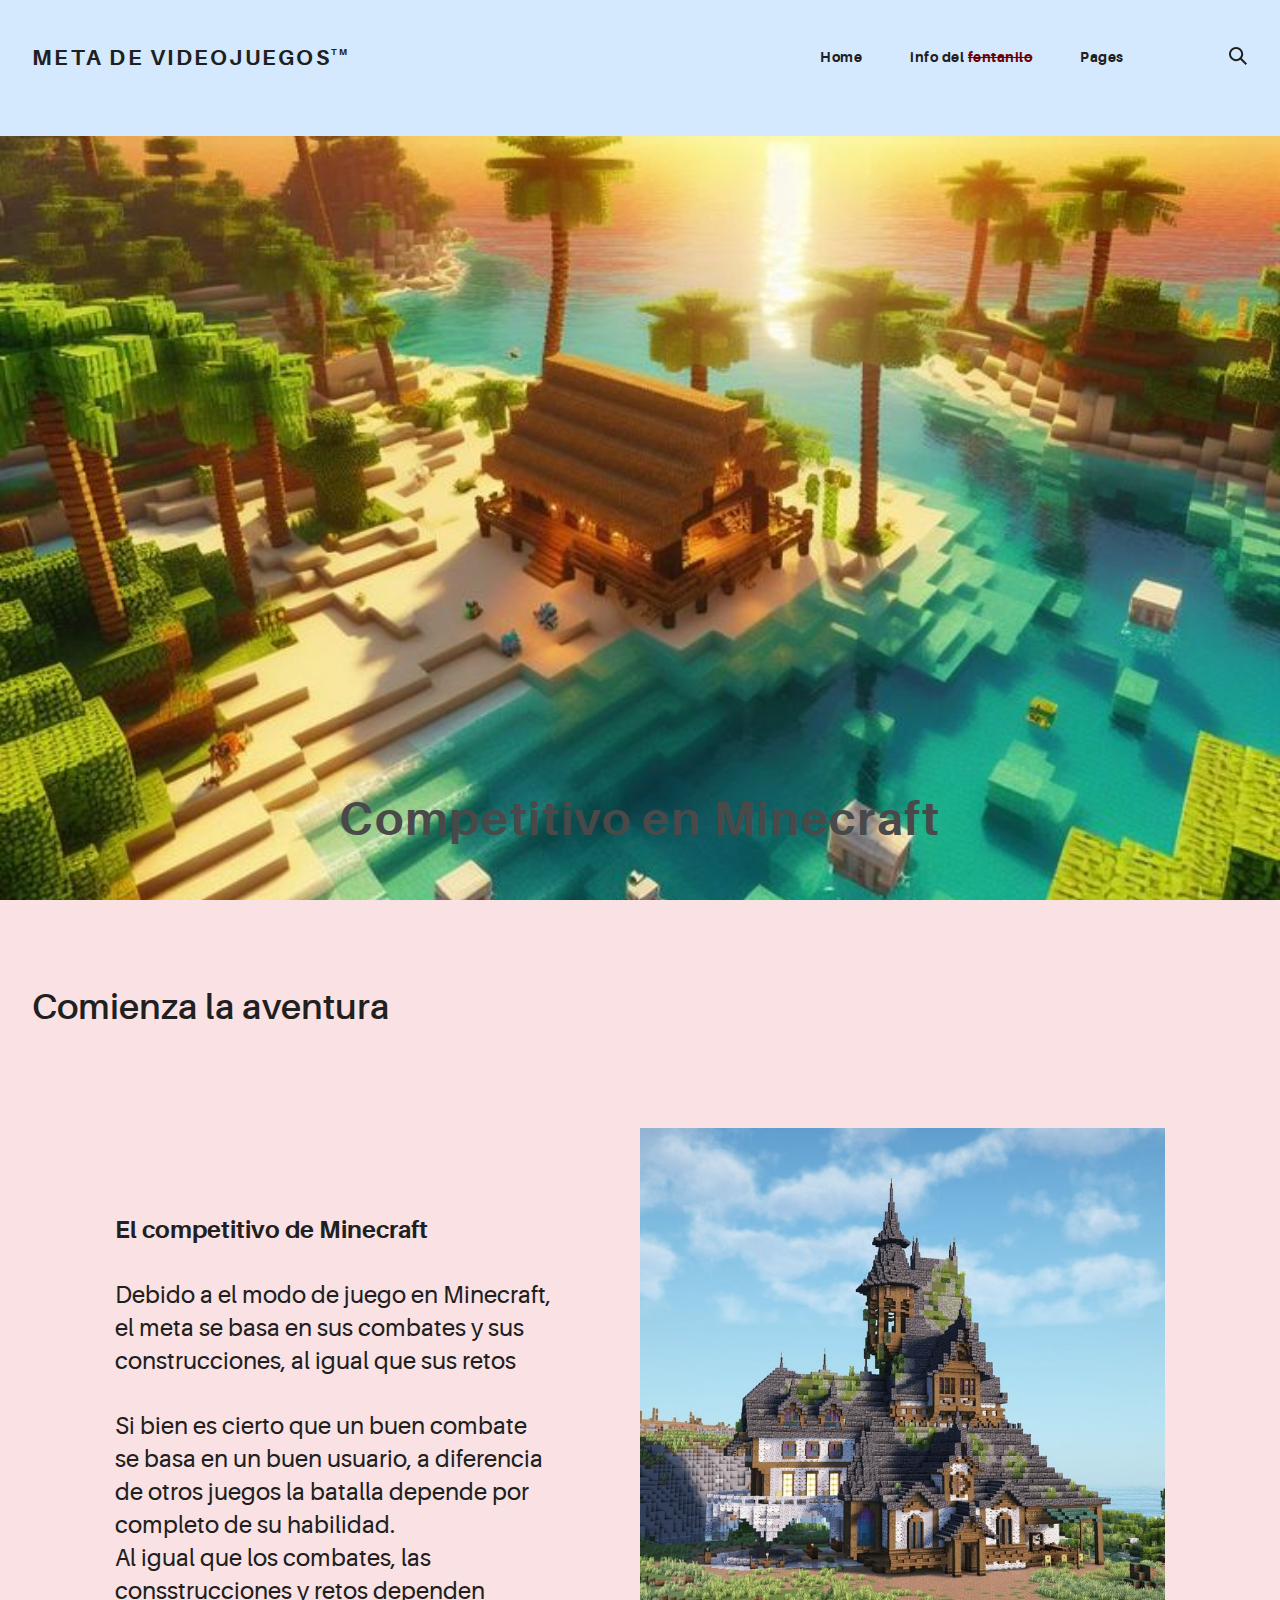
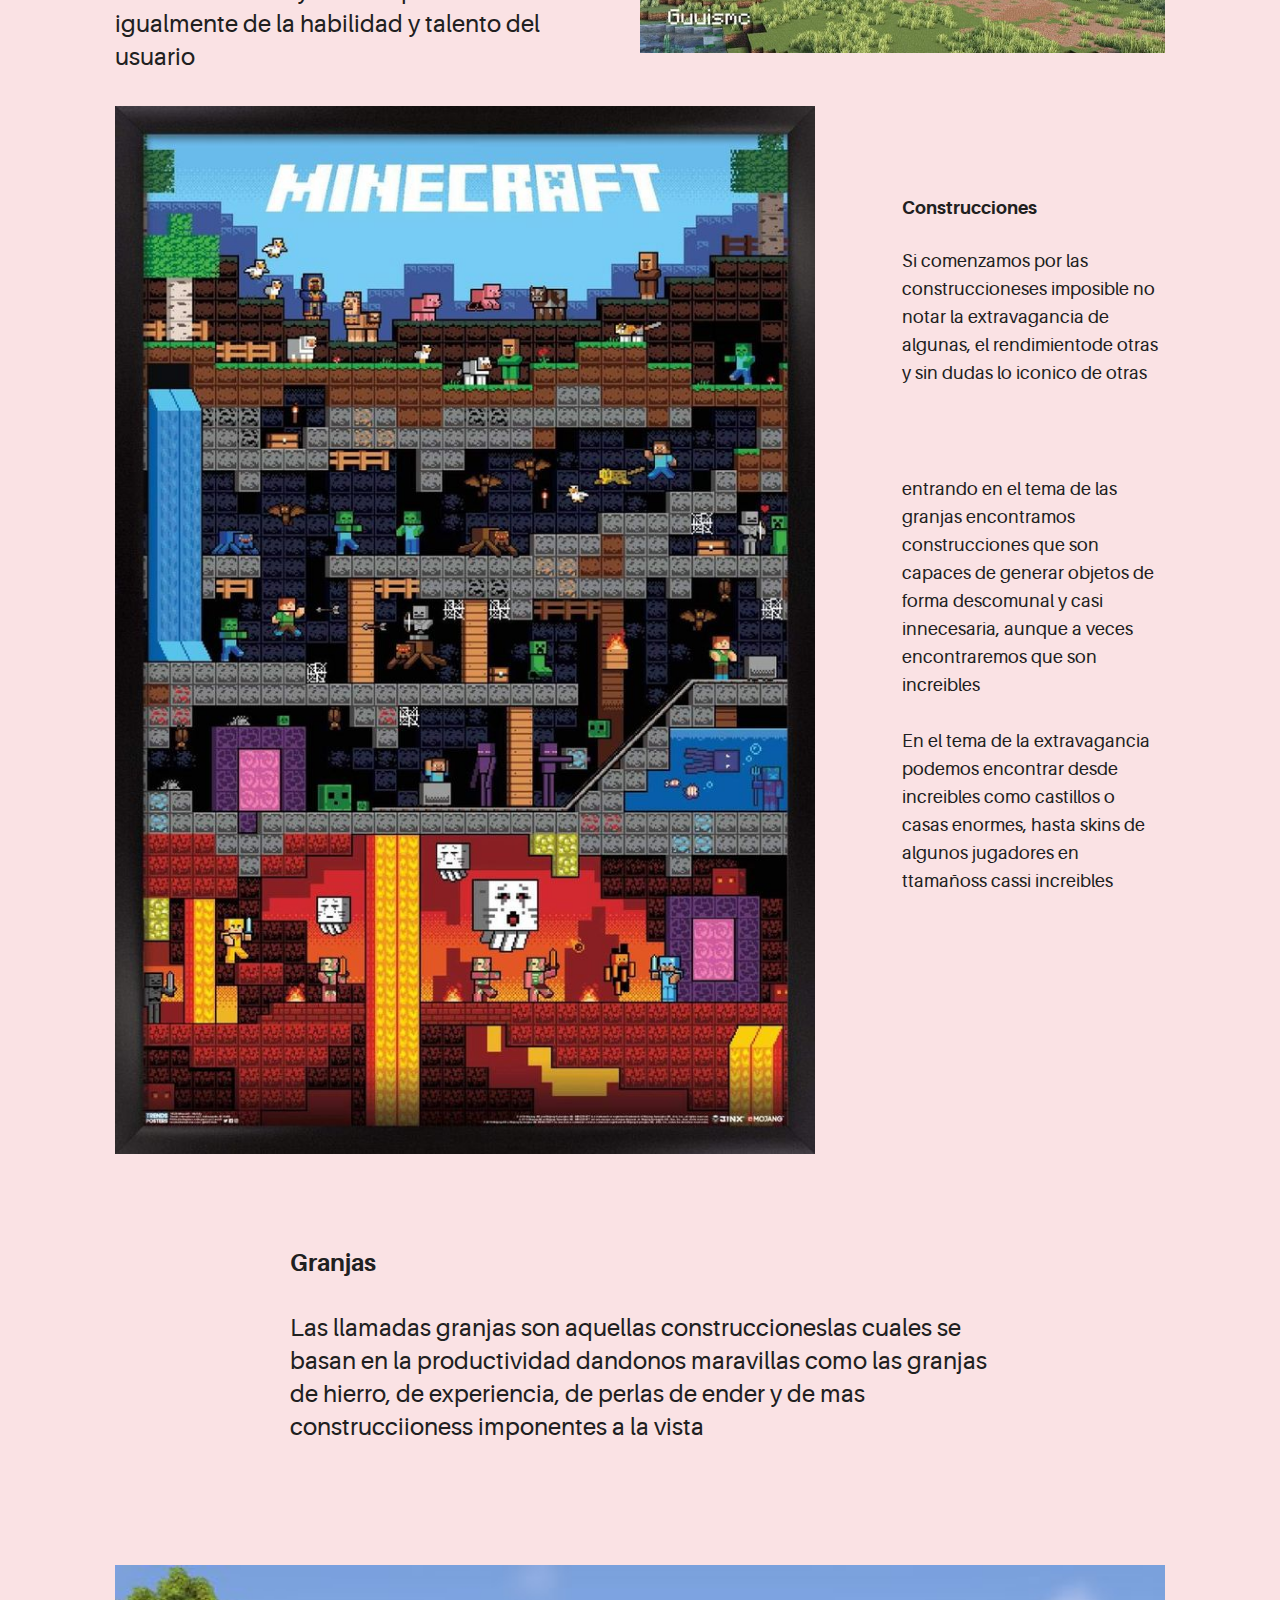
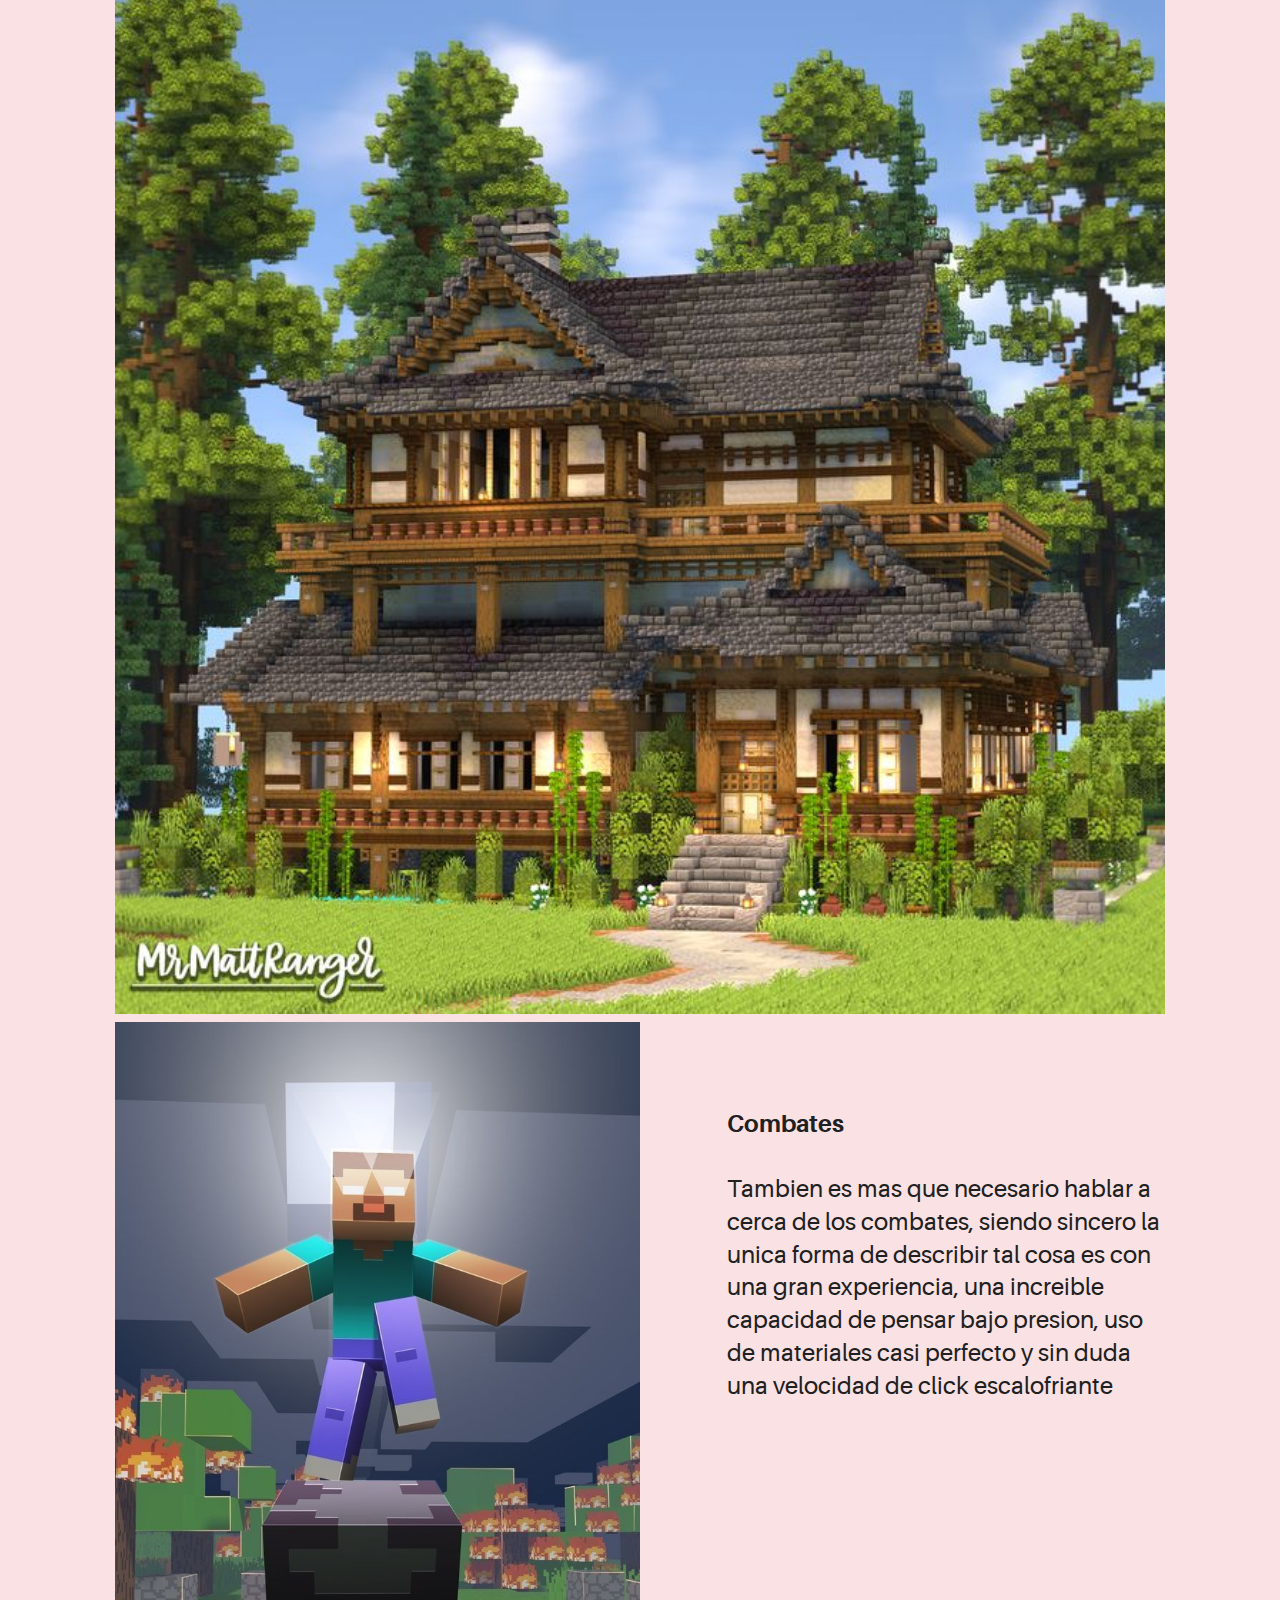
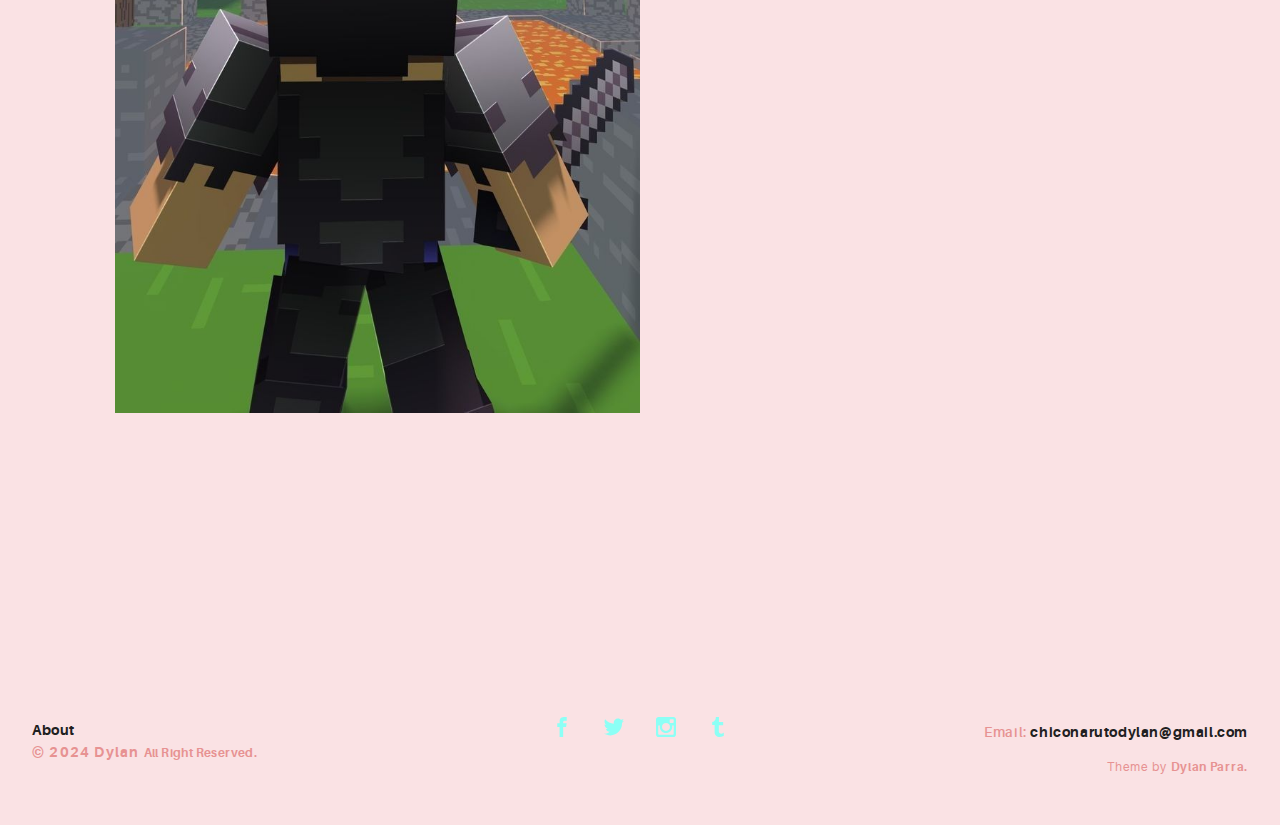
<file: portfolio-itemC.html>
<!DOCTYPE html>
<html>
  <head>
    <meta name="viewport" content="width=device-width, initial-scale=1.0">
    <meta charset="UTF-8">
    <title>Meta Minecraft</title>
    <link rel="icon" type="image/svg+xml" href="assets/img/urku-ico.svg">
    <link rel="stylesheet" href="assets/css/aurora-pack.min.css">
    <link rel="stylesheet" href="assets/css/aurora-theme-base.min.css">
    <link rel="stylesheet" href="assets/css/urku.css">
  </head>
  <body class="top-fixed">
    <header class="ae-container-fluid ae-container-fluid--full rk-header ">
      <input type="checkbox" id="mobile-menu" class="rk-mobile-menu">
      <label for="mobile-menu">
        <svg>
          <use xlink:href="assets/img/symbols.svg#bar"></use>
        </svg>
        <svg>
          <use xlink:href="assets/img/symbols.svg#bar"></use>
        </svg>
        <svg>
          <use xlink:href="assets/img/symbols.svg#bar"></use>
        </svg>
      </label>
      <div class="ae-container-fluid rk-topbar">
        <h1 class="rk-logo"><a href="index.html">Meta de videojuegos<sup>tm</sup></a></h1>
        <nav class="rk-navigation">
          <ul class="rk-menu">
            <li class="rk-menu__item"><a href="index.html" class="rk-menu__link">Home</a>
            </li>
              <nav class="rk-menu__sub">
                <ul class="rk-container">
                  <li class="rk-menu__item"><a href="portfolio.html" class="rk-menu__link">Flex</a></li>
                  <li class="rk-menu__item"><a href="portfolio-alt.html" class="rk-menu__link">Switch</a></li>
                  <li class="rk-menu__item"><a href="portfolio-raw.html" class="rk-menu__link">Static</a></li>
                  <li class="rk-menu__item"><a href="portfolio-masonry.html" class="rk-menu__link">Masonry</a></li>
                </ul>
              </nav>
            </li>
            <li class="rk-menu__item"><a href="blog.html" class="rk-menu__link">info del <del style="color: rgb(109, 0, 0);">fentanilo</del></a>
            </li>
            <li class="rk-menu__item"><a href="#0" class="rk-menu__link">Pages</a>
              <nav class="rk-menu__sub">
                <ul class="rk-container">
                  <li class="rk-menu__item"><a href="about.html" class="rk-menu__link">About</a></li>
                  <li class="rk-menu__item"><a href="portfolio-itemA.html" class="rk-menu__link">Pokemon</a>
                  </li>
                  <li class="rk-menu__item"><a href="portfolio-itemB.html" class="rk-menu__link">Yu-Gi-Oh</a>
                  </li>
                  <li class="rk-menu__item"><a href="portfolio-itemC.html" class="rk-menu__link">Minecraft</a>
                  </li>
                </ul>
              </nav>
            </li>
            </li>
          </ul>
          <form class="rk-search">
            <input type="text" placeholder="Search" id="urku-search" class="rk-search-field">
            <label for="urku-search">
              <svg>
                <use xlink:href="assets/img/symbols.svg#icon-search"></use>
              </svg>
            </label>
          </form>
        </nav>
      </div>
    </header>
    <section class="ae-container-fluid ae-container-fluid--full">
      <header class="rk-portfolio-cover  item-inside-1c">
        <div class="item-inside__meta">
          <h1 class="ae-u-bolder rk-portfolio-title " style="color: rgb(73, 73, 73);">Competitivo en Minecraft</h1>
        </div>
      </header>
      <div class="ae-container-fluid">
        <div class="ae-grid ae-grid--collapse rk-portfolio-info ">
          <div class="ae-grid__item item-lg-8 item-sm--center au-xs-ta-center au-lg-ta-left">
            <h2 class="rk-portfolio-inner-title ">Comienza la aventura</h2>
          </div>

        </div>
      </div>
      <div class="ae-container-fluid ae-container-fluid--inner rk-portfolio--inner">
        <div class="ae-grid ae-grid--collapse au-xs-ptp-1">
          <div class="ae-grid__item item-lg-5 au-lg-ptp-1">
            <h4 class="ae-u-bolder">El competitivo de Minecraft</h4>
            <p class="ae-eta">Debido a el modo de juego en Minecraft, el meta se basa en sus combates y sus construcciones, al igual que sus retos</p>
            <p class="ae-eta">Si bien es cierto que un buen combate se basa en un buen usuario, a diferencia de otros juegos la batalla depende por completo de su habilidad. <br>
            Al igual que los combates, las consstrucciones y retos dependen igualmente de la habilidad y talento del usuario</p>
          </div>
          <div class="ae-grid__item item-lg-6 item-lg--offset-1"><img src="assets/img/castillito.jfif" alt="Urku Portfolio"></div>
        </div>
        <div class="ae-grid ae-grid--collapse">
          <div class="ae-grid__item item-lg-8"><img src="assets/img/m3.jfif" alt="Urku Portfolio"></div>
          <div class="ae-grid__item item-lg-3 item-lg--offset-1 au-lg-ptp-1">
            <p class="ae-u-bolder">Construcciones</p>
            <p class="au-mb-3">Si comenzamos por las construccioneses imposible no notar la extravagancia de algunas, el rendimientode otras y sin dudas lo iconico de otras</p>
            <br><br>entrando en el tema de las granjas encontramos construcciones que son capaces de generar objetos de forma descomunal y casi innecesaria, aunque a veces encontraremos que son increibles <br><br>
            En el tema de la extravagancia podemos encontrar desde increibles como castillos o casas enormes, hasta skins de algunos jugadores en ttamañoss cassi increibles
          </p>

          </div>
        </div>
        <div class="ae-grid ae-grid--collapse au-xs-ptp-1 au-xs-pbp-1">
          <div class="ae-grid__item item-lg-8 item-lg--offset-2">
            <h4 class="ae-u-bolder">Granjas</h4>
            <p class="ae-eta">Las llamadas granjas son aquellas construccioneslas cuales se basan en la productividad dandonos maravillas como las granjas de hierro, de experiencia, de perlas de ender y de mas construcciioness imponentes a la vista</p>

          </div>
        </div>
        <div class="ae-grid ae-grid--collapse">
          <div class="ae-grid__item item-lg--auto"><img src="assets/img/m4.jfif" alt="Urku Portfolio"></div>
        </div>
        <div class="ae-grid ae-grid--collapse">
          <div class="ae-grid__item item-lg-6"><img src="assets/img/m5.jfif" alt="Urku Portfolio"></div>
          <div class="ae-grid__item item-lg-5 item-lg--offset-1 au-lg-ptp-1">
            <h4 class="ae-u-bolder">Combates</h4>
            <p class="ae-eta">Tambien es mas que necesario hablar a cerca de los combates, siendo sincero la unica forma de describir tal cosa es con una gran experiencia, una increible capacidad de pensar bajo presion, uso de materiales casi perfecto y sin duda una velocidad de click escalofriante</p>
          </div>
        </div>
            </div>
          </div>
        </div>
      </div>
      <div class="ae-container-fluid au-pt-4 au-pb-4">
    </section>
    <footer class="ae-container-fluid rk-footer ">
      <div class="ae-grid ae-grid--collapse">
        <div class="ae-grid__item item-lg-4 au-xs-ta-center au-lg-ta-left">
          <ul class="rk-menu rk-footer-menu">
            <li class="rk-menu__item"><a href="about.html" class="rk-menu__link">About</a>
            </li>
          <p class="rk-footer__text rk-footer__copy "> <span class="ae-u-bold">© </span><span class="ae-u-bolder">2024 Dylan </span>All Right Reserved.</p>
        </div>
        <div class="ae-grid__item item-lg-4 au-xs-ta-center"><a href="#0" class="rk-social-btn ">
            <svg>
              <use xlink:href="assets/img/symbols.svg#icon-facebook"></use>
            </svg></a><a href="#0" class="rk-social-btn ">
            <svg>
              <use xlink:href="assets/img/symbols.svg#icon-twitter"></use>
            </svg></a><a href="#0" class="rk-social-btn ">
            <svg>
              <use xlink:href="assets/img/symbols.svg#icon-pinterest"></use>
            </svg></a><a href="#0" class="rk-social-btn ">
            <svg>
              <use xlink:href="assets/img/symbols.svg#icon-tumblr"></use>
            </svg></a></div>
            <div class="ae-grid__item item-lg-4 au-xs-ta-center au-lg-ta-right">
              <p class="rk-footer__text rk-footer__contact "> <span class="ae-u-bold">Email: </span><span class="ae-u-bolder"> <a href="#0" class="rk-dark-color ">chiconarutodylan@gmail.com </a></span></p>
              <p class="rk-footer__text rk-footer__by">Theme by <a href="http://pixeden.com" class="ae-u-bolder">Dylan Parra.</a></p>
            </div>
      </div>
    </footer>
    <script src="assets/js/svg4everybody.min.js"></script>
    <script>svg4everybody();</script>
  </body>
</html>
</file>
<file: assets/css/urku.css>
/* * * * * * * * * * * * * * * * * * * * *\ 
 UrkuPortfolio v1.0.0 
 Urku is a prtfolio template with a very clean style. 
 (c) 2016 Lionel <lionel@pixeden.com> (http://pixeden.com) 
 https://bitbucket.org/elrumordelaluz/urkuportfolio 
 Licensed under  MIT 
\* * * * * * * * * * * * * * * * * * * * */
@charset "UTF-8";
body {
  margin: 0;
  background-color: #fae2e4;
}

.rk-container {
  margin-right: auto;
  margin-left: auto;
  padding-left: .25rem;
  padding-right: .25rem;
}
@media (min-width: 40em) {
  .rk-container {
    max-width: 88.88889em;
    width: 95vw;
  }
  .rk-container--inner {
    max-width: 68.88889em;
    width: 82vw;
  }
}
.rk-container--full {
  max-width: 100%;
  padding-left: 0;
  padding-right: 0;
  width: 100%;
}
@media (min-width: 64em) {
  .rk-container {
    padding-left: 0;
    padding-right: 0;
  }
}

.rk-main {
  z-index: 1;
  position: static;
}
.top-fixed .rk-main {
  padding-top: 8.5rem;
}
@media (min-width: 64em) {
  .rk-main {
    position: relative;
  }
}

.rk-header {
  background-color: #d4e9fd;
  position: relative;
  z-index: 5;
}
.top-fixed .rk-header {
  position: fixed;
}

.rk-topbar {
  -webkit-box-align: start;
  -webkit-align-items: flex-start;
  -ms-flex-align: start;
          align-items: flex-start;
  display: -webkit-box;
  display: -webkit-flex;
  display: -ms-flexbox;
  display:         flex;
  -webkit-flex-wrap: wrap;
      -ms-flex-wrap: wrap;
          flex-wrap: wrap;
  -webkit-box-pack: justify;
  -webkit-justify-content: space-between;
  -ms-flex-pack: justify;
          justify-content: space-between;
  padding-bottom: 3.3rem;
  padding-top: 2.8rem;
}
@media (min-width: 64em) {
  .rk-topbar {
    padding-bottom: 0;
  }
}

.rk-logo {
  -webkit-box-flex: 0;
  -webkit-flex: 0 0 100%;
      -ms-flex: 0 0 100%;
          flex: 0 0 100%;
  font-size: 1.375rem;
  font-weight: 700;
  letter-spacing: 2.25px;
  text-align: center;
  text-transform: uppercase;
  width: 20%;
}
.rk-logo sup {
  font-size: .5625rem;
  position: relative;
  top: -1px;
}
@media (min-width: 64em) {
  .rk-logo {
    -webkit-box-flex: 1;
    -webkit-flex: 1;
        -ms-flex: 1;
            flex: 1;
    text-align: left;
  }
}

.rk-search {
  -webkit-align-self: flex-start;
  -ms-flex-item-align: start;
          align-self: flex-start;
  margin-bottom: 3.4rem;
  margin-left: 7.7rem;
  padding-top: .16rem;
  position: relative;
}
.rk-search label,
.rk-search input {
  display: inline-block;
  vertical-align: middle;
}
.rk-search label {
  cursor: pointer;
  height: 1.875rem;
  left: -1.5rem;
  padding-bottom: .67em;
  padding-top: 0;
  position: absolute;
  top: 0;
  -webkit-transition: color .3s;
          transition: color .3s;
  width: 1.875rem;
  z-index: 20;
}
.rk-search svg {
  height: 100%;
  width: 100%;
}
.rk-search input {
  background-color: transparent;
  border: 0;
  font-size: .875rem;
  opacity: 0;
  outline: 0;
  padding: 0;
  padding-bottom: .3em;
  -webkit-transition: .3s;
          transition: .3s;
  z-index: 10;
  width: 1px;
}
.rk-search input:focus {
  opacity: 1;
  padding-left: .5rem;
  width: 100px;
}
.rk-search input:focus + label {
  color: #a0a0a0;
}

.rk-navmobile {
  position: relative;
}

.rk-mobile-menu {
  display: none;
}
.rk-mobile-menu + label {
  cursor: pointer;
  display: inline-block;
  height: 24px;
  left: 2.5vw;
  position: absolute;
  top: 2.7rem;
  width: 16px;
  z-index: 300;
}
.rk-mobile-menu + label svg {
  height: 4px;
  width: 20px;
  margin: 0;
  display: block;
  margin-bottom: 3px;
  -webkit-transition: .3s;
          transition: .3s;
}
.rk-mobile-menu + label svg:nth-of-type(1) {
  -webkit-transform-origin: center left;
      -ms-transform-origin: center left;
          transform-origin: center left;
}
.rk-mobile-menu + label svg:nth-of-type(3) {
  -webkit-transform-origin: center left;
      -ms-transform-origin: center left;
          transform-origin: center left;
}
@media (min-width: 64em) {
  .rk-mobile-menu + label {
    display: none;
  }
}
.rk-mobile-menu:checked + label,
.rk-mobile-menu + label:hover {
  color: #a0a0a0;
}
.rk-mobile-menu:checked + label svg:nth-of-type(1) {
  -webkit-transform: rotate(45deg);
      -ms-transform: rotate(45deg);
          transform: rotate(45deg);
}
.rk-mobile-menu:checked + label svg:nth-of-type(2) {
  -webkit-transform: translateX(-100%);
      -ms-transform: translateX(-100%);
          transform: translateX(-100%);
  opacity: 0;
}
.rk-mobile-menu:checked + label svg:nth-of-type(3) {
  -webkit-transform: rotate(-45deg);
      -ms-transform: rotate(-45deg);
          transform: rotate(-45deg);
}

.rk-footer {
  margin-top: 10.5rem;
  margin-bottom: 2rem;
}

.rk-footer__text {
  color: #e79292;
  font-size: .75rem;
  margin-bottom: .875rem;
}
.rk-footer__text span {
  font-size: .875rem;
}

.rk-footer__copy {
  letter-spacing: .4px;
}
.rk-footer__copy span {
  letter-spacing: 1.2px;
}

.rk-footer__contact {
  display: inline-block;
  letter-spacing: .6px;
}

.rk-footer__by {
  letter-spacing: .7px;
}

.rk-social-btn {
  background: none;
  border: 0;
  display: inline-block;
  height: 20px;
  margin-left: 1rem;
  margin-right: 1rem;
  width: 20px;
  color: #8cfff5;
}
.rk-social-btn:first-child {
  margin-left: 0;
  color: #8cfff5;
}
.rk-social-btn:last-child {
  margin-right: 0;
  color: #8cfff5;
}
.rk-social-btn svg {
  height: 100%;
  width: 100%;
}

.rk-layout-ctrl-cont {
  position: absolute;
  text-align: right;
  top: 2.65rem;
  padding-right: 2.5rem;
}
.top-fixed .rk-layout-ctrl-cont {
  position: fixed;
  z-index: 401;
}
.top-fixed .rk-layout-ctrl-cont:first-of-type {
  top: 2.65rem;
}
@media (min-width: 64em) {
  .rk-layout-ctrl-cont {
    padding-right: 0;
    top: 2.25rem;
  }
  .rk-layout-ctrl-cont:first-of-type {
    top: 0;
  }
  .top-fixed .rk-layout-ctrl-cont {
    top: 10.7625rem;
    z-index: -1;
  }
  .top-fixed .rk-layout-ctrl-cont:first-of-type {
    top: 8.5rem;
  }
}

.rk-layout-ctrl {
  cursor: pointer;
  display: none;
  float: right;
  clear: both;
  height: 28px;
  opacity: 0;
  padding-right: .09rem;
  padding-top: 0;
  -webkit-transition: color .3s;
          transition: color .3s;
  width: 20px;
  z-index: 401;
  position: absolute;
}
.rk-layout-ctrl:hover {
  color: #a0a0a0;
}
.rk-layout-ctrl svg {
  height: 100%;
  width: 100%;
}
@media (min-width: 40em) {
  .rk-layout-ctrl {
    display: inline-block;
  }
}
@media (min-width: 64em) {
  .rk-layout-ctrl {
    opacity: 1;
    position: static;
  }
}

.layout-ctrl-input {
  display: none;
}
.layout-ctrl-input:checked + .rk-layout-ctrl-cont label {
  display: none;
  color: #a0a0a0;
}
@media (min-width: 64em) {
  .layout-ctrl-input:checked + .rk-layout-ctrl-cont label {
    display: block;
  }
}

.rk-layout-ctrl-mobile {
  color: #a0a0a0;
  height: 19px;
  position: absolute;
  right: 40px;
  top: 46px;
  width: 19px;
  z-index: 400;
}
.top-fixed .rk-layout-ctrl-mobile {
  position: fixed;
}
.rk-layout-ctrl-mobile svg {
  -webkit-transition: -webkit-transform 250ms;
          transition:         transform 250ms;
  position: absolute;
  width: 48%;
}
.rk-layout-ctrl-mobile svg:nth-child(1),
.rk-layout-ctrl-mobile svg:nth-child(2) {
  top: 0;
  -webkit-transform-origin: top center;
      -ms-transform-origin: top center;
          transform-origin: top center;
}
.rk-layout-ctrl-mobile svg:nth-child(1),
.rk-layout-ctrl-mobile svg:nth-child(3) {
  left: 0;
}
.rk-layout-ctrl-mobile svg:nth-child(2),
.rk-layout-ctrl-mobile svg:nth-child(4) {
  right: 0;
}
.rk-layout-ctrl-mobile svg:nth-child(3),
.rk-layout-ctrl-mobile svg:nth-child(4) {
  bottom: 0;
  -webkit-transform-origin: bottom center;
      -ms-transform-origin: bottom center;
          transform-origin: bottom center;
}
.rk-layout-ctrl-mobile svg:nth-child(1),
.rk-layout-ctrl-mobile svg:nth-child(4) {
  -webkit-transform: scaleY(1.3);
      -ms-transform: scaleY(1.3);
          transform: scaleY(1.3);
}
.rk-layout-ctrl-mobile svg:nth-child(2),
.rk-layout-ctrl-mobile svg:nth-child(3) {
  -webkit-transform: scaleY(.7);
      -ms-transform: scaleY(.7);
          transform: scaleY(.7);
}
.rk-layout-ctrl-mobile.layout-blog svg:nth-child(1),
.rk-layout-ctrl-mobile.layout-blog svg:nth-child(3) {
  -webkit-transform: scaleX(1.3);
      -ms-transform: scaleX(1.3);
          transform: scaleX(1.3);
  -webkit-transform-origin: left center;
      -ms-transform-origin: left center;
          transform-origin: left center;
}
.rk-layout-ctrl-mobile.layout-blog svg:nth-child(2),
.rk-layout-ctrl-mobile.layout-blog svg:nth-child(4) {
  -webkit-transform: scaleX(1.3);
      -ms-transform: scaleX(1.3);
          transform: scaleX(1.3);
  -webkit-transform-origin: right center;
      -ms-transform-origin: right center;
          transform-origin: right center;
}
#layout-grid:checked ~ .rk-layout-ctrl-mobile svg {
  -webkit-transform: scale(1);
      -ms-transform: scale(1);
          transform: scale(1);
}
@media (max-width: 40em) {
  .rk-layout-ctrl-mobile {
    display: none;
  }
}
@media (min-width: 64em) {
  .rk-layout-ctrl-mobile {
    display: none;
  }
}

.rk-portfolio__items {
  margin-top: -4px;
}
@media (min-width: 40em) {
  .rk-portfolio__items {
    display: -webkit-box;
    display: -webkit-flex;
    display: -ms-flexbox;
    display:         flex;
    -webkit-flex-wrap: wrap;
        -ms-flex-wrap: wrap;
            flex-wrap: wrap;
    margin-left: -4px;
    margin-right: -4px;
  }
}

.rk-item {
  display: block;
  margin: 0;
  margin-bottom: .5rem;
  position: relative;
}
.rk-item.ae-masonry__item {
  display: inline-block;
  margin-bottom: 0;
}
.rk-item img {
  display: block;
  width: 100%;
}
.rk-item:hover .item-meta {
  opacity: 1;
  visibility: visible;
}
.rk-item--flex {
  background-position: center center;
  background-repeat: no-repeat;
  background-size: cover;
  border-color: white;
  border-width: 4px;
  border-style: solid;
  -webkit-box-flex: 1;
  -webkit-flex: 1;
      -ms-flex: 1;
          flex: 1;
  margin-bottom: 0;
  overflow: hidden;
}
.rk-item--flex:after {
  display: none;
}
.rk-item--flex:before {
  content: "";
  display: block;
  padding-top: 100%;
}
.rk-item--flex:hover {
  background-color: #000;
  background-blend-mode: luminosity;
}
@media (min-width: 40em) {
  .rk-item {
    border-width: 4px;
  }
}

.post-img {
  background-position: center center;
  background-repeat: no-repeat;
  background-size: cover;
  display: block;
  position: relative;
}
.post-img:before {
  content: "";
  display: block;
  padding-top: 100%;
}
.post-img:hover {
  background-color: #000;
  background-blend-mode: luminosity;
}
.post-img:hover .item-meta {
  opacity: 1;
  visibility: visible;
}

.item-meta {
  -webkit-box-align: center;
  -webkit-align-items: center;
  -ms-flex-align: center;
          align-items: center;
  background-color: rgba(255, 255, 255, .75);
  bottom: 0;
  color: #202020;
  display: -webkit-box;
  display: -webkit-flex;
  display: -ms-flexbox;
  display:         flex;
  -webkit-box-orient: vertical;
  -webkit-box-direction: normal;
  -webkit-flex-direction: column;
      -ms-flex-direction: column;
          flex-direction: column;
  font-size: .67rem;
  -webkit-box-pack: center;
  -webkit-justify-content: center;
  -ms-flex-pack: center;
          justify-content: center;
  left: 0;
  margin: auto;
  opacity: 0;
  padding: 2%;
  position: absolute;
  right: 0;
  text-align: center;
  -webkit-transition: opacity .5s;
          transition: opacity .5s;
  top: 0;
}
.item-meta h2 {
  font-size: 2.25em;
  font-weight: 700;
}
.item-meta p {
  font-size: 1.5em;
  margin-bottom: 0;
}
@media (min-width: 64em) {
  .item-meta {
    font-size: 1vw;
  }
}
@media (min-width: 94.75em) {
  .item-meta {
    font-size: 1rem;
  }
}

@media (min-width: 40em) {
  .rk-size-12 .item-meta h2,
  .fz-12 .item-meta2 h2 {
    font-size: 2.25em;
  }
  .rk-size-12 .item-meta p,
  .fz-12 .item-meta2 p {
    font-size: 1.5em;
  }
  .rk-size-8 .item-meta h2,
  .fz-8 .item-meta h2 {
    font-size: 2em;
  }
  .rk-size-8 .item-meta p,
  .fz-8 .item-meta p {
    font-size: 1.5em;
  }
  .rk-size-6 .item-meta h2,
  .fz-6 .item-meta h2 {
    font-size: 1.75em;
  }
  .rk-size-6 .item-meta p,
  .fz-6 .item-meta p {
    font-size: 1.3125em;
  }
  .rk-size-4 .item-meta h2,
  .fz-4 .item-meta h2 {
    font-size: 1.5em;
  }
  .rk-size-4 .item-meta p,
  .fz-4 .item-meta p {
    font-size: 1.125em;
  }
  .rk-size-3 .item-meta h2,
  .fz-3 .item-meta h2 {
    font-size: 1.3125em;
  }
  .rk-size-3 .item-meta p,
  .fz-3 .item-meta p {
    font-size: 1.125em;
  }
  #layout-grid:checked ~ .rk-portfolio .rk-tosize-12 .item-meta h2 {
    font-size: 2.25em;
  }
  #layout-grid:checked ~ .rk-portfolio .rk-tosize-12 .item-meta p {
    font-size: 1.5em;
  }
  #layout-grid:checked ~ .rk-portfolio .rk-tosize-6 .item-meta h2 {
    font-size: 1.75em;
  }
  #layout-grid:checked ~ .rk-portfolio .rk-tosize-6 .item-meta p {
    font-size: 1.3125em;
  }
  #layout-grid:checked ~ .rk-portfolio .rk-tosize-4 .item-meta h2,
  #layout-grid:checked ~ .rk-portfolio .rk-tosize-8 .rk-tosize-6 .item-meta h2 {
    font-size: 1.5em;
  }
  #layout-grid:checked ~ .rk-portfolio .rk-tosize-4 .item-meta p,
  #layout-grid:checked ~ .rk-portfolio .rk-tosize-8 .rk-tosize-6 .item-meta p {
    font-size: 1.125em;
  }
  #layout-grid:checked ~ .rk-portfolio .rk-tosize-3 .item-meta h2,
  #layout-grid:checked ~ .rk-portfolio .rk-tosize-6 .rk-tosize-6 .item-meta h2 {
    font-size: 1.3125em;
  }
  #layout-grid:checked ~ .rk-portfolio .rk-tosize-3 .item-meta p,
  #layout-grid:checked ~ .rk-portfolio .rk-tosize-6 .rk-tosize-6 .item-meta p {
    font-size: 1.125em;
  }
}

.ae-masonry .item-meta h2 {
  font-size: 2.25em;
}

.ae-masonry .item-meta p {
  font-size: 1.5em;
}

@media (min-width: 40em) {
  .rk-portfolio .ae-masonry-sm-2 .item-meta h2,
  .rk-portfolio .ae-grid__item[class*="item-sm"]:nth-child(1):nth-last-child(2) h2,
  .rk-portfolio .ae-grid__item[class*="item-sm"]:nth-child(1):nth-last-child(2) ~ .ae-grid__item[class*="item-sm"] h2 {
    font-size: 1.75em;
  }
  .rk-portfolio .ae-masonry-sm-2 .item-meta p,
  .rk-portfolio .ae-grid__item[class*="item-sm"]:nth-child(1):nth-last-child(2) p,
  .rk-portfolio .ae-grid__item[class*="item-sm"]:nth-child(1):nth-last-child(2) ~ .ae-grid__item[class*="item-sm"] p {
    font-size: 1.3125em;
  }
  .rk-portfolio .ae-masonry-sm-3 .item-meta h2,
  .rk-portfolio .ae-grid__item[class*="item-sm"]:nth-child(1):nth-last-child(3) h2,
  .rk-portfolio .ae-grid__item[class*="item-sm"]:nth-child(1):nth-last-child(3) ~ .ae-grid__item[class*="item-sm"] h2 {
    font-size: 1.5em;
  }
  .rk-portfolio .ae-masonry-sm-3 .item-meta p,
  .rk-portfolio .ae-grid__item[class*="item-sm"]:nth-child(1):nth-last-child(3) p,
  .rk-portfolio .ae-grid__item[class*="item-sm"]:nth-child(1):nth-last-child(3) ~ .ae-grid__item[class*="item-sm"] p {
    font-size: 1.125em;
  }
  .rk-portfolio .ae-masonry-sm-4 .item-meta h2,
  .rk-portfolio .ae-grid__item[class*="item-sm"]:nth-child(1):nth-last-child(4) h2,
  .rk-portfolio .ae-grid__item[class*="item-sm"]:nth-child(1):nth-last-child(4) ~ .ae-grid__item[class*="item-sm"] h2 {
    font-size: 1.3125em;
  }
  .rk-portfolio .ae-masonry-sm-4 .item-meta p,
  .rk-portfolio .ae-grid__item[class*="item-sm"]:nth-child(1):nth-last-child(4) p,
  .rk-portfolio .ae-grid__item[class*="item-sm"]:nth-child(1):nth-last-child(4) ~ .ae-grid__item[class*="item-sm"] p {
    font-size: 1.125em;
  }
}

@media (min-width: 52em) {
  .rk-portfolio .ae-masonry-md-2 .item-meta h2,
  .rk-portfolio .ae-grid__item[class*="item-md"]:nth-child(1):nth-last-child(2) h2,
  .rk-portfolio .ae-grid__item[class*="item-md"]:nth-child(1):nth-last-child(2) ~ .ae-grid__item[class*="item-md"] h2 {
    font-size: 1.75em;
  }
  .rk-portfolio .ae-masonry-md-2 .item-meta p,
  .rk-portfolio .ae-grid__item[class*="item-md"]:nth-child(1):nth-last-child(2) p,
  .rk-portfolio .ae-grid__item[class*="item-md"]:nth-child(1):nth-last-child(2) ~ .ae-grid__item[class*="item-md"] p {
    font-size: 1.3125em;
  }
  .rk-portfolio .ae-masonry-md-3 .item-meta h2,
  .rk-portfolio .ae-grid__item[class*="item-md"]:nth-child(1):nth-last-child(3) h2,
  .rk-portfolio .ae-grid__item[class*="item-md"]:nth-child(1):nth-last-child(3) ~ .ae-grid__item[class*="item-md"] h2 {
    font-size: 1.5em;
  }
  .rk-portfolio .ae-masonry-md-3 .item-meta p,
  .rk-portfolio .ae-grid__item[class*="item-md"]:nth-child(1):nth-last-child(3) p,
  .rk-portfolio .ae-grid__item[class*="item-md"]:nth-child(1):nth-last-child(3) ~ .ae-grid__item[class*="item-md"] p {
    font-size: 1.125em;
  }
  .rk-portfolio .ae-masonry-md-4 .item-meta h2,
  .rk-portfolio .ae-grid__item[class*="item-md"]:nth-child(1):nth-last-child(4) h2,
  .rk-portfolio .ae-grid__item[class*="item-md"]:nth-child(1):nth-last-child(4) ~ .ae-grid__item[class*="item-md"] h2 {
    font-size: 1.3125em;
  }
  .rk-portfolio .ae-masonry-md-4 .item-meta p,
  .rk-portfolio .ae-grid__item[class*="item-md"]:nth-child(1):nth-last-child(4) p,
  .rk-portfolio .ae-grid__item[class*="item-md"]:nth-child(1):nth-last-child(4) ~ .ae-grid__item[class*="item-md"] p {
    font-size: 1.125em;
  }
}

@media (min-width: 64em) {
  .rk-portfolio .ae-masonry-lg-2 .item-meta h2,
  .rk-portfolio .ae-grid__item[class*="item-lg"]:nth-child(1):nth-last-child(2) h2,
  .rk-portfolio .ae-grid__item[class*="item-lg"]:nth-child(1):nth-last-child(2) ~ .ae-grid__item[class*="item-lg"] h2 {
    font-size: 1.75em;
  }
  .rk-portfolio .ae-masonry-lg-2 .item-meta p,
  .rk-portfolio .ae-grid__item[class*="item-lg"]:nth-child(1):nth-last-child(2) p,
  .rk-portfolio .ae-grid__item[class*="item-lg"]:nth-child(1):nth-last-child(2) ~ .ae-grid__item[class*="item-lg"] p {
    font-size: 1.3125em;
  }
  .rk-portfolio .ae-masonry-lg-3 .item-meta h2,
  .rk-portfolio .ae-grid__item[class*="item-lg"]:nth-child(1):nth-last-child(3) h2,
  .rk-portfolio .ae-grid__item[class*="item-lg"]:nth-child(1):nth-last-child(3) ~ .ae-grid__item[class*="item-lg"] h2 {
    font-size: 1.5em;
  }
  .rk-portfolio .ae-masonry-lg-3 .item-meta p,
  .rk-portfolio .ae-grid__item[class*="item-lg"]:nth-child(1):nth-last-child(3) p,
  .rk-portfolio .ae-grid__item[class*="item-lg"]:nth-child(1):nth-last-child(3) ~ .ae-grid__item[class*="item-lg"] p {
    font-size: 1.125em;
  }
  .rk-portfolio .ae-masonry-lg-4 .item-meta h2,
  .rk-portfolio .ae-grid__item[class*="item-lg"]:nth-child(1):nth-last-child(4) h2,
  .rk-portfolio .ae-grid__item[class*="item-lg"]:nth-child(1):nth-last-child(4) ~ .ae-grid__item[class*="item-lg"] h2 {
    font-size: 1.3125em;
  }
  .rk-portfolio .ae-masonry-lg-4 .item-meta p,
  .rk-portfolio .ae-grid__item[class*="item-lg"]:nth-child(1):nth-last-child(4) p,
  .rk-portfolio .ae-grid__item[class*="item-lg"]:nth-child(1):nth-last-child(4) ~ .ae-grid__item[class*="item-lg"] p {
    font-size: 1.125em;
  }
}

@media (min-width: 75em) {
  .rk-portfolio .ae-masonry-xl-2 .item-meta h2,
  .rk-portfolio .ae-grid__item[class*="item-xl"]:nth-child(1):nth-last-child(2) h2,
  .rk-portfolio .ae-grid__item[class*="item-xl"]:nth-child(1):nth-last-child(2) ~ .ae-grid__item[class*="item-xl"] h2 {
    font-size: 1.75em;
  }
  .rk-portfolio .ae-masonry-xl-2 .item-meta p,
  .rk-portfolio .ae-grid__item[class*="item-xl"]:nth-child(1):nth-last-child(2) p,
  .rk-portfolio .ae-grid__item[class*="item-xl"]:nth-child(1):nth-last-child(2) ~ .ae-grid__item[class*="item-xl"] p {
    font-size: 1.3125em;
  }
  .rk-portfolio .ae-masonry-xl-3 .item-meta h2,
  .rk-portfolio .ae-grid__item[class*="item-xl"]:nth-child(1):nth-last-child(3) h2,
  .rk-portfolio .ae-grid__item[class*="item-xl"]:nth-child(1):nth-last-child(3) ~ .ae-grid__item[class*="item-xl"] h2 {
    font-size: 1.5em;
  }
  .rk-portfolio .ae-masonry-xl-3 .item-meta p,
  .rk-portfolio .ae-grid__item[class*="item-xl"]:nth-child(1):nth-last-child(3) p,
  .rk-portfolio .ae-grid__item[class*="item-xl"]:nth-child(1):nth-last-child(3) ~ .ae-grid__item[class*="item-xl"] p {
    font-size: 1.125em;
  }
  .rk-portfolio .ae-masonry-xl-4 .item-meta h2,
  .rk-portfolio .ae-grid__item[class*="item-xl"]:nth-child(1):nth-last-child(4) h2,
  .rk-portfolio .ae-grid__item[class*="item-xl"]:nth-child(1):nth-last-child(4) ~ .ae-grid__item[class*="item-xl"] h2 {
    font-size: 1.3125em;
  }
  .rk-portfolio .ae-masonry-xl-4 .item-meta p,
  .rk-portfolio .ae-grid__item[class*="item-xl"]:nth-child(1):nth-last-child(4) p,
  .rk-portfolio .ae-grid__item[class*="item-xl"]:nth-child(1):nth-last-child(4) ~ .ae-grid__item[class*="item-xl"] p {
    font-size: 1.125em;
  }
}

@media (min-width: 40em) {
  .rk-size-1 {
    -webkit-box-flex: 0;
    -webkit-flex-grow: 0;
    -ms-flex-positive: 0;
            flex-grow: 0;
    -webkit-flex-shrink: 0;
    -ms-flex-negative: 0;
            flex-shrink: 0;
    -webkit-flex-basis: auto;
    -ms-flex-preferred-size: auto;
            flex-basis: auto;
    width: 8.33333%;
  }
  .rk-size-2 {
    -webkit-box-flex: 0;
    -webkit-flex-grow: 0;
    -ms-flex-positive: 0;
            flex-grow: 0;
    -webkit-flex-shrink: 0;
    -ms-flex-negative: 0;
            flex-shrink: 0;
    -webkit-flex-basis: auto;
    -ms-flex-preferred-size: auto;
            flex-basis: auto;
    width: 16.66667%;
  }
  .rk-size-3 {
    -webkit-box-flex: 0;
    -webkit-flex-grow: 0;
    -ms-flex-positive: 0;
            flex-grow: 0;
    -webkit-flex-shrink: 0;
    -ms-flex-negative: 0;
            flex-shrink: 0;
    -webkit-flex-basis: auto;
    -ms-flex-preferred-size: auto;
            flex-basis: auto;
    width: 25%;
  }
  .rk-size-4 {
    -webkit-box-flex: 0;
    -webkit-flex-grow: 0;
    -ms-flex-positive: 0;
            flex-grow: 0;
    -webkit-flex-shrink: 0;
    -ms-flex-negative: 0;
            flex-shrink: 0;
    -webkit-flex-basis: auto;
    -ms-flex-preferred-size: auto;
            flex-basis: auto;
    width: 33.33333%;
  }
  .rk-size-5 {
    -webkit-box-flex: 0;
    -webkit-flex-grow: 0;
    -ms-flex-positive: 0;
            flex-grow: 0;
    -webkit-flex-shrink: 0;
    -ms-flex-negative: 0;
            flex-shrink: 0;
    -webkit-flex-basis: auto;
    -ms-flex-preferred-size: auto;
            flex-basis: auto;
    width: 41.66667%;
  }
  .rk-size-6 {
    -webkit-box-flex: 0;
    -webkit-flex-grow: 0;
    -ms-flex-positive: 0;
            flex-grow: 0;
    -webkit-flex-shrink: 0;
    -ms-flex-negative: 0;
            flex-shrink: 0;
    -webkit-flex-basis: auto;
    -ms-flex-preferred-size: auto;
            flex-basis: auto;
    width: 50%;
  }
  .rk-size-7 {
    -webkit-box-flex: 0;
    -webkit-flex-grow: 0;
    -ms-flex-positive: 0;
            flex-grow: 0;
    -webkit-flex-shrink: 0;
    -ms-flex-negative: 0;
            flex-shrink: 0;
    -webkit-flex-basis: auto;
    -ms-flex-preferred-size: auto;
            flex-basis: auto;
    width: 58.33333%;
  }
  .rk-size-8 {
    -webkit-box-flex: 0;
    -webkit-flex-grow: 0;
    -ms-flex-positive: 0;
            flex-grow: 0;
    -webkit-flex-shrink: 0;
    -ms-flex-negative: 0;
            flex-shrink: 0;
    -webkit-flex-basis: auto;
    -ms-flex-preferred-size: auto;
            flex-basis: auto;
    width: 66.66667%;
  }
  .rk-size-9 {
    -webkit-box-flex: 0;
    -webkit-flex-grow: 0;
    -ms-flex-positive: 0;
            flex-grow: 0;
    -webkit-flex-shrink: 0;
    -ms-flex-negative: 0;
            flex-shrink: 0;
    -webkit-flex-basis: auto;
    -ms-flex-preferred-size: auto;
            flex-basis: auto;
    width: 75%;
  }
  .rk-size-10 {
    -webkit-box-flex: 0;
    -webkit-flex-grow: 0;
    -ms-flex-positive: 0;
            flex-grow: 0;
    -webkit-flex-shrink: 0;
    -ms-flex-negative: 0;
            flex-shrink: 0;
    -webkit-flex-basis: auto;
    -ms-flex-preferred-size: auto;
            flex-basis: auto;
    width: 83.33333%;
  }
  .rk-size-11 {
    -webkit-box-flex: 0;
    -webkit-flex-grow: 0;
    -ms-flex-positive: 0;
            flex-grow: 0;
    -webkit-flex-shrink: 0;
    -ms-flex-negative: 0;
            flex-shrink: 0;
    -webkit-flex-basis: auto;
    -ms-flex-preferred-size: auto;
            flex-basis: auto;
    width: 91.66667%;
  }
  .rk-size-12 {
    -webkit-box-flex: 0;
    -webkit-flex-grow: 0;
    -ms-flex-positive: 0;
            flex-grow: 0;
    -webkit-flex-shrink: 0;
    -ms-flex-negative: 0;
            flex-shrink: 0;
    -webkit-flex-basis: auto;
    -ms-flex-preferred-size: auto;
            flex-basis: auto;
    width: 100%;
  }
}

#layout-grid:checked ~ .rk-portfolio .rk-tosize-1 {
  -webkit-box-flex: 0;
  -webkit-flex-grow: 0;
  -ms-flex-positive: 0;
          flex-grow: 0;
  -webkit-flex-shrink: 0;
  -ms-flex-negative: 0;
          flex-shrink: 0;
  -webkit-flex-basis: auto;
  -ms-flex-preferred-size: auto;
          flex-basis: auto;
  width: 8.33333%;
}

#layout-grid:checked ~ .rk-portfolio .rk-tosize-2 {
  -webkit-box-flex: 0;
  -webkit-flex-grow: 0;
  -ms-flex-positive: 0;
          flex-grow: 0;
  -webkit-flex-shrink: 0;
  -ms-flex-negative: 0;
          flex-shrink: 0;
  -webkit-flex-basis: auto;
  -ms-flex-preferred-size: auto;
          flex-basis: auto;
  width: 16.66667%;
}

#layout-grid:checked ~ .rk-portfolio .rk-tosize-3 {
  -webkit-box-flex: 0;
  -webkit-flex-grow: 0;
  -ms-flex-positive: 0;
          flex-grow: 0;
  -webkit-flex-shrink: 0;
  -ms-flex-negative: 0;
          flex-shrink: 0;
  -webkit-flex-basis: auto;
  -ms-flex-preferred-size: auto;
          flex-basis: auto;
  width: 25%;
}

#layout-grid:checked ~ .rk-portfolio .rk-tosize-4 {
  -webkit-box-flex: 0;
  -webkit-flex-grow: 0;
  -ms-flex-positive: 0;
          flex-grow: 0;
  -webkit-flex-shrink: 0;
  -ms-flex-negative: 0;
          flex-shrink: 0;
  -webkit-flex-basis: auto;
  -ms-flex-preferred-size: auto;
          flex-basis: auto;
  width: 33.33333%;
}

#layout-grid:checked ~ .rk-portfolio .rk-tosize-5 {
  -webkit-box-flex: 0;
  -webkit-flex-grow: 0;
  -ms-flex-positive: 0;
          flex-grow: 0;
  -webkit-flex-shrink: 0;
  -ms-flex-negative: 0;
          flex-shrink: 0;
  -webkit-flex-basis: auto;
  -ms-flex-preferred-size: auto;
          flex-basis: auto;
  width: 41.66667%;
}

#layout-grid:checked ~ .rk-portfolio .rk-tosize-6 {
  -webkit-box-flex: 0;
  -webkit-flex-grow: 0;
  -ms-flex-positive: 0;
          flex-grow: 0;
  -webkit-flex-shrink: 0;
  -ms-flex-negative: 0;
          flex-shrink: 0;
  -webkit-flex-basis: auto;
  -ms-flex-preferred-size: auto;
          flex-basis: auto;
  width: 50%;
}

#layout-grid:checked ~ .rk-portfolio .rk-tosize-7 {
  -webkit-box-flex: 0;
  -webkit-flex-grow: 0;
  -ms-flex-positive: 0;
          flex-grow: 0;
  -webkit-flex-shrink: 0;
  -ms-flex-negative: 0;
          flex-shrink: 0;
  -webkit-flex-basis: auto;
  -ms-flex-preferred-size: auto;
          flex-basis: auto;
  width: 58.33333%;
}

#layout-grid:checked ~ .rk-portfolio .rk-tosize-8 {
  -webkit-box-flex: 0;
  -webkit-flex-grow: 0;
  -ms-flex-positive: 0;
          flex-grow: 0;
  -webkit-flex-shrink: 0;
  -ms-flex-negative: 0;
          flex-shrink: 0;
  -webkit-flex-basis: auto;
  -ms-flex-preferred-size: auto;
          flex-basis: auto;
  width: 66.66667%;
}

#layout-grid:checked ~ .rk-portfolio .rk-tosize-9 {
  -webkit-box-flex: 0;
  -webkit-flex-grow: 0;
  -ms-flex-positive: 0;
          flex-grow: 0;
  -webkit-flex-shrink: 0;
  -ms-flex-negative: 0;
          flex-shrink: 0;
  -webkit-flex-basis: auto;
  -ms-flex-preferred-size: auto;
          flex-basis: auto;
  width: 75%;
}

#layout-grid:checked ~ .rk-portfolio .rk-tosize-10 {
  -webkit-box-flex: 0;
  -webkit-flex-grow: 0;
  -ms-flex-positive: 0;
          flex-grow: 0;
  -webkit-flex-shrink: 0;
  -ms-flex-negative: 0;
          flex-shrink: 0;
  -webkit-flex-basis: auto;
  -ms-flex-preferred-size: auto;
          flex-basis: auto;
  width: 83.33333%;
}

#layout-grid:checked ~ .rk-portfolio .rk-tosize-11 {
  -webkit-box-flex: 0;
  -webkit-flex-grow: 0;
  -ms-flex-positive: 0;
          flex-grow: 0;
  -webkit-flex-shrink: 0;
  -ms-flex-negative: 0;
          flex-shrink: 0;
  -webkit-flex-basis: auto;
  -ms-flex-preferred-size: auto;
          flex-basis: auto;
  width: 91.66667%;
}

#layout-grid:checked ~ .rk-portfolio .rk-tosize-12 {
  -webkit-box-flex: 0;
  -webkit-flex-grow: 0;
  -ms-flex-positive: 0;
          flex-grow: 0;
  -webkit-flex-shrink: 0;
  -ms-flex-negative: 0;
          flex-shrink: 0;
  -webkit-flex-basis: auto;
  -ms-flex-preferred-size: auto;
          flex-basis: auto;
  width: 100%;
}

#layout-grid:checked ~ .rk-portfolio .rk-tosize-auto {
  -webkit-box-flex: 1;
  -webkit-flex: 1;
      -ms-flex: 1;
          flex: 1;
}

@media (min-width: 40em) {
  .rk-landscape:before {
    padding-top: 66.93548%;
  }
  .rk-landscape-alt:before {
    padding-top: 56.45161%;
  }
  .rk-portrait:before {
    padding-top: 134.74026%;
  }
  .rk-square:before {
    padding-top: 100%;
  }
}

#layout-grid:checked ~ .rk-portfolio .rk-tolandscape:before,
#layout-grid:checked ~ .rk-blog .rk-tolandscape:before,
.rk-blog--columns .rk-tolandscape:before {
  padding-top: 66.93548%;
}

#layout-grid:checked ~ .rk-portfolio .rk-tolandscape-alt:before,
#layout-grid:checked ~ .rk-blog .rk-tolandscape-alt:before,
.rk-blog--columns .rk-tolandscape-alt:before {
  padding-top: 56.45161%;
}

#layout-grid:checked ~ .rk-portfolio .rk-toportrait:before,
#layout-grid:checked ~ .rk-blog .rk-toportrait:before,
.rk-blog--columns .rk-toportrait:before {
  padding-top: 134.74026%;
}

#layout-grid:checked ~ .rk-portfolio .rk-tosquare:before,
#layout-grid:checked ~ .rk-blog .rk-tosquare:before,
.rk-blog--columns .rk-tosquare:before {
  padding-top: 100%;
}

.item-1 {
  background-image: url("../img/pkm.jfif");
}
@media (min-width: 40em) {
  #layout-grid:checked ~ .rk-portfolio .item-1 {
    background-position: center left;
  }
}

.item-2 {
  background-image: url("../img/cartitas.jfif");
}

.item-3 {
  background-image: url("../img/Mine.jfif");
}

.item-4 {
  background-image: url("../img/Eeveelutions.jfif");
}

.item-5 {
  background-image: url("../img/yugi\ yami.jfif");
}
@media (min-width: 40em) {
  #layout-grid:checked ~ .rk-portfolio .item-5 {
    background-position: center left;
  }
}

.item-6 {
  background-image: url("../img/casita.jfif");
}
@media (min-width: 40em) {
  #layout-grid:checked ~ .rk-portfolio .item-6 {
    background-position: top center;
  }
}

.item-7 {
  background-image: url("../img/negrote.jfif");
}

.item-8 {
  background-image: url("../img/mago\ negro.jfif");
}

.item-9 {
  background-image: url("../img/enojado.jfif");
}

.item-10 {
  background-image: url("../img/amikos.jfif");
}

.item-11 {
  background-image: url("../img/enemigo.jfif");
}

.item-12 {
  background-image: url("../img/Minecraft.jfif");
}

.item-13 {
  background-image: url("../img/necesito\ esto.jfif");
}
@media (min-width: 40em) {
  #layout-grid:checked ~ .rk-portfolio .item-13 {
    background-position: top right;
  }
  #layout-grid:checked ~ .rk-portfolio .item-13 {
    background-size: 142%;
  }
}

.item-14 {
  background-image: url("../img/duelo.jfif");
}

.item-15 {
  background-image: url("../img/repielo.jfif");
}

@media (min-width: 40em) {
  #layout-grid:checked ~ .rk-portfolio .rk-items-cont {
    display: -webkit-box;
    display: -webkit-flex;
    display: -ms-flexbox;
    display:         flex;
  }
}

.rk-portfolio-cover {
  background-position: center center;
  background-size: cover;
  display: -webkit-box;
  display: -webkit-flex;
  display: -ms-flexbox;
  display:         flex;
  -webkit-box-pack: center;
  -webkit-justify-content: center;
  -ms-flex-pack: center;
          justify-content: center;
  -webkit-box-align: end;
  -webkit-align-items: flex-end;
  -ms-flex-align: end;
          align-items: flex-end;
  height: 100vh;
  padding-bottom: 1.5rem;
  width: 100%;
}
@media (min-width: 40em) {
  .rk-portfolio-cover {
    padding-bottom: 2.5rem;
  }
}

.rk-portfolio--inner img {
  width: 100%;
}

.rk-portfolio-title {
  letter-spacing: .0359em;
}

.rk-portfolio-category {
  letter-spacing: .021em;
}

.rk-portfolio-inner-client span {
  letter-spacing: .05em;
}

.rk-portfolio-inner-website {
  letter-spacing: .05em;
}

.rk-portfolio-inner-date {
  letter-spacing: .02em;
}

.rk-portfolio-info {
  margin-top: 4.9rem;
}

.rk-portfolio-inner-title {
  margin-top: .2em;
}

.rk-portfolio-details p {
  margin-bottom: .4rem;
}

.item-inside__meta {
  text-align: center;
}
.item-inside__meta--contrast:before {
  background-color: rgba(255, 255, 255, .3);
  content: "";
  height: 100%;
  left: 0;
  position: absolute;
  top: 0;
  width: 100%;
  z-index: 1;
}
.item-inside__meta .rk-portfolio-title,
.item-inside__meta .rk-portfolio-category {
  position: relative;
  z-index: 2;
}

.inner-box-1 {
  margin-top: 3.4rem;
}

.inner-box-3 {
  margin-top: 6.6rem;
}

.inner-box-4 {
  margin-top: 6rem;
}

.item-inside-1 {
  background-image: url("../img/metaP.jfif");
  background-position: 50% 100%;
  background-size: 350%;
}
.item-inside-1a {
    background-image: url("../img/Personajes.jfif"), linear-gradient(#f1f1f1,#df6464);

  }
  .item-inside-1b {
    background-image: url("../img/Y1.jfif");
  }
  .item-inside-1c {
    background-image: url("../img/Get\ Minecraft.jfif");
  }
  .item-inside-1d {
    background-image: url("../img/metaP.jfif");
  }
  .item-inside-1e {
    background-image: url("../img/metaP.jfif");
  }
  .item-inside-1f {
    background-image: url("../img/metaP.jfif");
  }
  .item-inside-1g {
    background-image: url("../img/metaP.jfif");
  }
  .item-inside-1h {
    background-image: url("../img/metaP.jfif");
  }
  .item-inside-1i {
    background-image: url("../img/metaP.jfif");
  }
  .item-inside-1j {
    background-image: url("../img/metaP.jfif");
  }
  .item-inside-1k {
    background-image: url("../img/metaP.jfif");
  }
  .item-inside-1l {
    background-image: url("../img/metaP.jfif");
  }
  .item-inside-1m {
    background-image: url("../img/metaP.jfif");
  }
  .item-inside-1n {
    background-image: url("../img/metaP.jfif");
  }
  .item-inside-1o {
    background-image: url("../img/metaP.jfif");
  }
@media (min-width: 40em) {
  .item-inside-1 {
    background-size: 150%;
  }
}

.post-inside-1 {
  background-image: url("../img/post-1.jpg");
}

#layout-grid:checked ~ .rk-portfolio,
#layout-grid:checked ~ .rk-blog {
  -webkit-animation: op2 .5s;
          animation: op2 .5s;
}

#layout-base:checked ~ .rk-portfolio,
#layout-base:checked ~ .rk-blog {
  -webkit-animation: op .5s;
          animation: op .5s;
}

@-webkit-keyframes op {
  0% {
    opacity: 0;
  }
  100% {
    opacity: 1;
  }
}

@keyframes op {
  0% {
    opacity: 0;
  }
  100% {
    opacity: 1;
  }
}

@-webkit-keyframes op2 {
  0% {
    opacity: 0;
  }
  100% {
    opacity: 1;
  }
}

@keyframes op2 {
  0% {
    opacity: 0;
  }
  100% {
    opacity: 1;
  }
}

.rk-blog {
  padding-top: .25rem;
}

.rk-blog__items {
  margin-bottom: 2.7rem;
}
@media (min-width: 40em) {
  .rk-blog__items {
    -webkit-column-count: 1;
       -moz-column-count: 1;
            column-count: 1;
    -webkit-column-gap: .5rem;
       -moz-column-gap: .5rem;
            column-gap: .5rem;
  }
}

.rk-blog__item {
  display: inline-block;
  margin: 0 0 10.6rem;
  width: 100%;
}

@media (min-width: 40em) {
  #layout-grid:checked ~ .rk-blog .rk-blog__items,
  .rk-blog--columns .rk-blog__items {
    -webkit-column-count: 2;
       -moz-column-count: 2;
            column-count: 2;
    margin-bottom: 6.2rem;
  }
}

@media (min-width: 75em) {
  #layout-grid:checked ~ .rk-blog .rk-blog__items,
  .rk-blog--columns .rk-blog__items {
    -webkit-column-count: 3;
       -moz-column-count: 3;
            column-count: 3;
  }
}

.blog-info,
.blog-meta {
  margin: 0 auto;
  text-align: center;
  width: 78.5%;
}

.blog-info {
  margin-top: 4rem;
}

.blog-info__title {
  letter-spacing: .04em;
}

.blog-info__author {
  letter-spacing: .02em;
  margin-top: 1em;
}

.blog-info__excerpt {
  margin-top: 3.9rem;
  letter-spacing: .05em;
  line-height: 1.8125;
  text-align: center;
  color: #4d4d4d;

}
.blog-info__excerpt:not(:empty):after {
  content: " […]";
}

.blog-meta {
  -webkit-box-align: baseline;
  -webkit-align-items: baseline;
  -ms-flex-align: baseline;
          align-items: baseline;
  display: -webkit-box;
  display: -webkit-flex;
  display: -ms-flexbox;
  display:         flex;
  -webkit-flex-wrap: wrap;
      -ms-flex-wrap: wrap;
          flex-wrap: wrap;
  -webkit-box-pack: justify;
  -webkit-justify-content: space-between;
  -ms-flex-pack: justify;
          justify-content: space-between;
  margin-top: 3.5rem;
}

.blog-meta__comments {
  letter-spacing: .06em;
}

.blog-meta__date {
  color: #787878;
  letter-spacing: .05em;
}

#layout-grid:checked ~ .rk-blog .blog-info,
.rk-blog--columns .blog-info {
  margin-top: 3.5rem;
}

#layout-grid:checked ~ .rk-blog .blog-info__title,
.rk-blog--columns .blog-info__title {
  font-size: 1.3125rem;
}

#layout-grid:checked ~ .rk-blog .blog-info__author,
.rk-blog--columns .blog-info__author {
  font-size: 1rem;
  margin-top: 0;
}

#layout-grid:checked ~ .rk-blog .blog-info__excerpt,
.rk-blog--columns .blog-info__excerpt {
  font-size: 1rem;
  margin-top: 1.9rem;
  line-height: 1.625;
}
#layout-grid:checked ~ .rk-blog .blog-info__excerpt span,
.rk-blog--columns .blog-info__excerpt span {
  display: none;
}

#layout-grid:checked ~ .rk-blog .blog-meta,
.rk-blog--columns .blog-meta {
  margin-top: 2rem;
}

#layout-grid:checked ~ .rk-blog .blog-meta__read-more,
.rk-blog--columns .blog-meta__read-more {
  display: none;
}

#layout-grid:checked ~ .rk-blog .blog-meta__comments,
.rk-blog--columns .blog-meta__comments {
  font-size: 1rem;
}

#layout-grid:checked ~ .rk-blog .blog-meta__date,
.rk-blog--columns .blog-meta__date {
  font-size: .875rem;
}

#layout-grid:checked ~ .rk-blog .rk-blog__item,
.rk-blog--columns .rk-blog__item {
  margin-bottom: 7.3rem;
}

.post-1 {
  background-image: url("../img/drogasxdxd1.jpg");
}
@media (min-width: 40em) {
  #layout-grid:checked ~ .rk-blog .post-1 {
    background-position: center right;
  }
}

.post-2 {
  background-image: url("../img/jovenEnDrogas.jpg");
}

.post-3 {
  background-image: url("../img/post-3.jpg");
  background-size: 160%;
}
@media (min-width: 40em) {
  #layout-grid:checked ~ .rk-blog .post-3 {
    background-position: bottom left;
  }
  #layout-grid:checked ~ .rk-blog .post-3 {
    background-size: 200%;
  }
}

.post-4 {
  background-image: url("../img/post-4.jpg");
}

.post-5 {
  background-image: url("../img/doctorChino.jpg");
}
@media (min-width: 40em) {
  #layout-grid:checked ~ .rk-blog .post-5 {
    background-position: center left;
  }
}

.post-6 {
  background-image: url("../img/How\ to\ Check\ Your\ Lymph\ Nodes\ for\ Signs\ of\ Swelling.jfif");
}
@media (min-width: 40em) {
  #layout-grid:checked ~ .rk-blog .post-6 {
    background-position: center right;
  }
}

.post-7 {
  background-image: url("../img/Amapolas_\ Aprender\ a\ Sembrarlas\ NUNCA\ fue\ tan\ Fácil\ -\ 2024.jfif");
}
@media (min-width: 40em) {
  #layout-grid:checked ~ .rk-blog .post-7 {
    background-position: center left;
  }
}

.post-8 {
  background-image: url("../img/post-8.jpg");
}

.post-9 {
  background-image: url("../img/post-9.jpg");
}
@media (min-width: 40em) {
  #layout-grid:checked ~ .rk-blog .post-9 {
    background-position: 25% 50%;
  }
}

.post-1 {
  background-image: url("../img/drogasxdxd1.jpg");
}
@media (min-width: 40em) {
  .rk-blog--columns .post-1 {
    background-position: center right;
  }
}

.post-2 {
  background-image: url("../img/jovenEnDrogas.jpg");
}

.post-3 {
  background-image: url("../img/post-3.jpg");
  background-size: 160%;
}
@media (min-width: 40em) {
  .rk-blog--columns .post-3 {
    background-position: bottom left;
  }
  .rk-blog--columns .post-3 {
    background-size: 200%;
  }
}

.post-4 {
  background-image: url("../img/post-4.jpg");
}

.post-5 {
  background-image: url("../img/doctorChino.jpg");
}
@media (min-width: 40em) {
  .rk-blog--columns .post-5 {
    background-position: center left;
  }
}

.post-6 {
  background-image: url("../img/How\ to\ Check\ Your\ Lymph\ Nodes\ for\ Signs\ of\ Swelling.jfif");
}
@media (min-width: 40em) {
  .rk-blog--columns .post-6 {
    background-position: center right;
  }
}

.post-7 {
  background-image: url("../img/Amapolas_\ Aprender\ a\ Sembrarlas\ NUNCA\ fue\ tan\ Fácil\ -\ 2024.jfif");
}
@media (min-width: 40em) {
  .rk-blog--columns .post-7 {
    background-position: center left;
  }
}

.post-8 {
  background-image: url("../img/post-8.jpg");
}

.post-9 {
  background-image: url("../img/post-9.jpg");
}
@media (min-width: 40em) {
  .rk-blog--columns .post-9 {
    background-position: 25% 50%;
  }
}

.arrow-button {
  display: -webkit-box;
  display: -webkit-flex;
  display: -ms-flexbox;
  display:         flex;
  background: none;
  border: 0;
  cursor: pointer;
  font-size: inherit;
  font-weight: 700;
  letter-spacing: .02em;
  -webkit-box-align: center;
  -webkit-align-items: center;
  -ms-flex-align: center;
          align-items: center;
}
.arrow-button svg,
.arrow-button .arrow-cont-rev,
.arrow-button .arrow-cont {
  height: 2em;
  -webkit-transition: -webkit-transform .3s;
          transition:         transform .3s;
  width: 2em;
}
.arrow-button .arrow-cont-rev
.arrow-cont {
  -webkit-align-self: center;
  -ms-flex-item-align: center;
          align-self: center;
  vertical-align: super;
}
.arrow-button .arrow-cont {
  margin-left: 2em;
}
.arrow-button .arrow-cont svg {
  margin-left: 0;
}
.arrow-button .arrow-cont-rev {
  margin-right: 2em;
}
.arrow-button .arrow-cont-rev svg {
  margin-left: 0;
}
.arrow-button--right {
  margin-left: auto;
  margin-right: auto;
}
@media (min-width: 75em) {
  .arrow-button--right {
    margin-left: auto;
    margin-right: 0;
  }
}
.arrow-button--center {
  margin-left: auto;
  margin-right: auto;
}
@media (min-width: 75em) {
  .arrow-button--out {
    margin-right: -4.5em;
  }
}
.arrow-button .arrow-cont-rev {
  -webkit-transform: scale(-1, 1);
      -ms-transform: scale(-1, 1);
          transform: scale(-1, 1);
}
.arrow-button--reverse div {
  margin-left: 0;
  -webkit-box-ordinal-group: 0;
  -webkit-order: -1;
  -ms-flex-order: -1;
          order: -1;
}
.arrow-button:hover .arrow-cont {
  -webkit-transform: translateX(.25rem);
      -ms-transform: translateX(.25rem);
          transform: translateX(.25rem);
}
.arrow-button--reverse:hover .arrow-cont-rev {
  -webkit-transform: scale(-1, 1) translateX(.25rem);
      -ms-transform: scale(-1, 1) translateX(.25rem);
          transform: scale(-1, 1) translateX(.25rem);
}
.arrow-button--reverse:hover .arrow-cont-rev svg {
  -webkit-transform: translateX(0);
      -ms-transform: translateX(0);
          transform: translateX(0);
}
.arrow-button--compress svg {
  margin-left: 1em;
}
.arrow-button--nospace svg {
  margin-left: 0;
}
.arrow-button--flip svg {
  -webkit-transform: rotate(180deg);
      -ms-transform: rotate(180deg);
          transform: rotate(180deg);
}

.group-buttons {
  -webkit-box-align: center;
  -webkit-align-items: center;
  -ms-flex-align: center;
          align-items: center;
  display: -webkit-box;
  display: -webkit-flex;
  display: -ms-flexbox;
  display:         flex;
  -webkit-flex-wrap: wrap;
      -ms-flex-wrap: wrap;
          flex-wrap: wrap;
  -webkit-justify-content: space-around;
  -ms-flex-pack: distribute;
          justify-content: space-around;
  width: 100%;
}
@media (min-width: 40em) {
  .group-buttons {
    -webkit-box-pack: justify;
    -webkit-justify-content: space-between;
    -ms-flex-pack: justify;
            justify-content: space-between;
  }
}

.rk-arrow svg {
  height: .875em;
  width: 2.375em;
}

.rk-comments,
.rk-comments ul {
  list-style: none;
}

.rk-comments__title {
  letter-spacing: .05em;
  margin-bottom: 5rem;
}

.rk-comment {
  -webkit-box-align: start;
  -webkit-align-items: flex-start;
  -ms-flex-align: start;
          align-items: flex-start;
  display: -webkit-box;
  display: -webkit-flex;
  display: -ms-flexbox;
  display:         flex;
  margin-bottom: 5rem;
}
.rk-comment__avatar {
  -webkit-box-flex: 0;
  -webkit-flex: 0 0 4.6875rem;
      -ms-flex: 0 0 4.6875rem;
          flex: 0 0 4.6875rem;
  margin-right: 2.3rem;
}
.rk-comment__header {
  -webkit-box-align: baseline;
  -webkit-align-items: baseline;
  -ms-flex-align: baseline;
          align-items: baseline;
  display: -webkit-box;
  display: -webkit-flex;
  display: -ms-flexbox;
  display:         flex;
  padding-top: .7rem;
  margin-bottom: .75rem;
}
.rk-comment__body {
  letter-spacing: .05em;
  margin-bottom: 1.8rem;
}
.rk-comment__author {
  letter-spacing: .03em;
}
.rk-comment__meta {
  margin-left: .3rem;
  letter-spacing: .053em;
}
.rk-comment__author small,
.rk-comment__meta {
  color: #a0a0a0;
}
@media (min-width: 40em) {
  .rk-comment {
    margin-left: calc(16.66667% - 4.6875rem - 2.3rem);
    padding-right: 16.66667%;
  }
  .rk-comment + ul {
    padding-left: 8.7rem;
    padding-right: 1.7rem;
  }
}

.conatct__title,
.contact__addr,
.contact__email {
  letter-spacing: .06em;
}

.contact__desc {
  letter-spacing: .05em;
}

.contact__phone {
  letter-spacing: .1em;
}

.contact_spacer {
  width: 100%;
}
.contact_spacer:before {
  content: "";
  display: block;
  padding-top: calc(134.74026% - 20.35rem);
}

.rk-navigation {
  -webkit-box-align: center;
  -webkit-align-items: center;
  -ms-flex-align: center;
          align-items: center;
  -webkit-align-self: baseline;
  -ms-flex-item-align: baseline;
          align-self: baseline;
  display: none;
}
@media (min-width: 64em) {
  .rk-navigation {
    display: -webkit-box;
    display: -webkit-flex;
    display: -ms-flexbox;
    display:         flex;
  }
}

.rk-menu {
  display: -webkit-box;
  display: -webkit-flex;
  display: -ms-flexbox;
  display:         flex;
  -webkit-flex-wrap: wrap;
      -ms-flex-wrap: wrap;
          flex-wrap: wrap;
  font-size: .875rem;
  font-weight: 700;
  letter-spacing: .5px;
  list-style: none;
  margin: 0;
  padding: 0;
  padding-top: .16rem;
}
.rk-menu__item {
  color: #202020;
  display: inherit;
  padding-left: 1.5rem;
  padding-right: 1.5rem;
}
.rk-menu__item:first-child {
  padding-left: 0;
}
.rk-menu__item:last-child {
  padding-right: 0;
}
.rk-menu__item.active {
  color: #a0a0a0;
}
.rk-menu__link {
  padding-bottom: 4.2rem;
}
.rk-menu__sub {
  background-color: white;
  left: 0;
  list-style: none;
  margin: 0;
  padding: 0;
  -webkit-transform: translateY(-1em);
      -ms-transform: translateY(-1em);
          transform: translateY(-1em);
  opacity: 0;
  top: 100%;
  -webkit-transition: .3s;
          transition: .3s;
  position: absolute;
  visibility: hidden;
  width: 100%;
  z-index: -1;
}
.rk-menu__sub ul {
  display: -webkit-box;
  display: -webkit-flex;
  display: -ms-flexbox;
  display:         flex;
  -webkit-flex-wrap: wrap;
      -ms-flex-wrap: wrap;
          flex-wrap: wrap;
  -webkit-box-pack: end;
  -webkit-justify-content: flex-end;
  -ms-flex-pack: end;
          justify-content: flex-end;
  padding: 1.375rem .5rem;
  max-width: 101rem;
}
.rk-menu__item:hover > .rk-menu__sub {
  opacity: 1;
  -webkit-transform: translateY(0);
      -ms-transform: translateY(0);
          transform: translateY(0);
  visibility: visible;
  z-index: 2;
}

@media (max-width: 64em) {
  #mobile-menu:checked ~ .rk-topbar .rk-navigation {
    display: -webkit-box;
    display: -webkit-flex;
    display: -ms-flexbox;
    display:         flex;
    position: fixed;
    top: 0;
    left: 0;
    z-index: 200;
    -webkit-box-align: center;
    -webkit-align-items: center;
    -ms-flex-align: center;
            align-items: center;
    width: 100%;
    height: 100%;
    -webkit-box-orient: vertical;
    -webkit-box-direction: reverse;
    -webkit-flex-direction: column-reverse;
        -ms-flex-direction: column-reverse;
            flex-direction: column-reverse;
    -webkit-box-pack: center;
    -webkit-justify-content: center;
    -ms-flex-pack: center;
            justify-content: center;
    background-color: rgba(255, 255, 255, .95);
    overflow: auto;
  }
  #mobile-menu:checked ~ .rk-topbar .rk-menu {
    -webkit-box-orient: vertical;
    -webkit-box-direction: normal;
    -webkit-flex-direction: column;
        -ms-flex-direction: column;
            flex-direction: column;
    -webkit-flex-wrap: nowrap;
        -ms-flex-wrap: nowrap;
            flex-wrap: nowrap;
    font-size: 1.25rem;
    -webkit-box-align: center;
    -webkit-align-items: center;
    -ms-flex-align: center;
            align-items: center;
    width: 85%;
  }
  #mobile-menu:checked ~ .rk-topbar .rk-menu__item {
    padding-left: 0;
    padding-right: 0;
    display: -webkit-box;
    display: -webkit-flex;
    display: -ms-flexbox;
    display:         flex;
    -webkit-box-orient: vertical;
    -webkit-box-direction: normal;
    -webkit-flex-direction: column;
        -ms-flex-direction: column;
            flex-direction: column;
    -webkit-box-align: center;
    -webkit-align-items: center;
    -ms-flex-align: center;
            align-items: center;
  }
  #mobile-menu:checked ~ .rk-topbar .rk-menu__link {
    padding-bottom: 1rem;
  }
  #mobile-menu:checked ~ .rk-topbar .rk-menu__sub {
    background-color: transparent;
    margin-top: -.5rem;
    opacity: 1;
    padding-bottom: .75rem;
    position: relative;
    top: 0;
    -webkit-transform: translateY(0);
        -ms-transform: translateY(0);
            transform: translateY(0);
    visibility: visible;
  }
  #mobile-menu:checked ~ .rk-topbar .rk-menu__sub ul {
    padding: 0;
    -webkit-box-pack: center;
    -webkit-justify-content: center;
    -ms-flex-pack: center;
            justify-content: center;
  }
  #mobile-menu:checked ~ .rk-topbar .rk-menu__sub li {
    padding: 0 .5rem;
  }
  #mobile-menu:checked ~ .rk-topbar .rk-menu__sub a {
    padding-bottom: .5rem;
  }
  #mobile-menu:checked ~ .rk-topbar .rk-search {
    -webkit-align-self: auto;
    -ms-flex-item-align: auto;
            align-self: auto;
    margin: 0;
    width: 85%;
  }
  #mobile-menu:checked ~ .rk-topbar .rk-search label {
    display: none;
  }
  #mobile-menu:checked ~ .rk-topbar .rk-search-field {
    opacity: 1;
    padding: 1rem;
    text-align: center;
    width: 100%;
  }
}

.rk-footer-menu {
  display: inline-block;
  margin-bottom: 1rem;
}
.rk-footer-menu .rk-menu__link {
  padding-bottom: 0;
}

.rk-categories-menu {
  display: inline-block;
  padding-top: 1.6rem;
  padding-bottom: 4.8rem;
}
.rk-categories-menu .rk-menu__item {
  padding-left: 1.25rem;
  padding-right: 1.25rem;
  padding-bottom: 1rem;
}
.rk-categories-menu .rk-menu__link {
  padding-bottom: .5rem;
}
@media (min-width: 64em) {
  .rk-categories-menu .rk-menu__item:first-child {
    padding-left: 0;
  }
  .rk-categories-menu .rk-menu__item:last-child {
    padding-right: 0;
  }
}

.rk-dark-color {
  color: #202020;
}

.rk-light-color {
  color: #787878;
}
</file>
<file: assets/css/aurora-pack.min.css>
.ae-container,.ae-container-fluid{margin-right:auto;margin-left:auto}hr,img{border:0}dfn,q,tfoot td{font-style:italic}pre,textarea{overflow:auto}td,textarea{vertical-align:top}.ae-container-fluid:after,.ae-container:after,.au-clearfix:after{clear:both}.au-xs-ta-left,caption,th{text-align:left}.ae-container-fluid:after,.ae-container-fluid:before,.ae-container:after,.ae-container:before{content:" ";display:table}html{box-sizing:border-box}*,:after,:before{box-sizing:inherit}.ae-container{padding-left:.25rem;padding-right:.25rem}@media (min-width:40em){.ae-container{max-width:40rem}}@media (min-width:52em){.ae-container{max-width:48.75rem}}@media (min-width:64em){.ae-container{max-width:62rem}}@media (min-width:75em){.ae-container{max-width:72.25rem}}@media (min-width:40em){.ae-container-fluid{max-width:88.88889em;width:95vw}.ae-container-fluid--inner{max-width:68.88889em;width:82vw}}.ae-container-fluid--full{max-width:100%;padding-left:0;padding-right:0;width:100%}@media (max-width:63.99em){.ae-container-fluid{padding-left:.25rem;padding-right:.25rem}}.ae-grid{display:-webkit-box;display:-webkit-flex;display:-ms-flexbox;display:flex;-webkit-flex-wrap:wrap;-ms-flex-wrap:wrap;flex-wrap:wrap;margin-left:-.25rem;margin-right:-.25rem}.ae-grid--alt{display:-webkit-box;display:-webkit-flex;display:-ms-flexbox;display:flex;-webkit-flex-wrap:wrap;-ms-flex-wrap:wrap;flex-wrap:wrap;margin-left:-.63832%;margin-right:-.63832%}@media (min-width:40em){.ae-grid--alt1{display:-webkit-box;display:-webkit-flex;display:-ms-flexbox;display:flex;-webkit-flex-wrap:wrap;-ms-flex-wrap:wrap;flex-wrap:wrap;margin-left:-7.65989%;margin-right:-7.65989%}.ae-grid--alt2,.ae-grid--alt3{display:-webkit-box;display:-webkit-flex;display:-ms-flexbox;-webkit-flex-wrap:wrap}.ae-grid--alt2{display:flex;-ms-flex-wrap:wrap;flex-wrap:wrap;margin-left:-3.82995%;margin-right:-3.82995%}.ae-grid--alt3{display:flex;-ms-flex-wrap:wrap;flex-wrap:wrap;margin-left:-2.5533%;margin-right:-2.5533%}.ae-grid--alt4,.ae-grid--alt5{display:-webkit-box;display:-webkit-flex;display:-ms-flexbox;-webkit-flex-wrap:wrap}.ae-grid--alt4{display:flex;-ms-flex-wrap:wrap;flex-wrap:wrap;margin-left:-1.91497%;margin-right:-1.91497%}.ae-grid--alt5{display:flex;-ms-flex-wrap:wrap;flex-wrap:wrap;margin-left:-1.53198%;margin-right:-1.53198%}.ae-grid--alt6,.ae-grid--alt7{display:-webkit-box;display:-webkit-flex;display:-ms-flexbox;-webkit-flex-wrap:wrap}.ae-grid--alt6{display:flex;-ms-flex-wrap:wrap;flex-wrap:wrap;margin-left:-1.27665%;margin-right:-1.27665%}.ae-grid--alt7{display:flex;-ms-flex-wrap:wrap;flex-wrap:wrap;margin-left:-1.09427%;margin-right:-1.09427%}.ae-grid--alt8,.ae-grid--alt9{display:-webkit-box;display:-webkit-flex;display:-ms-flexbox;-webkit-flex-wrap:wrap}.ae-grid--alt8{display:flex;-ms-flex-wrap:wrap;flex-wrap:wrap;margin-left:-.95749%;margin-right:-.95749%}.ae-grid--alt9{display:flex;-ms-flex-wrap:wrap;flex-wrap:wrap;margin-left:-.8511%;margin-right:-.8511%}.ae-grid--alt10{display:-webkit-box;display:-webkit-flex;display:-ms-flexbox;display:flex;-webkit-flex-wrap:wrap;-ms-flex-wrap:wrap;flex-wrap:wrap;margin-left:-.76599%;margin-right:-.76599%}}.ae-grid__item--alt{-webkit-box-flex:0;-webkit-flex:0 0 100%;-ms-flex:0 0 100%;flex:0 0 100%;min-height:1px;padding-left:.63832%;padding-right:.63832%;position:relative}@media (min-width:40em){.ae-grid__item--alt1{-webkit-box-flex:0;-webkit-flex:0 0 100%;-ms-flex:0 0 100%;flex:0 0 100%;min-height:1px;padding-left:7.65989%;padding-right:7.65989%;position:relative}.ae-grid__item--alt2{-webkit-box-flex:0;-webkit-flex:0 0 100%;-ms-flex:0 0 100%;flex:0 0 100%;min-height:1px;padding-left:3.82995%;padding-right:3.82995%;position:relative}.ae-grid__item--alt3{-webkit-box-flex:0;-webkit-flex:0 0 100%;-ms-flex:0 0 100%;flex:0 0 100%;min-height:1px;padding-left:2.5533%;padding-right:2.5533%;position:relative}.ae-grid__item--alt4,.ae-grid__item--alt5{-webkit-box-flex:0;min-height:1px;position:relative}.ae-grid__item--alt4{-webkit-flex:0 0 100%;-ms-flex:0 0 100%;flex:0 0 100%;padding-left:1.91497%;padding-right:1.91497%}.ae-grid__item--alt5{-webkit-flex:0 0 100%;-ms-flex:0 0 100%;flex:0 0 100%;padding-left:1.53198%;padding-right:1.53198%}.ae-grid__item--alt6{-webkit-box-flex:0;-webkit-flex:0 0 100%;-ms-flex:0 0 100%;flex:0 0 100%;min-height:1px;padding-left:1.27665%;padding-right:1.27665%;position:relative}.ae-grid__item--alt7{-webkit-box-flex:0;-webkit-flex:0 0 100%;-ms-flex:0 0 100%;flex:0 0 100%;min-height:1px;padding-left:1.09427%;padding-right:1.09427%;position:relative}.ae-grid__item--alt8,.ae-grid__item--alt9{-webkit-box-flex:0;min-height:1px;position:relative}.ae-grid__item--alt8{-webkit-flex:0 0 100%;-ms-flex:0 0 100%;flex:0 0 100%;padding-left:.95749%;padding-right:.95749%}.ae-grid__item--alt9{-webkit-flex:0 0 100%;-ms-flex:0 0 100%;flex:0 0 100%;padding-left:.8511%;padding-right:.8511%}.ae-grid__item--alt10{-webkit-box-flex:0;-webkit-flex:0 0 100%;-ms-flex:0 0 100%;flex:0 0 100%;min-height:1px;padding-left:.76599%;padding-right:.76599%;position:relative}}.ae-grid__item{-webkit-box-flex:0;-webkit-flex:0 0 100%;-ms-flex:0 0 100%;flex:0 0 100%;min-height:1px;padding-left:.25rem;padding-right:.25rem;position:relative;max-width:100%}.ae-grid--collapse>.ae-grid__item,.ae-grid--deepcollapse .ae-grid__item,.ae-grid__item--collapse{padding-left:0;padding-right:0}.item-xs--auto{-webkit-box-flex:1;-webkit-flex:1;-ms-flex:1;flex:1}.item-xs-1{-webkit-box-flex:0;-webkit-flex:0 0 8.33333%;-ms-flex:0 0 8.33333%;flex:0 0 8.33333%;max-width:8.33333%}.item-xs-2{-webkit-box-flex:0;-webkit-flex:0 0 16.66667%;-ms-flex:0 0 16.66667%;flex:0 0 16.66667%;max-width:16.66667%}.item-xs-3{-webkit-box-flex:0;-webkit-flex:0 0 25%;-ms-flex:0 0 25%;flex:0 0 25%;max-width:25%}.item-xs-4{-webkit-box-flex:0;-webkit-flex:0 0 33.33333%;-ms-flex:0 0 33.33333%;flex:0 0 33.33333%;max-width:33.33333%}.item-xs-5{-webkit-box-flex:0;-webkit-flex:0 0 41.66667%;-ms-flex:0 0 41.66667%;flex:0 0 41.66667%;max-width:41.66667%}.item-xs-6{-webkit-box-flex:0;-webkit-flex:0 0 50%;-ms-flex:0 0 50%;flex:0 0 50%;max-width:50%}.item-xs-7{-webkit-box-flex:0;-webkit-flex:0 0 58.33333%;-ms-flex:0 0 58.33333%;flex:0 0 58.33333%;max-width:58.33333%}.item-xs-8{-webkit-box-flex:0;-webkit-flex:0 0 66.66667%;-ms-flex:0 0 66.66667%;flex:0 0 66.66667%;max-width:66.66667%}.item-xs-9{-webkit-box-flex:0;-webkit-flex:0 0 75%;-ms-flex:0 0 75%;flex:0 0 75%;max-width:75%}.item-xs-10{-webkit-box-flex:0;-webkit-flex:0 0 83.33333%;-ms-flex:0 0 83.33333%;flex:0 0 83.33333%;max-width:83.33333%}.item-xs-11{-webkit-box-flex:0;-webkit-flex:0 0 91.66667%;-ms-flex:0 0 91.66667%;flex:0 0 91.66667%;max-width:91.66667%}.item-xs-12{-webkit-box-flex:0;-webkit-flex:0 0 100%;-ms-flex:0 0 100%;flex:0 0 100%;max-width:100%}.item-xs--pull-0{left:auto;right:auto}.item-xs--pull-1{left:auto;right:8.33333%}.item-xs--pull-2{left:auto;right:16.66667%}.item-xs--pull-3{left:auto;right:25%}.item-xs--pull-4{left:auto;right:33.33333%}.item-xs--pull-5{left:auto;right:41.66667%}.item-xs--pull-6{left:auto;right:50%}.item-xs--pull-7{left:auto;right:58.33333%}.item-xs--pull-8{left:auto;right:66.66667%}.item-xs--pull-9{left:auto;right:75%}.item-xs--pull-10{left:auto;right:83.33333%}.item-xs--pull-11{left:auto;right:91.66667%}.item-xs--pull-12{left:auto;right:100%}.item-xs--push-0{left:auto;right:auto}.item-xs--push-1{left:8.33333%;right:auto}.item-xs--push-2{left:16.66667%;right:auto}.item-xs--push-3{left:25%;right:auto}.item-xs--push-4{left:33.33333%;right:auto}.item-xs--push-5{left:41.66667%;right:auto}.item-xs--push-6{left:50%;right:auto}.item-xs--push-7{left:58.33333%;right:auto}.item-xs--push-8{left:66.66667%;right:auto}.item-xs--push-9{left:75%;right:auto}.item-xs--push-10{left:83.33333%;right:auto}.item-xs--push-11{left:91.66667%;right:auto}.item-xs--push-12{left:100%;right:auto}.item-xs--offset-0{margin-left:0}.item-xs--offset-1{margin-left:8.33333%}.item-xs--offset-2{margin-left:16.66667%}.item-xs--offset-3{margin-left:25%}.item-xs--offset-4{margin-left:33.33333%}.item-xs--offset-5{margin-left:41.66667%}.item-xs--offset-6{margin-left:50%}.item-xs--offset-7{margin-left:58.33333%}.item-xs--offset-8{margin-left:66.66667%}.item-xs--offset-9{margin-left:75%}.item-xs--offset-10{margin-left:83.33333%}.item-xs--offset-11{margin-left:91.66667%}.item-xs--offset-12{margin-left:100%}.item-xs--top{-webkit-align-self:flex-start;-ms-flex-item-align:start;align-self:flex-start}.item-xs--center{-webkit-align-self:center;-ms-flex-item-align:center;align-self:center}.item-xs--bottom{-webkit-align-self:flex-end;-ms-flex-item-align:end;align-self:flex-end}.items-xs--top{-webkit-box-align:start;-webkit-align-items:flex-start;-ms-flex-align:start;align-items:flex-start}.items-xs--center{-webkit-box-align:center;-webkit-align-items:center;-ms-flex-align:center;align-items:center}.items-xs--bottom{-webkit-box-align:end;-webkit-align-items:flex-end;-ms-flex-align:end;align-items:flex-end}.item-xs--start{-webkit-box-ordinal-group:0;-webkit-order:-1;-ms-flex-order:-1;order:-1}.item-xs--end{-webkit-box-ordinal-group:14;-webkit-order:13;-ms-flex-order:13;order:13}.item-xs--order-1{-webkit-box-ordinal-group:2;-webkit-order:1;-ms-flex-order:1;order:1}.item-xs--order-2{-webkit-box-ordinal-group:3;-webkit-order:2;-ms-flex-order:2;order:2}.item-xs--order-3{-webkit-box-ordinal-group:4;-webkit-order:3;-ms-flex-order:3;order:3}.item-xs--order-4{-webkit-box-ordinal-group:5;-webkit-order:4;-ms-flex-order:4;order:4}.item-xs--order-5{-webkit-box-ordinal-group:6;-webkit-order:5;-ms-flex-order:5;order:5}.item-xs--order-6{-webkit-box-ordinal-group:7;-webkit-order:6;-ms-flex-order:6;order:6}.item-xs--order-7{-webkit-box-ordinal-group:8;-webkit-order:7;-ms-flex-order:7;order:7}.item-xs--order-8{-webkit-box-ordinal-group:9;-webkit-order:8;-ms-flex-order:8;order:8}.item-xs--order-9{-webkit-box-ordinal-group:10;-webkit-order:9;-ms-flex-order:9;order:9}.item-xs--order-10{-webkit-box-ordinal-group:11;-webkit-order:10;-ms-flex-order:10;order:10}.item-xs--order-11{-webkit-box-ordinal-group:12;-webkit-order:11;-ms-flex-order:11;order:11}.item-xs--order-12{-webkit-box-ordinal-group:13;-webkit-order:12;-ms-flex-order:12;order:12}@media (min-width:40em){.item-sm--auto{-webkit-box-flex:1;-webkit-flex:1;-ms-flex:1;flex:1}.item-sm-1{-webkit-box-flex:0;-webkit-flex:0 0 8.33333%;-ms-flex:0 0 8.33333%;flex:0 0 8.33333%;max-width:8.33333%}.item-sm-2{-webkit-box-flex:0;-webkit-flex:0 0 16.66667%;-ms-flex:0 0 16.66667%;flex:0 0 16.66667%;max-width:16.66667%}.item-sm-3{-webkit-box-flex:0;-webkit-flex:0 0 25%;-ms-flex:0 0 25%;flex:0 0 25%;max-width:25%}.item-sm-4{-webkit-box-flex:0;-webkit-flex:0 0 33.33333%;-ms-flex:0 0 33.33333%;flex:0 0 33.33333%;max-width:33.33333%}.item-sm-5{-webkit-box-flex:0;-webkit-flex:0 0 41.66667%;-ms-flex:0 0 41.66667%;flex:0 0 41.66667%;max-width:41.66667%}.item-sm-6{-webkit-box-flex:0;-webkit-flex:0 0 50%;-ms-flex:0 0 50%;flex:0 0 50%;max-width:50%}.item-sm-7{-webkit-box-flex:0;-webkit-flex:0 0 58.33333%;-ms-flex:0 0 58.33333%;flex:0 0 58.33333%;max-width:58.33333%}.item-sm-8{-webkit-box-flex:0;-webkit-flex:0 0 66.66667%;-ms-flex:0 0 66.66667%;flex:0 0 66.66667%;max-width:66.66667%}.item-sm-9{-webkit-box-flex:0;-webkit-flex:0 0 75%;-ms-flex:0 0 75%;flex:0 0 75%;max-width:75%}.item-sm-10{-webkit-box-flex:0;-webkit-flex:0 0 83.33333%;-ms-flex:0 0 83.33333%;flex:0 0 83.33333%;max-width:83.33333%}.item-sm-11{-webkit-box-flex:0;-webkit-flex:0 0 91.66667%;-ms-flex:0 0 91.66667%;flex:0 0 91.66667%;max-width:91.66667%}.item-sm-12{-webkit-box-flex:0;-webkit-flex:0 0 100%;-ms-flex:0 0 100%;flex:0 0 100%;max-width:100%}.item-sm--pull-0{left:auto;right:auto}.item-sm--pull-1{left:auto;right:8.33333%}.item-sm--pull-2{left:auto;right:16.66667%}.item-sm--pull-3{left:auto;right:25%}.item-sm--pull-4{left:auto;right:33.33333%}.item-sm--pull-5{left:auto;right:41.66667%}.item-sm--pull-6{left:auto;right:50%}.item-sm--pull-7{left:auto;right:58.33333%}.item-sm--pull-8{left:auto;right:66.66667%}.item-sm--pull-9{left:auto;right:75%}.item-sm--pull-10{left:auto;right:83.33333%}.item-sm--pull-11{left:auto;right:91.66667%}.item-sm--pull-12{left:auto;right:100%}.item-sm--push-0{left:auto;right:auto}.item-sm--push-1{left:8.33333%;right:auto}.item-sm--push-2{left:16.66667%;right:auto}.item-sm--push-3{left:25%;right:auto}.item-sm--push-4{left:33.33333%;right:auto}.item-sm--push-5{left:41.66667%;right:auto}.item-sm--push-6{left:50%;right:auto}.item-sm--push-7{left:58.33333%;right:auto}.item-sm--push-8{left:66.66667%;right:auto}.item-sm--push-9{left:75%;right:auto}.item-sm--push-10{left:83.33333%;right:auto}.item-sm--push-11{left:91.66667%;right:auto}.item-sm--push-12{left:100%;right:auto}.item-sm--offset-0{margin-left:0}.item-sm--offset-1{margin-left:8.33333%}.item-sm--offset-2{margin-left:16.66667%}.item-sm--offset-3{margin-left:25%}.item-sm--offset-4{margin-left:33.33333%}.item-sm--offset-5{margin-left:41.66667%}.item-sm--offset-6{margin-left:50%}.item-sm--offset-7{margin-left:58.33333%}.item-sm--offset-8{margin-left:66.66667%}.item-sm--offset-9{margin-left:75%}.item-sm--offset-10{margin-left:83.33333%}.item-sm--offset-11{margin-left:91.66667%}.item-sm--offset-12{margin-left:100%}.item-sm--top{-webkit-align-self:flex-start;-ms-flex-item-align:start;align-self:flex-start}.item-sm--center{-webkit-align-self:center;-ms-flex-item-align:center;align-self:center}.item-sm--bottom{-webkit-align-self:flex-end;-ms-flex-item-align:end;align-self:flex-end}.items-sm--top{-webkit-box-align:start;-webkit-align-items:flex-start;-ms-flex-align:start;align-items:flex-start}.items-sm--center{-webkit-box-align:center;-webkit-align-items:center;-ms-flex-align:center;align-items:center}.items-sm--bottom{-webkit-box-align:end;-webkit-align-items:flex-end;-ms-flex-align:end;align-items:flex-end}.item-sm--start{-webkit-box-ordinal-group:0;-webkit-order:-1;-ms-flex-order:-1;order:-1}.item-sm--end{-webkit-box-ordinal-group:14;-webkit-order:13;-ms-flex-order:13;order:13}.item-sm--order-1{-webkit-box-ordinal-group:2;-webkit-order:1;-ms-flex-order:1;order:1}.item-sm--order-2{-webkit-box-ordinal-group:3;-webkit-order:2;-ms-flex-order:2;order:2}.item-sm--order-3{-webkit-box-ordinal-group:4;-webkit-order:3;-ms-flex-order:3;order:3}.item-sm--order-4{-webkit-box-ordinal-group:5;-webkit-order:4;-ms-flex-order:4;order:4}.item-sm--order-5{-webkit-box-ordinal-group:6;-webkit-order:5;-ms-flex-order:5;order:5}.item-sm--order-6{-webkit-box-ordinal-group:7;-webkit-order:6;-ms-flex-order:6;order:6}.item-sm--order-7{-webkit-box-ordinal-group:8;-webkit-order:7;-ms-flex-order:7;order:7}.item-sm--order-8{-webkit-box-ordinal-group:9;-webkit-order:8;-ms-flex-order:8;order:8}.item-sm--order-9{-webkit-box-ordinal-group:10;-webkit-order:9;-ms-flex-order:9;order:9}.item-sm--order-10{-webkit-box-ordinal-group:11;-webkit-order:10;-ms-flex-order:10;order:10}.item-sm--order-11{-webkit-box-ordinal-group:12;-webkit-order:11;-ms-flex-order:11;order:11}.item-sm--order-12{-webkit-box-ordinal-group:13;-webkit-order:12;-ms-flex-order:12;order:12}}@media (min-width:52em){.item-md--auto{-webkit-box-flex:1;-webkit-flex:1;-ms-flex:1;flex:1}.item-md-1{-webkit-box-flex:0;-webkit-flex:0 0 8.33333%;-ms-flex:0 0 8.33333%;flex:0 0 8.33333%;max-width:8.33333%}.item-md-2{-webkit-box-flex:0;-webkit-flex:0 0 16.66667%;-ms-flex:0 0 16.66667%;flex:0 0 16.66667%;max-width:16.66667%}.item-md-3{-webkit-box-flex:0;-webkit-flex:0 0 25%;-ms-flex:0 0 25%;flex:0 0 25%;max-width:25%}.item-md-4{-webkit-box-flex:0;-webkit-flex:0 0 33.33333%;-ms-flex:0 0 33.33333%;flex:0 0 33.33333%;max-width:33.33333%}.item-md-5{-webkit-box-flex:0;-webkit-flex:0 0 41.66667%;-ms-flex:0 0 41.66667%;flex:0 0 41.66667%;max-width:41.66667%}.item-md-6{-webkit-box-flex:0;-webkit-flex:0 0 50%;-ms-flex:0 0 50%;flex:0 0 50%;max-width:50%}.item-md-7{-webkit-box-flex:0;-webkit-flex:0 0 58.33333%;-ms-flex:0 0 58.33333%;flex:0 0 58.33333%;max-width:58.33333%}.item-md-8{-webkit-box-flex:0;-webkit-flex:0 0 66.66667%;-ms-flex:0 0 66.66667%;flex:0 0 66.66667%;max-width:66.66667%}.item-md-9{-webkit-box-flex:0;-webkit-flex:0 0 75%;-ms-flex:0 0 75%;flex:0 0 75%;max-width:75%}.item-md-10{-webkit-box-flex:0;-webkit-flex:0 0 83.33333%;-ms-flex:0 0 83.33333%;flex:0 0 83.33333%;max-width:83.33333%}.item-md-11{-webkit-box-flex:0;-webkit-flex:0 0 91.66667%;-ms-flex:0 0 91.66667%;flex:0 0 91.66667%;max-width:91.66667%}.item-md-12{-webkit-box-flex:0;-webkit-flex:0 0 100%;-ms-flex:0 0 100%;flex:0 0 100%;max-width:100%}.item-md--pull-0{left:auto;right:auto}.item-md--pull-1{left:auto;right:8.33333%}.item-md--pull-2{left:auto;right:16.66667%}.item-md--pull-3{left:auto;right:25%}.item-md--pull-4{left:auto;right:33.33333%}.item-md--pull-5{left:auto;right:41.66667%}.item-md--pull-6{left:auto;right:50%}.item-md--pull-7{left:auto;right:58.33333%}.item-md--pull-8{left:auto;right:66.66667%}.item-md--pull-9{left:auto;right:75%}.item-md--pull-10{left:auto;right:83.33333%}.item-md--pull-11{left:auto;right:91.66667%}.item-md--pull-12{left:auto;right:100%}.item-md--push-0{left:auto;right:auto}.item-md--push-1{left:8.33333%;right:auto}.item-md--push-2{left:16.66667%;right:auto}.item-md--push-3{left:25%;right:auto}.item-md--push-4{left:33.33333%;right:auto}.item-md--push-5{left:41.66667%;right:auto}.item-md--push-6{left:50%;right:auto}.item-md--push-7{left:58.33333%;right:auto}.item-md--push-8{left:66.66667%;right:auto}.item-md--push-9{left:75%;right:auto}.item-md--push-10{left:83.33333%;right:auto}.item-md--push-11{left:91.66667%;right:auto}.item-md--push-12{left:100%;right:auto}.item-md--offset-0{margin-left:0}.item-md--offset-1{margin-left:8.33333%}.item-md--offset-2{margin-left:16.66667%}.item-md--offset-3{margin-left:25%}.item-md--offset-4{margin-left:33.33333%}.item-md--offset-5{margin-left:41.66667%}.item-md--offset-6{margin-left:50%}.item-md--offset-7{margin-left:58.33333%}.item-md--offset-8{margin-left:66.66667%}.item-md--offset-9{margin-left:75%}.item-md--offset-10{margin-left:83.33333%}.item-md--offset-11{margin-left:91.66667%}.item-md--offset-12{margin-left:100%}.item-md--top{-webkit-align-self:flex-start;-ms-flex-item-align:start;align-self:flex-start}.item-md--center{-webkit-align-self:center;-ms-flex-item-align:center;align-self:center}.item-md--bottom{-webkit-align-self:flex-end;-ms-flex-item-align:end;align-self:flex-end}.items-md--top{-webkit-box-align:start;-webkit-align-items:flex-start;-ms-flex-align:start;align-items:flex-start}.items-md--center{-webkit-box-align:center;-webkit-align-items:center;-ms-flex-align:center;align-items:center}.items-md--bottom{-webkit-box-align:end;-webkit-align-items:flex-end;-ms-flex-align:end;align-items:flex-end}.item-md--start{-webkit-box-ordinal-group:0;-webkit-order:-1;-ms-flex-order:-1;order:-1}.item-md--end{-webkit-box-ordinal-group:14;-webkit-order:13;-ms-flex-order:13;order:13}.item-md--order-1{-webkit-box-ordinal-group:2;-webkit-order:1;-ms-flex-order:1;order:1}.item-md--order-2{-webkit-box-ordinal-group:3;-webkit-order:2;-ms-flex-order:2;order:2}.item-md--order-3{-webkit-box-ordinal-group:4;-webkit-order:3;-ms-flex-order:3;order:3}.item-md--order-4{-webkit-box-ordinal-group:5;-webkit-order:4;-ms-flex-order:4;order:4}.item-md--order-5{-webkit-box-ordinal-group:6;-webkit-order:5;-ms-flex-order:5;order:5}.item-md--order-6{-webkit-box-ordinal-group:7;-webkit-order:6;-ms-flex-order:6;order:6}.item-md--order-7{-webkit-box-ordinal-group:8;-webkit-order:7;-ms-flex-order:7;order:7}.item-md--order-8{-webkit-box-ordinal-group:9;-webkit-order:8;-ms-flex-order:8;order:8}.item-md--order-9{-webkit-box-ordinal-group:10;-webkit-order:9;-ms-flex-order:9;order:9}.item-md--order-10{-webkit-box-ordinal-group:11;-webkit-order:10;-ms-flex-order:10;order:10}.item-md--order-11{-webkit-box-ordinal-group:12;-webkit-order:11;-ms-flex-order:11;order:11}.item-md--order-12{-webkit-box-ordinal-group:13;-webkit-order:12;-ms-flex-order:12;order:12}}@media (min-width:64em){.item-lg--auto{-webkit-box-flex:1;-webkit-flex:1;-ms-flex:1;flex:1}.item-lg-1{-webkit-box-flex:0;-webkit-flex:0 0 8.33333%;-ms-flex:0 0 8.33333%;flex:0 0 8.33333%;max-width:8.33333%}.item-lg-2{-webkit-box-flex:0;-webkit-flex:0 0 16.66667%;-ms-flex:0 0 16.66667%;flex:0 0 16.66667%;max-width:16.66667%}.item-lg-3{-webkit-box-flex:0;-webkit-flex:0 0 25%;-ms-flex:0 0 25%;flex:0 0 25%;max-width:25%}.item-lg-4{-webkit-box-flex:0;-webkit-flex:0 0 33.33333%;-ms-flex:0 0 33.33333%;flex:0 0 33.33333%;max-width:33.33333%}.item-lg-5{-webkit-box-flex:0;-webkit-flex:0 0 41.66667%;-ms-flex:0 0 41.66667%;flex:0 0 41.66667%;max-width:41.66667%}.item-lg-6{-webkit-box-flex:0;-webkit-flex:0 0 50%;-ms-flex:0 0 50%;flex:0 0 50%;max-width:50%}.item-lg-7{-webkit-box-flex:0;-webkit-flex:0 0 58.33333%;-ms-flex:0 0 58.33333%;flex:0 0 58.33333%;max-width:58.33333%}.item-lg-8{-webkit-box-flex:0;-webkit-flex:0 0 66.66667%;-ms-flex:0 0 66.66667%;flex:0 0 66.66667%;max-width:66.66667%}.item-lg-9{-webkit-box-flex:0;-webkit-flex:0 0 75%;-ms-flex:0 0 75%;flex:0 0 75%;max-width:75%}.item-lg-10{-webkit-box-flex:0;-webkit-flex:0 0 83.33333%;-ms-flex:0 0 83.33333%;flex:0 0 83.33333%;max-width:83.33333%}.item-lg-11{-webkit-box-flex:0;-webkit-flex:0 0 91.66667%;-ms-flex:0 0 91.66667%;flex:0 0 91.66667%;max-width:91.66667%}.item-lg-12{-webkit-box-flex:0;-webkit-flex:0 0 100%;-ms-flex:0 0 100%;flex:0 0 100%;max-width:100%}.item-lg--pull-0{left:auto;right:auto}.item-lg--pull-1{left:auto;right:8.33333%}.item-lg--pull-2{left:auto;right:16.66667%}.item-lg--pull-3{left:auto;right:25%}.item-lg--pull-4{left:auto;right:33.33333%}.item-lg--pull-5{left:auto;right:41.66667%}.item-lg--pull-6{left:auto;right:50%}.item-lg--pull-7{left:auto;right:58.33333%}.item-lg--pull-8{left:auto;right:66.66667%}.item-lg--pull-9{left:auto;right:75%}.item-lg--pull-10{left:auto;right:83.33333%}.item-lg--pull-11{left:auto;right:91.66667%}.item-lg--pull-12{left:auto;right:100%}.item-lg--push-0{left:auto;right:auto}.item-lg--push-1{left:8.33333%;right:auto}.item-lg--push-2{left:16.66667%;right:auto}.item-lg--push-3{left:25%;right:auto}.item-lg--push-4{left:33.33333%;right:auto}.item-lg--push-5{left:41.66667%;right:auto}.item-lg--push-6{left:50%;right:auto}.item-lg--push-7{left:58.33333%;right:auto}.item-lg--push-8{left:66.66667%;right:auto}.item-lg--push-9{left:75%;right:auto}.item-lg--push-10{left:83.33333%;right:auto}.item-lg--push-11{left:91.66667%;right:auto}.item-lg--push-12{left:100%;right:auto}.item-lg--offset-0{margin-left:0}.item-lg--offset-1{margin-left:8.33333%}.item-lg--offset-2{margin-left:16.66667%}.item-lg--offset-3{margin-left:25%}.item-lg--offset-4{margin-left:33.33333%}.item-lg--offset-5{margin-left:41.66667%}.item-lg--offset-6{margin-left:50%}.item-lg--offset-7{margin-left:58.33333%}.item-lg--offset-8{margin-left:66.66667%}.item-lg--offset-9{margin-left:75%}.item-lg--offset-10{margin-left:83.33333%}.item-lg--offset-11{margin-left:91.66667%}.item-lg--offset-12{margin-left:100%}.item-lg--top{-webkit-align-self:flex-start;-ms-flex-item-align:start;align-self:flex-start}.item-lg--center{-webkit-align-self:center;-ms-flex-item-align:center;align-self:center}.item-lg--bottom{-webkit-align-self:flex-end;-ms-flex-item-align:end;align-self:flex-end}.items-lg--top{-webkit-box-align:start;-webkit-align-items:flex-start;-ms-flex-align:start;align-items:flex-start}.items-lg--center{-webkit-box-align:center;-webkit-align-items:center;-ms-flex-align:center;align-items:center}.items-lg--bottom{-webkit-box-align:end;-webkit-align-items:flex-end;-ms-flex-align:end;align-items:flex-end}.item-lg--start{-webkit-box-ordinal-group:0;-webkit-order:-1;-ms-flex-order:-1;order:-1}.item-lg--end{-webkit-box-ordinal-group:14;-webkit-order:13;-ms-flex-order:13;order:13}.item-lg--order-1{-webkit-box-ordinal-group:2;-webkit-order:1;-ms-flex-order:1;order:1}.item-lg--order-2{-webkit-box-ordinal-group:3;-webkit-order:2;-ms-flex-order:2;order:2}.item-lg--order-3{-webkit-box-ordinal-group:4;-webkit-order:3;-ms-flex-order:3;order:3}.item-lg--order-4{-webkit-box-ordinal-group:5;-webkit-order:4;-ms-flex-order:4;order:4}.item-lg--order-5{-webkit-box-ordinal-group:6;-webkit-order:5;-ms-flex-order:5;order:5}.item-lg--order-6{-webkit-box-ordinal-group:7;-webkit-order:6;-ms-flex-order:6;order:6}.item-lg--order-7{-webkit-box-ordinal-group:8;-webkit-order:7;-ms-flex-order:7;order:7}.item-lg--order-8{-webkit-box-ordinal-group:9;-webkit-order:8;-ms-flex-order:8;order:8}.item-lg--order-9{-webkit-box-ordinal-group:10;-webkit-order:9;-ms-flex-order:9;order:9}.item-lg--order-10{-webkit-box-ordinal-group:11;-webkit-order:10;-ms-flex-order:10;order:10}.item-lg--order-11{-webkit-box-ordinal-group:12;-webkit-order:11;-ms-flex-order:11;order:11}.item-lg--order-12{-webkit-box-ordinal-group:13;-webkit-order:12;-ms-flex-order:12;order:12}}@media (min-width:75em){.item-xl--auto{-webkit-box-flex:1;-webkit-flex:1;-ms-flex:1;flex:1}.item-xl-1{-webkit-box-flex:0;-webkit-flex:0 0 8.33333%;-ms-flex:0 0 8.33333%;flex:0 0 8.33333%;max-width:8.33333%}.item-xl-2{-webkit-box-flex:0;-webkit-flex:0 0 16.66667%;-ms-flex:0 0 16.66667%;flex:0 0 16.66667%;max-width:16.66667%}.item-xl-3{-webkit-box-flex:0;-webkit-flex:0 0 25%;-ms-flex:0 0 25%;flex:0 0 25%;max-width:25%}.item-xl-4{-webkit-box-flex:0;-webkit-flex:0 0 33.33333%;-ms-flex:0 0 33.33333%;flex:0 0 33.33333%;max-width:33.33333%}.item-xl-5{-webkit-box-flex:0;-webkit-flex:0 0 41.66667%;-ms-flex:0 0 41.66667%;flex:0 0 41.66667%;max-width:41.66667%}.item-xl-6{-webkit-box-flex:0;-webkit-flex:0 0 50%;-ms-flex:0 0 50%;flex:0 0 50%;max-width:50%}.item-xl-7{-webkit-box-flex:0;-webkit-flex:0 0 58.33333%;-ms-flex:0 0 58.33333%;flex:0 0 58.33333%;max-width:58.33333%}.item-xl-8{-webkit-box-flex:0;-webkit-flex:0 0 66.66667%;-ms-flex:0 0 66.66667%;flex:0 0 66.66667%;max-width:66.66667%}.item-xl-9{-webkit-box-flex:0;-webkit-flex:0 0 75%;-ms-flex:0 0 75%;flex:0 0 75%;max-width:75%}.item-xl-10{-webkit-box-flex:0;-webkit-flex:0 0 83.33333%;-ms-flex:0 0 83.33333%;flex:0 0 83.33333%;max-width:83.33333%}.item-xl-11{-webkit-box-flex:0;-webkit-flex:0 0 91.66667%;-ms-flex:0 0 91.66667%;flex:0 0 91.66667%;max-width:91.66667%}.item-xl-12{-webkit-box-flex:0;-webkit-flex:0 0 100%;-ms-flex:0 0 100%;flex:0 0 100%;max-width:100%}.item-xl--pull-0{left:auto;right:auto}.item-xl--pull-1{left:auto;right:8.33333%}.item-xl--pull-2{left:auto;right:16.66667%}.item-xl--pull-3{left:auto;right:25%}.item-xl--pull-4{left:auto;right:33.33333%}.item-xl--pull-5{left:auto;right:41.66667%}.item-xl--pull-6{left:auto;right:50%}.item-xl--pull-7{left:auto;right:58.33333%}.item-xl--pull-8{left:auto;right:66.66667%}.item-xl--pull-9{left:auto;right:75%}.item-xl--pull-10{left:auto;right:83.33333%}.item-xl--pull-11{left:auto;right:91.66667%}.item-xl--pull-12{left:auto;right:100%}.item-xl--push-0{left:auto;right:auto}.item-xl--push-1{left:8.33333%;right:auto}.item-xl--push-2{left:16.66667%;right:auto}.item-xl--push-3{left:25%;right:auto}.item-xl--push-4{left:33.33333%;right:auto}.item-xl--push-5{left:41.66667%;right:auto}.item-xl--push-6{left:50%;right:auto}.item-xl--push-7{left:58.33333%;right:auto}.item-xl--push-8{left:66.66667%;right:auto}.item-xl--push-9{left:75%;right:auto}.item-xl--push-10{left:83.33333%;right:auto}.item-xl--push-11{left:91.66667%;right:auto}.item-xl--push-12{left:100%;right:auto}.item-xl--offset-0{margin-left:0}.item-xl--offset-1{margin-left:8.33333%}.item-xl--offset-2{margin-left:16.66667%}.item-xl--offset-3{margin-left:25%}.item-xl--offset-4{margin-left:33.33333%}.item-xl--offset-5{margin-left:41.66667%}.item-xl--offset-6{margin-left:50%}.item-xl--offset-7{margin-left:58.33333%}.item-xl--offset-8{margin-left:66.66667%}.item-xl--offset-9{margin-left:75%}.item-xl--offset-10{margin-left:83.33333%}.item-xl--offset-11{margin-left:91.66667%}.item-xl--offset-12{margin-left:100%}.item-xl--top{-webkit-align-self:flex-start;-ms-flex-item-align:start;align-self:flex-start}.item-xl--center{-webkit-align-self:center;-ms-flex-item-align:center;align-self:center}.item-xl--bottom{-webkit-align-self:flex-end;-ms-flex-item-align:end;align-self:flex-end}.items-xl--top{-webkit-box-align:start;-webkit-align-items:flex-start;-ms-flex-align:start;align-items:flex-start}.items-xl--center{-webkit-box-align:center;-webkit-align-items:center;-ms-flex-align:center;align-items:center}.items-xl--bottom{-webkit-box-align:end;-webkit-align-items:flex-end;-ms-flex-align:end;align-items:flex-end}.item-xl--start{-webkit-box-ordinal-group:0;-webkit-order:-1;-ms-flex-order:-1;order:-1}.item-xl--end{-webkit-box-ordinal-group:14;-webkit-order:13;-ms-flex-order:13;order:13}.item-xl--order-1{-webkit-box-ordinal-group:2;-webkit-order:1;-ms-flex-order:1;order:1}.item-xl--order-2{-webkit-box-ordinal-group:3;-webkit-order:2;-ms-flex-order:2;order:2}.item-xl--order-3{-webkit-box-ordinal-group:4;-webkit-order:3;-ms-flex-order:3;order:3}.item-xl--order-4{-webkit-box-ordinal-group:5;-webkit-order:4;-ms-flex-order:4;order:4}.item-xl--order-5{-webkit-box-ordinal-group:6;-webkit-order:5;-ms-flex-order:5;order:5}.item-xl--order-6{-webkit-box-ordinal-group:7;-webkit-order:6;-ms-flex-order:6;order:6}.item-xl--order-7{-webkit-box-ordinal-group:8;-webkit-order:7;-ms-flex-order:7;order:7}.item-xl--order-8{-webkit-box-ordinal-group:9;-webkit-order:8;-ms-flex-order:8;order:8}.item-xl--order-9{-webkit-box-ordinal-group:10;-webkit-order:9;-ms-flex-order:9;order:9}.item-xl--order-10{-webkit-box-ordinal-group:11;-webkit-order:10;-ms-flex-order:10;order:10}.item-xl--order-11{-webkit-box-ordinal-group:12;-webkit-order:11;-ms-flex-order:11;order:11}.item-xl--order-12{-webkit-box-ordinal-group:13;-webkit-order:12;-ms-flex-order:12;order:12}}.au-mw-full,img,table{max-width:100%}.ae-masonry{-webkit-column-gap:.5rem;-moz-column-gap:.5rem;column-gap:.5rem}.ae-masonry__item{display:inline-block;margin:0 0 .125rem;width:100%}.ae-grid--collapse,.ae-grid--deepcollapse,.ae-grid--deepcollapse .ae-grid{margin-left:0;margin-right:0}.ae-masonry-xs-1{-webkit-column-count:1;-moz-column-count:1;column-count:1}.ae-masonry-xs-2{-webkit-column-count:2;-moz-column-count:2;column-count:2}.ae-masonry-xs-3{-webkit-column-count:3;-moz-column-count:3;column-count:3}.ae-masonry-xs-4{-webkit-column-count:4;-moz-column-count:4;column-count:4}.ae-masonry-xs-5{-webkit-column-count:5;-moz-column-count:5;column-count:5}.ae-masonry-xs-6{-webkit-column-count:6;-moz-column-count:6;column-count:6}.ae-masonry-xs-7{-webkit-column-count:7;-moz-column-count:7;column-count:7}.ae-masonry-xs-8{-webkit-column-count:8;-moz-column-count:8;column-count:8}.ae-masonry-xs-9{-webkit-column-count:9;-moz-column-count:9;column-count:9}.ae-masonry-xs-10{-webkit-column-count:10;-moz-column-count:10;column-count:10}.ae-masonry-xs-11{-webkit-column-count:11;-moz-column-count:11;column-count:11}.ae-masonry-xs-12{-webkit-column-count:12;-moz-column-count:12;column-count:12}.ae-grid--reverse{-webkit-box-orient:horizontal;-webkit-box-direction:reverse;-webkit-flex-direction:row-reverse;-ms-flex-direction:row-reverse;flex-direction:row-reverse}.ae-grid--column{-webkit-box-orient:vertical;-webkit-box-direction:normal;-webkit-flex-direction:column;-ms-flex-direction:column;flex-direction:column}.ae-grid--column-reverse{-webkit-box-orient:vertical;-webkit-box-direction:reverse;-webkit-flex-direction:column-reverse;-ms-flex-direction:column-reverse;flex-direction:column-reverse}.ae-grid--column,.ae-grid--column-reverse{margin-bottom:-.25rem;margin-top:-.25rem}p,pre{margin-top:0}.ae-grid--column-reverse>.ae-grid__item,.ae-grid--column>.ae-grid__item{-webkit-box-flex:0;-webkit-flex:none;-ms-flex:none;flex:none;padding-bottom:.25rem;padding-top:.25rem}.ae-grid--deep-equal-height .ae-grid__item,.ae-grid--equal-height .ae-grid__item{display:-webkit-box;display:-webkit-flex;display:-ms-flexbox;display:flex}.ae-grid--deep-equal-height .ae-grid,.ae-grid--deep-equal-height .ae-grid__item,.ae-grid--equal-height .ae-grid{-webkit-box-flex:1;-webkit-flex:1;-ms-flex:1;flex:1}body{background-color:#fff;color:#202020;font-family:"Helvetica Neue",Helvetica,Arial,sans-serif;font-size:1.125rem;line-height:1.5}h1,h2,h3,h4,h5,h6{font-family:inherit;font-weight:500;line-height:1.2;margin:0 0 .75rem}p{margin-bottom:1.125rem}h1{font-size:2.95312rem}h2{font-size:2.25rem}h3{font-size:1.96875rem}h4{font-size:1.5rem}h5{font-size:1.3125rem}h6{font-size:1.125rem}a{color:#1d8acb;text-decoration:none}.au-underline,a:hover{text-decoration:underline}em{color:#fd6d5e}b,strong{font-weight:700}hr{border-top:1px solid #e7e7e7;margin:1rem 0}small{font-size:80%}code,pre{background-color:#fafafa;font-size:75%}ins,mark{background-color:#ffa;padding:.1em .2em}abbr[title]{border-bottom:1px dotted}blockquote{border-left:5px solid #e7e7e7;padding-left:.75rem}code,kbd,pre,samp{font-family:Menlo,Monaco,Consolas,"Courier New",monospace}code{color:#d05;padding:.2rem .4rem}pre{margin-bottom:1rem;padding:.75rem 1rem}pre code{background-color:transparent;color:inherit;font-size:inherit;padding:0}.ae-table--hover tbody tr:hover,.ae-table--strips tbody tr:nth-of-type(odd){background-color:#fafafa}.ae-alfa{font-size:3.375rem}.ae-beta{font-size:2.95312rem}.ae-gamma{font-size:2.53125rem}.ae-delta{font-size:2.25rem}.ae-epsilon{font-size:1.96875rem}.ae-zeta{font-size:1.6875rem}.ae-eta{font-size:1.5rem}.ae-theta{font-size:1.3125rem}.ae-iota{font-size:1.125rem}.ae-kappa{font-size:1rem}.ae-lambda{font-size:.875rem}.ae-mi{font-size:.75rem}.ae-ni{font-size:.66667rem}.ae-u-regular{font-weight:400}.ae-u-bold{font-weight:500}.ae-u-bolder{font-weight:700}.ae-u-boldest{font-weight:900}img{height:auto}table{border-collapse:collapse;border-spacing:0;width:100%}th{vertical-align:bottom}td,th{line-height:inherit;padding:.25rem 1rem}caption{color:#e7e7e7;font-size:1rem}fieldset,input,optgroup,select,textarea{color:inherit;font:inherit;font-size:1rem;margin:0}fieldset:disabled,input:disabled,optgroup:disabled,select:disabled,textarea:disabled{opacity:.65;pointer-events:none}input[type=password],input[type=search],input[type=tel],input[type=time],input[type=url],input[type=week],input[type=text],input[type=date],input[type=datetime],input[type=datetime-local],input[type=email],input[type=month],input[type=number]{border:.0625rem solid #e7e7e7;line-height:1.5;padding:.325rem .75rem;vertical-align:middle}label{padding-bottom:.325rem;padding-top:.325rem}select{border-radius:0;height:2.275rem;text-transform:none;vertical-align:middle}fieldset,select[multiple],select[size],textarea{border:.0625rem solid #e7e7e7}select[multiple],select[size]{height:auto;padding:.325rem .75rem}fieldset{margin:0 2px;padding:.35em .625em .75em}legend{border:0;padding:0}textarea{padding:.325rem .75rem}.ae-list--lines li:nth-child(n+2),.ae-list--strips li:first-child{border-top:1px solid #e7e7e7}.ae-table{margin-bottom:.75rem}.ae-table td,.ae-table th{border-bottom-color:#e7e7e7;border-bottom-style:solid}.ae-table td{border-bottom-width:1px}.ae-table th{border-bottom-width:2px}.ae-table tfoot td{color:#858585}.ae-table--hover tbody tr{-webkit-transition:background-color 250ms;transition:background-color 250ms}.ae-table--hover.ae-table--strips tbody tr:hover{background-color:#ededed}.ae-table--borders{border:1px solid #e7e7e7;border-bottom:0}.ae-table--borders td,.ae-table--borders th{border-right:1px solid #e7e7e7}.ae-table--borders td:last-child,.ae-table--borders th:last-child{border-right:0}@media (max-width:39.99em){.ae-table--responsive.ae-table--borders td{border-right:0}.ae-table--responsive td{display:block}.ae-table--responsive td:before{content:attr(data-th) " ";display:block;font-weight:500}.ae-table--responsive th{display:none}}.ae-list{list-style:none;padding-left:0}.ae-list ol,.ae-list ul{list-style:none;padding-left:1rem}.ae-list--lines li,.ae-list--strips li{padding:.275rem .35rem}.ae-list--strips li{border-bottom:1px solid #e7e7e7}.ae-list--strips li:nth-of-type(odd){background-color:#fafafa}.ae-form--full fieldset,.ae-form--full input:not([type=checkbox]):not([type=radio]),.ae-form--full select,.ae-form--full textarea{display:block;margin-bottom:.5rem;width:100%}.ae-form--full label input{display:inline-block}.ae-form--sm fieldset,.ae-form--sm input,.ae-form--sm label,.ae-form--sm optgroup,.ae-form--sm select,.ae-form--sm textarea{font-size:.75rem}.ae-form--sm select{height:1.9rem}.ae-form--lg fieldset,.ae-form--lg input,.ae-form--lg label,.ae-form--lg optgroup,.ae-form--lg select,.ae-form--lg textarea{font-size:1.25rem}.ae-form--lg select{height:2.65rem}.ae-input--sm{font-size:.75rem}select.ae-input--sm{height:1.9rem}.ae-input--lg{font-size:1.25rem}select.ae-input--lg{height:2.65rem}.au-inline{display:inline}.au-inline-block{display:inline-block}.au-block{display:block}.au-table{display:table}.au-table-cell{display:table-cell}.au-flex{display:-webkit-box;display:-webkit-flex;display:-ms-flexbox;display:flex}.au-inline-flex{display:-webkit-inline-box;display:-webkit-inline-flex;display:-ms-inline-flexbox;display:inline-flex}.au-none{display:none}.au-xs-inline{display:inline}.au-xs-inline-block{display:inline-block}.au-xs-block{display:block}.au-xs-table{display:table}.au-xs-table-cell{display:table-cell}.au-xs-flex{display:-webkit-box;display:-webkit-flex;display:-ms-flexbox;display:flex}.au-xs-inline-flex{display:-webkit-inline-box;display:-webkit-inline-flex;display:-ms-inline-flexbox;display:inline-flex}.au-xs-none{display:none}@media (min-width:40em){.ae-masonry-sm-1{-webkit-column-count:1;-moz-column-count:1;column-count:1}.ae-masonry-sm-2{-webkit-column-count:2;-moz-column-count:2;column-count:2}.ae-masonry-sm-3{-webkit-column-count:3;-moz-column-count:3;column-count:3}.ae-masonry-sm-4{-webkit-column-count:4;-moz-column-count:4;column-count:4}.ae-masonry-sm-5{-webkit-column-count:5;-moz-column-count:5;column-count:5}.ae-masonry-sm-6{-webkit-column-count:6;-moz-column-count:6;column-count:6}.ae-masonry-sm-7{-webkit-column-count:7;-moz-column-count:7;column-count:7}.ae-masonry-sm-8{-webkit-column-count:8;-moz-column-count:8;column-count:8}.ae-masonry-sm-9{-webkit-column-count:9;-moz-column-count:9;column-count:9}.ae-masonry-sm-10{-webkit-column-count:10;-moz-column-count:10;column-count:10}.ae-masonry-sm-11{-webkit-column-count:11;-moz-column-count:11;column-count:11}.ae-masonry-sm-12{-webkit-column-count:12;-moz-column-count:12;column-count:12}.au-sm-inline{display:inline}.au-sm-inline-block{display:inline-block}.au-sm-block{display:block}.au-sm-table{display:table}.au-sm-table-cell{display:table-cell}.au-sm-flex{display:-webkit-box;display:-webkit-flex;display:-ms-flexbox;display:flex}.au-sm-inline-flex{display:-webkit-inline-box;display:-webkit-inline-flex;display:-ms-inline-flexbox;display:inline-flex}.au-sm-none{display:none}}@media (min-width:52em){.ae-masonry-md-1{-webkit-column-count:1;-moz-column-count:1;column-count:1}.ae-masonry-md-2{-webkit-column-count:2;-moz-column-count:2;column-count:2}.ae-masonry-md-3{-webkit-column-count:3;-moz-column-count:3;column-count:3}.ae-masonry-md-4{-webkit-column-count:4;-moz-column-count:4;column-count:4}.ae-masonry-md-5{-webkit-column-count:5;-moz-column-count:5;column-count:5}.ae-masonry-md-6{-webkit-column-count:6;-moz-column-count:6;column-count:6}.ae-masonry-md-7{-webkit-column-count:7;-moz-column-count:7;column-count:7}.ae-masonry-md-8{-webkit-column-count:8;-moz-column-count:8;column-count:8}.ae-masonry-md-9{-webkit-column-count:9;-moz-column-count:9;column-count:9}.ae-masonry-md-10{-webkit-column-count:10;-moz-column-count:10;column-count:10}.ae-masonry-md-11{-webkit-column-count:11;-moz-column-count:11;column-count:11}.ae-masonry-md-12{-webkit-column-count:12;-moz-column-count:12;column-count:12}.au-md-inline{display:inline}.au-md-inline-block{display:inline-block}.au-md-block{display:block}.au-md-table{display:table}.au-md-table-cell{display:table-cell}.au-md-flex{display:-webkit-box;display:-webkit-flex;display:-ms-flexbox;display:flex}.au-md-inline-flex{display:-webkit-inline-box;display:-webkit-inline-flex;display:-ms-inline-flexbox;display:inline-flex}.au-md-none{display:none}}@media (min-width:64em){.ae-masonry-lg-1{-webkit-column-count:1;-moz-column-count:1;column-count:1}.ae-masonry-lg-2{-webkit-column-count:2;-moz-column-count:2;column-count:2}.ae-masonry-lg-3{-webkit-column-count:3;-moz-column-count:3;column-count:3}.ae-masonry-lg-4{-webkit-column-count:4;-moz-column-count:4;column-count:4}.ae-masonry-lg-5{-webkit-column-count:5;-moz-column-count:5;column-count:5}.ae-masonry-lg-6{-webkit-column-count:6;-moz-column-count:6;column-count:6}.ae-masonry-lg-7{-webkit-column-count:7;-moz-column-count:7;column-count:7}.ae-masonry-lg-8{-webkit-column-count:8;-moz-column-count:8;column-count:8}.ae-masonry-lg-9{-webkit-column-count:9;-moz-column-count:9;column-count:9}.ae-masonry-lg-10{-webkit-column-count:10;-moz-column-count:10;column-count:10}.ae-masonry-lg-11{-webkit-column-count:11;-moz-column-count:11;column-count:11}.ae-masonry-lg-12{-webkit-column-count:12;-moz-column-count:12;column-count:12}.au-lg-inline{display:inline}.au-lg-inline-block{display:inline-block}.au-lg-block{display:block}.au-lg-table{display:table}.au-lg-table-cell{display:table-cell}.au-lg-flex{display:-webkit-box;display:-webkit-flex;display:-ms-flexbox;display:flex}.au-lg-inline-flex{display:-webkit-inline-box;display:-webkit-inline-flex;display:-ms-inline-flexbox;display:inline-flex}.au-lg-none{display:none}}@media (min-width:75em){.ae-masonry-xl-1{-webkit-column-count:1;-moz-column-count:1;column-count:1}.ae-masonry-xl-2{-webkit-column-count:2;-moz-column-count:2;column-count:2}.ae-masonry-xl-3{-webkit-column-count:3;-moz-column-count:3;column-count:3}.ae-masonry-xl-4{-webkit-column-count:4;-moz-column-count:4;column-count:4}.ae-masonry-xl-5{-webkit-column-count:5;-moz-column-count:5;column-count:5}.ae-masonry-xl-6{-webkit-column-count:6;-moz-column-count:6;column-count:6}.ae-masonry-xl-7{-webkit-column-count:7;-moz-column-count:7;column-count:7}.ae-masonry-xl-8{-webkit-column-count:8;-moz-column-count:8;column-count:8}.ae-masonry-xl-9{-webkit-column-count:9;-moz-column-count:9;column-count:9}.ae-masonry-xl-10{-webkit-column-count:10;-moz-column-count:10;column-count:10}.ae-masonry-xl-11{-webkit-column-count:11;-moz-column-count:11;column-count:11}.ae-masonry-xl-12{-webkit-column-count:12;-moz-column-count:12;column-count:12}.au-xl-inline{display:inline}.au-xl-inline-block{display:inline-block}.au-xl-block{display:block}.au-xl-table{display:table}.au-xl-table-cell{display:table-cell}.au-xl-flex{display:-webkit-box;display:-webkit-flex;display:-ms-flexbox;display:flex}.au-xl-inline-flex{display:-webkit-inline-box;display:-webkit-inline-flex;display:-ms-inline-flexbox;display:inline-flex}.au-xl-none{display:none}}.au-ov-hidden{overflow:hidden}.au-ov-auto{overflow:auto}.au-ov-scroll{overflow:scroll}.au-fl-left{float:left}.au-fl-right{float:right}.au-fl-none{float:none}.au-mw-none{max-width:none}.au-clearfix:after,.au-clearfix:before{content:" ";display:table}.au-xs-ta-right{text-align:right}.au-xs-ta-center{text-align:center}.au-xs-ta-justify{text-align:justify}.au-lh-0{line-height:0}.au-lh-1{line-height:1}.au-lh-2{line-height:1.5}.au-lh-3{line-height:1.75}.au-truncate{overflow:hidden;text-overflow:ellipsis;white-space:nowrap}.au-italic{font-style:italic}.au-uppercase{text-transform:uppercase}.au-lowercase{text-transform:lowercase}.au-m-0{margin:0}.au-m-1{margin:.5rem}.au-m-2{margin:1rem}.au-m-3{margin:2rem}.au-m-4{margin:4rem}.au-mt-0{margin-top:0}.au-mt-1{margin-top:.5rem}.au-mt-2{margin-top:1rem}.au-mt-3{margin-top:2rem}.au-mt-4{margin-top:4rem}.au-mr-0{margin-right:0}.au-mr-1{margin-right:.5rem}.au-mr-2{margin-right:1rem}.au-mr-3{margin-right:2rem}.au-mr-4{margin-right:4rem}.au-mb-0{margin-bottom:0}.au-mb-1{margin-bottom:.5rem}.au-mb-2{margin-bottom:1rem}.au-mb-3{margin-bottom:2rem}.au-mb-4{margin-bottom:4rem}.au-ml-0{margin-left:0}.au-ml-1{margin-left:.5rem}.au-ml-2{margin-left:1rem}.au-ml-3{margin-left:2rem}.au-ml-4{margin-left:4rem}.au-mx-auto{margin-left:auto;margin-right:auto}.au-p-0{padding:0}.au-p-1{padding:.5rem}.au-p-2{padding:1rem}.au-p-3{padding:2rem}.au-p-4{padding:4rem}.au-pt-0{padding-top:0}.au-pt-1{padding-top:.5rem}.au-pt-2{padding-top:1rem}.au-pt-3{padding-top:2rem}.au-pt-4{padding-top:4rem}.au-pr-0{padding-right:0}.au-pr-1{padding-right:.5rem}.au-pr-2{padding-right:1rem}.au-pr-3{padding-right:2rem}.au-pr-4{padding-right:4rem}.au-pb-0{padding-bottom:0}.au-pb-1{padding-bottom:.5rem}.au-pb-2{padding-bottom:1rem}.au-pb-3{padding-bottom:2rem}.au-pb-4{padding-bottom:4rem}.au-pl-0{padding-left:0}.au-pl-1{padding-left:.5rem}.au-pl-2{padding-left:1rem}.au-pl-3{padding-left:2rem}.au-pl-4{padding-left:4rem}.au-mp-1{margin:8.33333%}.au-mp-2{margin:16.66667%}.au-mp-3{margin:25%}.au-mp-4{margin:33.33333%}.au-mp-5{margin:41.66667%}.au-mp-6{margin:50%}.au-mp-7{margin:58.33333%}.au-mp-8{margin:66.66667%}.au-mp-9{margin:75%}.au-mp-10{margin:83.33333%}.au-mp-11{margin:91.66667%}.au-mp-12{margin:100%}.au-mtp-1{margin-top:8.33333%}.au-mtp-2{margin-top:16.66667%}.au-mtp-3{margin-top:25%}.au-mtp-4{margin-top:33.33333%}.au-mtp-5{margin-top:41.66667%}.au-mtp-6{margin-top:50%}.au-mtp-7{margin-top:58.33333%}.au-mtp-8{margin-top:66.66667%}.au-mtp-9{margin-top:75%}.au-mtp-10{margin-top:83.33333%}.au-mtp-11{margin-top:91.66667%}.au-mtp-12{margin-top:100%}.au-mrp-1{margin-right:8.33333%}.au-mrp-2{margin-right:16.66667%}.au-mrp-3{margin-right:25%}.au-mrp-4{margin-right:33.33333%}.au-mrp-5{margin-right:41.66667%}.au-mrp-6{margin-right:50%}.au-mrp-7{margin-right:58.33333%}.au-mrp-8{margin-right:66.66667%}.au-mrp-9{margin-right:75%}.au-mrp-10{margin-right:83.33333%}.au-mrp-11{margin-right:91.66667%}.au-mrp-12{margin-right:100%}.au-mbp-1{margin-bottom:8.33333%}.au-mbp-2{margin-bottom:16.66667%}.au-mbp-3{margin-bottom:25%}.au-mbp-4{margin-bottom:33.33333%}.au-mbp-5{margin-bottom:41.66667%}.au-mbp-6{margin-bottom:50%}.au-mbp-7{margin-bottom:58.33333%}.au-mbp-8{margin-bottom:66.66667%}.au-mbp-9{margin-bottom:75%}.au-mbp-10{margin-bottom:83.33333%}.au-mbp-11{margin-bottom:91.66667%}.au-mbp-12{margin-bottom:100%}.au-mlp-1{margin-left:8.33333%}.au-mlp-2{margin-left:16.66667%}.au-mlp-3{margin-left:25%}.au-mlp-4{margin-left:33.33333%}.au-mlp-5{margin-left:41.66667%}.au-mlp-6{margin-left:50%}.au-mlp-7{margin-left:58.33333%}.au-mlp-8{margin-left:66.66667%}.au-mlp-9{margin-left:75%}.au-mlp-10{margin-left:83.33333%}.au-mlp-11{margin-left:91.66667%}.au-mlp-12{margin-left:100%}.au-xs-pp-1{padding:8.33333%}.au-xs-pp-2{padding:16.66667%}.au-xs-pp-3{padding:25%}.au-xs-pp-4{padding:33.33333%}.au-xs-pp-5{padding:41.66667%}.au-xs-pp-6{padding:50%}.au-xs-pp-7{padding:58.33333%}.au-xs-pp-8{padding:66.66667%}.au-xs-pp-9{padding:75%}.au-xs-pp-10{padding:83.33333%}.au-xs-pp-11{padding:91.66667%}.au-xs-pp-12{padding:100%}@media (min-width:40em){.au-sm-ta-left{text-align:left}.au-sm-ta-right{text-align:right}.au-sm-ta-center{text-align:center}.au-sm-ta-justify{text-align:justify}.au-sm-pp-1{padding:8.33333%}.au-sm-pp-2{padding:16.66667%}.au-sm-pp-3{padding:25%}.au-sm-pp-4{padding:33.33333%}.au-sm-pp-5{padding:41.66667%}.au-sm-pp-6{padding:50%}.au-sm-pp-7{padding:58.33333%}.au-sm-pp-8{padding:66.66667%}.au-sm-pp-9{padding:75%}.au-sm-pp-10{padding:83.33333%}.au-sm-pp-11{padding:91.66667%}.au-sm-pp-12{padding:100%}}@media (min-width:52em){.au-md-ta-left{text-align:left}.au-md-ta-right{text-align:right}.au-md-ta-center{text-align:center}.au-md-ta-justify{text-align:justify}.au-md-pp-1{padding:8.33333%}.au-md-pp-2{padding:16.66667%}.au-md-pp-3{padding:25%}.au-md-pp-4{padding:33.33333%}.au-md-pp-5{padding:41.66667%}.au-md-pp-6{padding:50%}.au-md-pp-7{padding:58.33333%}.au-md-pp-8{padding:66.66667%}.au-md-pp-9{padding:75%}.au-md-pp-10{padding:83.33333%}.au-md-pp-11{padding:91.66667%}.au-md-pp-12{padding:100%}}@media (min-width:64em){.au-lg-ta-left{text-align:left}.au-lg-ta-right{text-align:right}.au-lg-ta-center{text-align:center}.au-lg-ta-justify{text-align:justify}.au-lg-pp-1{padding:8.33333%}.au-lg-pp-2{padding:16.66667%}.au-lg-pp-3{padding:25%}.au-lg-pp-4{padding:33.33333%}.au-lg-pp-5{padding:41.66667%}.au-lg-pp-6{padding:50%}.au-lg-pp-7{padding:58.33333%}.au-lg-pp-8{padding:66.66667%}.au-lg-pp-9{padding:75%}.au-lg-pp-10{padding:83.33333%}.au-lg-pp-11{padding:91.66667%}.au-lg-pp-12{padding:100%}}@media (min-width:75em){.au-xl-ta-left{text-align:left}.au-xl-ta-right{text-align:right}.au-xl-ta-center{text-align:center}.au-xl-ta-justify{text-align:justify}.au-xl-pp-1{padding:8.33333%}.au-xl-pp-2{padding:16.66667%}.au-xl-pp-3{padding:25%}.au-xl-pp-4{padding:33.33333%}.au-xl-pp-5{padding:41.66667%}.au-xl-pp-6{padding:50%}.au-xl-pp-7{padding:58.33333%}.au-xl-pp-8{padding:66.66667%}.au-xl-pp-9{padding:75%}.au-xl-pp-10{padding:83.33333%}.au-xl-pp-11{padding:91.66667%}.au-xl-pp-12{padding:100%}}.au-xs-ptp-1{padding-top:8.33333%}.au-xs-ptp-2{padding-top:16.66667%}.au-xs-ptp-3{padding-top:25%}.au-xs-ptp-4{padding-top:33.33333%}.au-xs-ptp-5{padding-top:41.66667%}.au-xs-ptp-6{padding-top:50%}.au-xs-ptp-7{padding-top:58.33333%}.au-xs-ptp-8{padding-top:66.66667%}.au-xs-ptp-9{padding-top:75%}.au-xs-ptp-10{padding-top:83.33333%}.au-xs-ptp-11{padding-top:91.66667%}.au-xs-ptp-12{padding-top:100%}.au-xs-prp-1{padding-right:8.33333%}.au-xs-prp-2{padding-right:16.66667%}.au-xs-prp-3{padding-right:25%}.au-xs-prp-4{padding-right:33.33333%}.au-xs-prp-5{padding-right:41.66667%}.au-xs-prp-6{padding-right:50%}.au-xs-prp-7{padding-right:58.33333%}.au-xs-prp-8{padding-right:66.66667%}.au-xs-prp-9{padding-right:75%}.au-xs-prp-10{padding-right:83.33333%}.au-xs-prp-11{padding-right:91.66667%}.au-xs-prp-12{padding-right:100%}.au-xs-pbp-1{padding-bottom:8.33333%}.au-xs-pbp-2{padding-bottom:16.66667%}.au-xs-pbp-3{padding-bottom:25%}.au-xs-pbp-4{padding-bottom:33.33333%}.au-xs-pbp-5{padding-bottom:41.66667%}.au-xs-pbp-6{padding-bottom:50%}.au-xs-pbp-7{padding-bottom:58.33333%}.au-xs-pbp-8{padding-bottom:66.66667%}.au-xs-pbp-9{padding-bottom:75%}.au-xs-pbp-10{padding-bottom:83.33333%}.au-xs-pbp-11{padding-bottom:91.66667%}.au-xs-pbp-12{padding-bottom:100%}.au-xs-plp-1{padding-left:8.33333%}.au-xs-plp-2{padding-left:16.66667%}.au-xs-plp-3{padding-left:25%}.au-xs-plp-4{padding-left:33.33333%}.au-xs-plp-5{padding-left:41.66667%}.au-xs-plp-6{padding-left:50%}.au-xs-plp-7{padding-left:58.33333%}.au-xs-plp-8{padding-left:66.66667%}.au-xs-plp-9{padding-left:75%}.au-xs-plp-10{padding-left:83.33333%}.au-xs-plp-11{padding-left:91.66667%}.au-xs-plp-12{padding-left:100%}.au-va-baseline{vertical-align:baseline}.au-va-top{vertical-align:top}.au-va-middle{vertical-align:middle}.au-va-bottom{vertical-align:bottom}.au-pos-absolute{position:absolute}.au-pos-relative{position:relative}.au-pos-fixed{position:fixed}.au-pos-static{position:static}.au-v-hidden{visibility:hidden}.au-v-visible{visibility:visible}.au-xs-v-hidden{visibility:hidden}.au-xs-v-visible{visibility:visible}@media (min-width:40em){.au-sm-ptp-1{padding-top:8.33333%}.au-sm-ptp-2{padding-top:16.66667%}.au-sm-ptp-3{padding-top:25%}.au-sm-ptp-4{padding-top:33.33333%}.au-sm-ptp-5{padding-top:41.66667%}.au-sm-ptp-6{padding-top:50%}.au-sm-ptp-7{padding-top:58.33333%}.au-sm-ptp-8{padding-top:66.66667%}.au-sm-ptp-9{padding-top:75%}.au-sm-ptp-10{padding-top:83.33333%}.au-sm-ptp-11{padding-top:91.66667%}.au-sm-ptp-12{padding-top:100%}.au-sm-prp-1{padding-right:8.33333%}.au-sm-prp-2{padding-right:16.66667%}.au-sm-prp-3{padding-right:25%}.au-sm-prp-4{padding-right:33.33333%}.au-sm-prp-5{padding-right:41.66667%}.au-sm-prp-6{padding-right:50%}.au-sm-prp-7{padding-right:58.33333%}.au-sm-prp-8{padding-right:66.66667%}.au-sm-prp-9{padding-right:75%}.au-sm-prp-10{padding-right:83.33333%}.au-sm-prp-11{padding-right:91.66667%}.au-sm-prp-12{padding-right:100%}.au-sm-pbp-1{padding-bottom:8.33333%}.au-sm-pbp-2{padding-bottom:16.66667%}.au-sm-pbp-3{padding-bottom:25%}.au-sm-pbp-4{padding-bottom:33.33333%}.au-sm-pbp-5{padding-bottom:41.66667%}.au-sm-pbp-6{padding-bottom:50%}.au-sm-pbp-7{padding-bottom:58.33333%}.au-sm-pbp-8{padding-bottom:66.66667%}.au-sm-pbp-9{padding-bottom:75%}.au-sm-pbp-10{padding-bottom:83.33333%}.au-sm-pbp-11{padding-bottom:91.66667%}.au-sm-pbp-12{padding-bottom:100%}.au-sm-plp-1{padding-left:8.33333%}.au-sm-plp-2{padding-left:16.66667%}.au-sm-plp-3{padding-left:25%}.au-sm-plp-4{padding-left:33.33333%}.au-sm-plp-5{padding-left:41.66667%}.au-sm-plp-6{padding-left:50%}.au-sm-plp-7{padding-left:58.33333%}.au-sm-plp-8{padding-left:66.66667%}.au-sm-plp-9{padding-left:75%}.au-sm-plp-10{padding-left:83.33333%}.au-sm-plp-11{padding-left:91.66667%}.au-sm-plp-12{padding-left:100%}.au-sm-v-hidden{visibility:hidden}.au-sm-v-visible{visibility:visible}}@media (min-width:52em){.au-md-ptp-1{padding-top:8.33333%}.au-md-ptp-2{padding-top:16.66667%}.au-md-ptp-3{padding-top:25%}.au-md-ptp-4{padding-top:33.33333%}.au-md-ptp-5{padding-top:41.66667%}.au-md-ptp-6{padding-top:50%}.au-md-ptp-7{padding-top:58.33333%}.au-md-ptp-8{padding-top:66.66667%}.au-md-ptp-9{padding-top:75%}.au-md-ptp-10{padding-top:83.33333%}.au-md-ptp-11{padding-top:91.66667%}.au-md-ptp-12{padding-top:100%}.au-md-prp-1{padding-right:8.33333%}.au-md-prp-2{padding-right:16.66667%}.au-md-prp-3{padding-right:25%}.au-md-prp-4{padding-right:33.33333%}.au-md-prp-5{padding-right:41.66667%}.au-md-prp-6{padding-right:50%}.au-md-prp-7{padding-right:58.33333%}.au-md-prp-8{padding-right:66.66667%}.au-md-prp-9{padding-right:75%}.au-md-prp-10{padding-right:83.33333%}.au-md-prp-11{padding-right:91.66667%}.au-md-prp-12{padding-right:100%}.au-md-pbp-1{padding-bottom:8.33333%}.au-md-pbp-2{padding-bottom:16.66667%}.au-md-pbp-3{padding-bottom:25%}.au-md-pbp-4{padding-bottom:33.33333%}.au-md-pbp-5{padding-bottom:41.66667%}.au-md-pbp-6{padding-bottom:50%}.au-md-pbp-7{padding-bottom:58.33333%}.au-md-pbp-8{padding-bottom:66.66667%}.au-md-pbp-9{padding-bottom:75%}.au-md-pbp-10{padding-bottom:83.33333%}.au-md-pbp-11{padding-bottom:91.66667%}.au-md-pbp-12{padding-bottom:100%}.au-md-plp-1{padding-left:8.33333%}.au-md-plp-2{padding-left:16.66667%}.au-md-plp-3{padding-left:25%}.au-md-plp-4{padding-left:33.33333%}.au-md-plp-5{padding-left:41.66667%}.au-md-plp-6{padding-left:50%}.au-md-plp-7{padding-left:58.33333%}.au-md-plp-8{padding-left:66.66667%}.au-md-plp-9{padding-left:75%}.au-md-plp-10{padding-left:83.33333%}.au-md-plp-11{padding-left:91.66667%}.au-md-plp-12{padding-left:100%}.au-md-v-hidden{visibility:hidden}.au-md-v-visible{visibility:visible}}@media (min-width:64em){.au-lg-ptp-1{padding-top:8.33333%}.au-lg-ptp-2{padding-top:16.66667%}.au-lg-ptp-3{padding-top:25%}.au-lg-ptp-4{padding-top:33.33333%}.au-lg-ptp-5{padding-top:41.66667%}.au-lg-ptp-6{padding-top:50%}.au-lg-ptp-7{padding-top:58.33333%}.au-lg-ptp-8{padding-top:66.66667%}.au-lg-ptp-9{padding-top:75%}.au-lg-ptp-10{padding-top:83.33333%}.au-lg-ptp-11{padding-top:91.66667%}.au-lg-ptp-12{padding-top:100%}.au-lg-prp-1{padding-right:8.33333%}.au-lg-prp-2{padding-right:16.66667%}.au-lg-prp-3{padding-right:25%}.au-lg-prp-4{padding-right:33.33333%}.au-lg-prp-5{padding-right:41.66667%}.au-lg-prp-6{padding-right:50%}.au-lg-prp-7{padding-right:58.33333%}.au-lg-prp-8{padding-right:66.66667%}.au-lg-prp-9{padding-right:75%}.au-lg-prp-10{padding-right:83.33333%}.au-lg-prp-11{padding-right:91.66667%}.au-lg-prp-12{padding-right:100%}.au-lg-pbp-1{padding-bottom:8.33333%}.au-lg-pbp-2{padding-bottom:16.66667%}.au-lg-pbp-3{padding-bottom:25%}.au-lg-pbp-4{padding-bottom:33.33333%}.au-lg-pbp-5{padding-bottom:41.66667%}.au-lg-pbp-6{padding-bottom:50%}.au-lg-pbp-7{padding-bottom:58.33333%}.au-lg-pbp-8{padding-bottom:66.66667%}.au-lg-pbp-9{padding-bottom:75%}.au-lg-pbp-10{padding-bottom:83.33333%}.au-lg-pbp-11{padding-bottom:91.66667%}.au-lg-pbp-12{padding-bottom:100%}.au-lg-plp-1{padding-left:8.33333%}.au-lg-plp-2{padding-left:16.66667%}.au-lg-plp-3{padding-left:25%}.au-lg-plp-4{padding-left:33.33333%}.au-lg-plp-5{padding-left:41.66667%}.au-lg-plp-6{padding-left:50%}.au-lg-plp-7{padding-left:58.33333%}.au-lg-plp-8{padding-left:66.66667%}.au-lg-plp-9{padding-left:75%}.au-lg-plp-10{padding-left:83.33333%}.au-lg-plp-11{padding-left:91.66667%}.au-lg-plp-12{padding-left:100%}.au-lg-v-hidden{visibility:hidden}.au-lg-v-visible{visibility:visible}}@media (min-width:75em){.au-xl-ptp-1{padding-top:8.33333%}.au-xl-ptp-2{padding-top:16.66667%}.au-xl-ptp-3{padding-top:25%}.au-xl-ptp-4{padding-top:33.33333%}.au-xl-ptp-5{padding-top:41.66667%}.au-xl-ptp-6{padding-top:50%}.au-xl-ptp-7{padding-top:58.33333%}.au-xl-ptp-8{padding-top:66.66667%}.au-xl-ptp-9{padding-top:75%}.au-xl-ptp-10{padding-top:83.33333%}.au-xl-ptp-11{padding-top:91.66667%}.au-xl-ptp-12{padding-top:100%}.au-xl-prp-1{padding-right:8.33333%}.au-xl-prp-2{padding-right:16.66667%}.au-xl-prp-3{padding-right:25%}.au-xl-prp-4{padding-right:33.33333%}.au-xl-prp-5{padding-right:41.66667%}.au-xl-prp-6{padding-right:50%}.au-xl-prp-7{padding-right:58.33333%}.au-xl-prp-8{padding-right:66.66667%}.au-xl-prp-9{padding-right:75%}.au-xl-prp-10{padding-right:83.33333%}.au-xl-prp-11{padding-right:91.66667%}.au-xl-prp-12{padding-right:100%}.au-xl-pbp-1{padding-bottom:8.33333%}.au-xl-pbp-2{padding-bottom:16.66667%}.au-xl-pbp-3{padding-bottom:25%}.au-xl-pbp-4{padding-bottom:33.33333%}.au-xl-pbp-5{padding-bottom:41.66667%}.au-xl-pbp-6{padding-bottom:50%}.au-xl-pbp-7{padding-bottom:58.33333%}.au-xl-pbp-8{padding-bottom:66.66667%}.au-xl-pbp-9{padding-bottom:75%}.au-xl-pbp-10{padding-bottom:83.33333%}.au-xl-pbp-11{padding-bottom:91.66667%}.au-xl-pbp-12{padding-bottom:100%}.au-xl-plp-1{padding-left:8.33333%}.au-xl-plp-2{padding-left:16.66667%}.au-xl-plp-3{padding-left:25%}.au-xl-plp-4{padding-left:33.33333%}.au-xl-plp-5{padding-left:41.66667%}.au-xl-plp-6{padding-left:50%}.au-xl-plp-7{padding-left:58.33333%}.au-xl-plp-8{padding-left:66.66667%}.au-xl-plp-9{padding-left:75%}.au-xl-plp-10{padding-left:83.33333%}.au-xl-plp-11{padding-left:91.66667%}.au-xl-plp-12{padding-left:100%}.au-xl-v-hidden{visibility:hidden}.au-xl-v-visible{visibility:visible}}.au-circle{border-radius:50%}
</file>
<file: assets/css/aurora-theme-base.min.css>
@font-face{font-family:Aileron;font-style:normal;font-weight:400;src:url(fonts/aurora-theme-base-fonts/aileron-regular.woff2) format("woff2"),url(fonts/aurora-theme-base-fonts/aileron-regular.woff) format("woff")}@font-face{font-family:Aileron;font-style:normal;font-weight:500;src:url(fonts/aurora-theme-base-fonts/aileron-semibold.woff2) format("woff2"),url(fonts/aurora-theme-base-fonts/aileron-semibold.woff) format("woff")}@font-face{font-family:Aileron;font-style:normal;font-weight:700;src:url(fonts/aurora-theme-base-fonts/aileron-bold.woff2) format("woff2"),url(fonts/aurora-theme-base-fonts/aileron-bold.woff) format("woff")}@font-face{font-family:Aileron;font-style:normal;font-weight:900;src:url(fonts/aurora-theme-base-fonts/aileron-black.woff2) format("woff2"),url(fonts/aurora-theme-base-fonts/aileron-black.woff) format("woff")}body{line-height:1.556;font-family:Aileron,Helvetica,Arial,sans-serif}a,button{color:inherit;-webkit-transition:color .3s;transition:color .3s}a:hover,button:hover{color:#a0a0a0}a:not(.au-underline),button:not(.au-underline){text-decoration:none}blockquote{border-left:0;font-family:Georgia,"Times New Roman",Times,serif;padding-left:0}blockquote footer{font-family:Aileron,Helvetica,Arial,sans-serif}input[type=number],input[type=password],input[type=search],input[type=tel],input[type=time],input[type=url],input[type=week],input[type=text],input[type=date],input[type=datetime],input[type=datetime-local],input[type=email],input[type=month],textarea{background:#f6f6f6;border:0;font-size:inherit;letter-spacing:.04em;margin-bottom:.5rem;padding:2.2rem 3rem}button:focus,input[type=number]:focus,input[type=password]:focus,input[type=search]:focus,input[type=tel]:focus,input[type=time]:focus,input[type=url]:focus,input[type=week]:focus,input[type=text]:focus,input[type=date]:focus,input[type=datetime]:focus,input[type=datetime-local]:focus,input[type=email]:focus,input[type=month]:focus,textarea:focus{outline:0}button{cursor:pointer}p{margin-bottom:1.556rem}h4{margin-bottom:2.2rem}pre{margin-bottom:.5rem}p.ae-eta{line-height:1.3749;margin-bottom:2rem}
</file>
